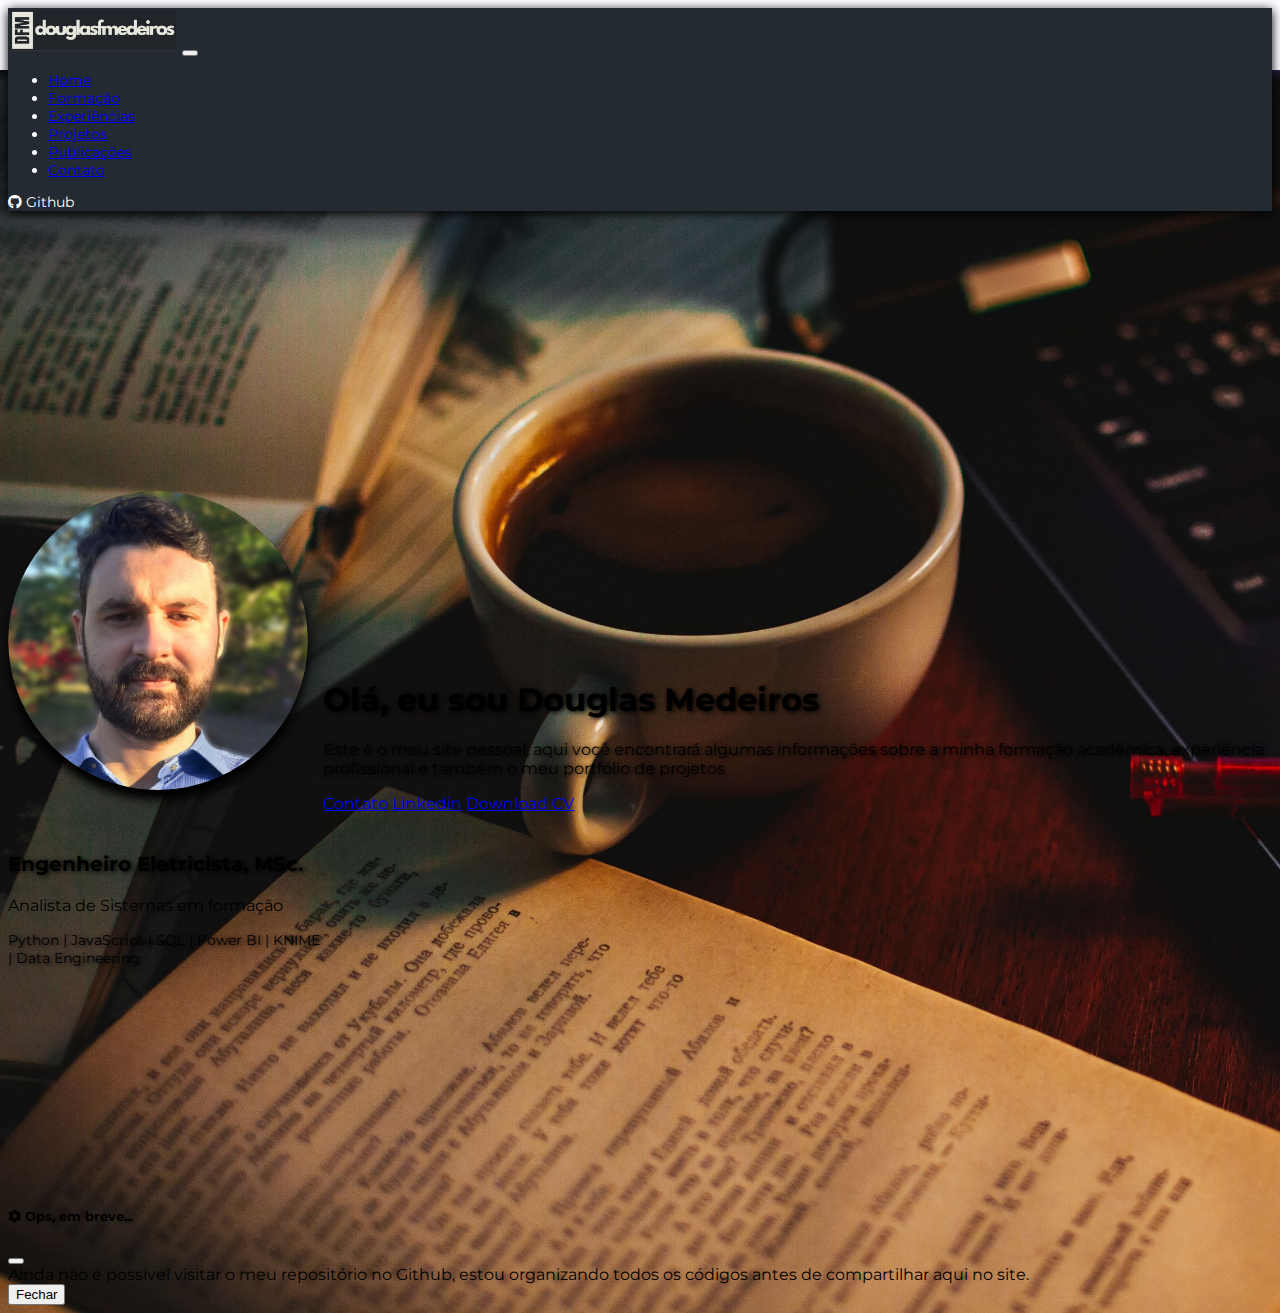
<file: index.html>
<!DOCTYPE html>
<html lang="en">

<head>
    <meta charset="UTF-8">
    <meta http-equiv="X-UA-Compatible" content="IE=edge">
    <meta name="viewport" content="width=device-width, initial-scale=1.0">
    <title>Douglas de Farias Medeiros</title>

    <link rel="shortcut icon" href="img/favicon.png">

    <!-- CSS -->
    <link href="https://cdn.jsdelivr.net/npm/bootstrap@5.2.2/dist/css/bootstrap.min.css" rel="stylesheet"
        integrity="sha384-Zenh87qX5JnK2Jl0vWa8Ck2rdkQ2Bzep5IDxbcnCeuOxjzrPF/et3URy9Bv1WTRi" crossorigin="anonymous">
    <link rel="stylesheet" href="css/style.css" />

    <!-- https://fontawesome.com/v5/search?o=r&m=free -->
    <script src="https://kit-pro.fontawesome.com/releases/v5.10.1/js/pro.min.js" data-auto-fetch-svg></script>
    <link rel="stylesheet" href="//use.fontawesome.com/releases/v5.0.7/css/all.css">

    <!-- JavaScript -->
    <script src="https://code.jquery.com/jquery-3.1.1.min.js"></script>
    <script src="https://cdn.jsdelivr.net/npm/bootstrap@5.2.2/dist/js/bootstrap.bundle.min.js"
        integrity="sha384-OERcA2EqjJCMA+/3y+gxIOqMEjwtxJY7qPCqsdltbNJuaOe923+mo//f6V8Qbsw3" crossorigin="anonymous">
    </script>
    <script src="https://cdn.jsdelivr.net/npm/@popperjs/core@2.11.6/dist/umd/popper.min.js"
        integrity="sha384-oBqDVmMz9ATKxIep9tiCxS/Z9fNfEXiDAYTujMAeBAsjFuCZSmKbSSUnQlmh/jp3" crossorigin="anonymous">
    </script>

    <script>
        $(document).ready(function () {
            $('body').css('display', 'none');
            $('body').fadeIn(500);
        });
    </script>

</head>

<body class="bg_home">

    <!-- Menu superior -->
    <header>
        <!-- Fixed navbar -->
        <nav class="navbar navbar-expand-md navbar-dark fixed-top bg-dark cabecalho py-3">
            <div class="container-md">
                <img src="img/logo.png" height="45">
                <button class="navbar-toggler" type="button" data-bs-toggle="collapse" data-bs-target="#navbarCollapse"
                    aria-controls="navbarCollapse" aria-expanded="false" aria-label="Toggle navigation">
                    <span class="navbar-toggler-icon"></span>
                </button>
                <div class="collapse navbar-collapse" id="navbarCollapse">
                    <ul class="navbar-nav ms-auto me-3">
                        <li class="nav-item">
                            <a class="nav-link active" aria-current="page" href="index.html">Home</a>
                        </li>
                        <li class="nav-item">
                            <a class="nav-link" aria-current="page" href="formacao.html">Formação</a>
                        </li>
                        <li class="nav-item">
                            <a class="nav-link" aria-current="page" href="experiencias.html">Experiências</a>
                        </li>
                        <li class="nav-item">
                            <a class="nav-link" aria-current="page" href="projetos.html">Projetos</a>
                        </li>
                        <li class="nav-item">
                            <a class="nav-link" aria-current="page" href="publicacoes.html">Publicações</a>
                        </li>
                        <li class="nav-item">
                            <a class="nav-link" aria-current="page" href="contato.html">Contato</a>
                        </li>
                    </ul>
                    <a class="btn btn_cabecalho btn-light" data-bs-toggle="modal" data-bs-target="#aviso">
                        <i class="fab fa-github"></i> Github
                    </a>
                </div>
            </div>
        </nav>
    </header>

    <div class="container">
        <div class="row vertical-center">

            <div class="col">
                <div class="px-4 py-5 my-5 text-center text-light">
                    <div class="home-img">
                        <img src="img/perfil.png" width="300" />
                    </div>
                    <br><br>
                    <div class="col-lg-10 mx-auto">
                        <p class="lead mb-4" style="font-weight: bold; font-size: 20px; text-shadow: 2px 1px 5px #000;">
                            Engenheiro Eletricista, MSc.
                        </p>
                        <p>Analista de Sistemas em formação</p>
                        <p style="font-size: 14px; text-shadow: 2px 1px 5px #000;">Python | JavaScript | SQL | Power BI | KNIME | Data Engineering</p>
                        <p class="btn_down_home"><i class="fas fa-chevron-down"></i></p>
                    </div>
                </div>
            </div>

            <div class="col">
                <div class="px-4 py-5 text-center text-light border-top border-3">
                    <h1 class="display-4 fw-bold" style="text-shadow: 2px 1px 5px #000;">Olá, eu sou Douglas Medeiros
                    </h1>
                    <div class="col-lg-10 mx-auto">
                        <p class="lead mb-4" style="text-shadow: 2px 1px 5px #000;">Este é o meu site pessoal, aqui você
                            encontrará algumas informações sobre a minha formação acadêmica, experiência profissional e
                            também o meu portfólio de projetos</p>
                        <div class="d-grid gap-2 d-sm-flex justify-content-sm-center">
                            <a href="contato.html"
                                class="btn btn-outline-secondary btn-lg px-4 gap-3 text-light">Contato</a>
                            <a href="https://www.linkedin.com/in/douglasfmedeiros/" target="_blank"
                                class="btn btn-outline-secondary btn-lg px-4 text-light">Linkedin</a>
                            <a href="cv_douglas_de_farias_medeiros.pdf" target="_blank"
                                class="btn btn-outline-secondary btn-lg px-4 text-light">Download CV</a>
                        </div>
                    </div>
                </div>
            </div>

        </div>
    </div>

    <!-- Modal aviso -->
    <div class="modal fade" id="aviso" tabindex="-1" aria-labelledby="avisoLabel" aria-hidden="true">
        <div class="modal-dialog modal-dialog-centered">
            <div class="modal-content">
                <div class="modal-header">
                    <h5 class="modal-title text-dark" id="avisoLabel"><i class="fa fa-cog"></i> Ops, em breve...</h5>
                    <button type="button" class="btn-close" data-bs-dismiss="modal" aria-label="Close"></button>
                </div>
                <div class="modal-body text-dark text-center">
                    Ainda não é possível visitar o meu repositório no Github, estou organizando todos os códigos antes de compartilhar aqui no site.
                </div>
                <div class="modal-footer">
                    <button type="button" class="btn btn-secondary" data-bs-dismiss="modal">Fechar</button>
                </div>
            </div>
        </div>
    </div>

</body>

</html>
</file>
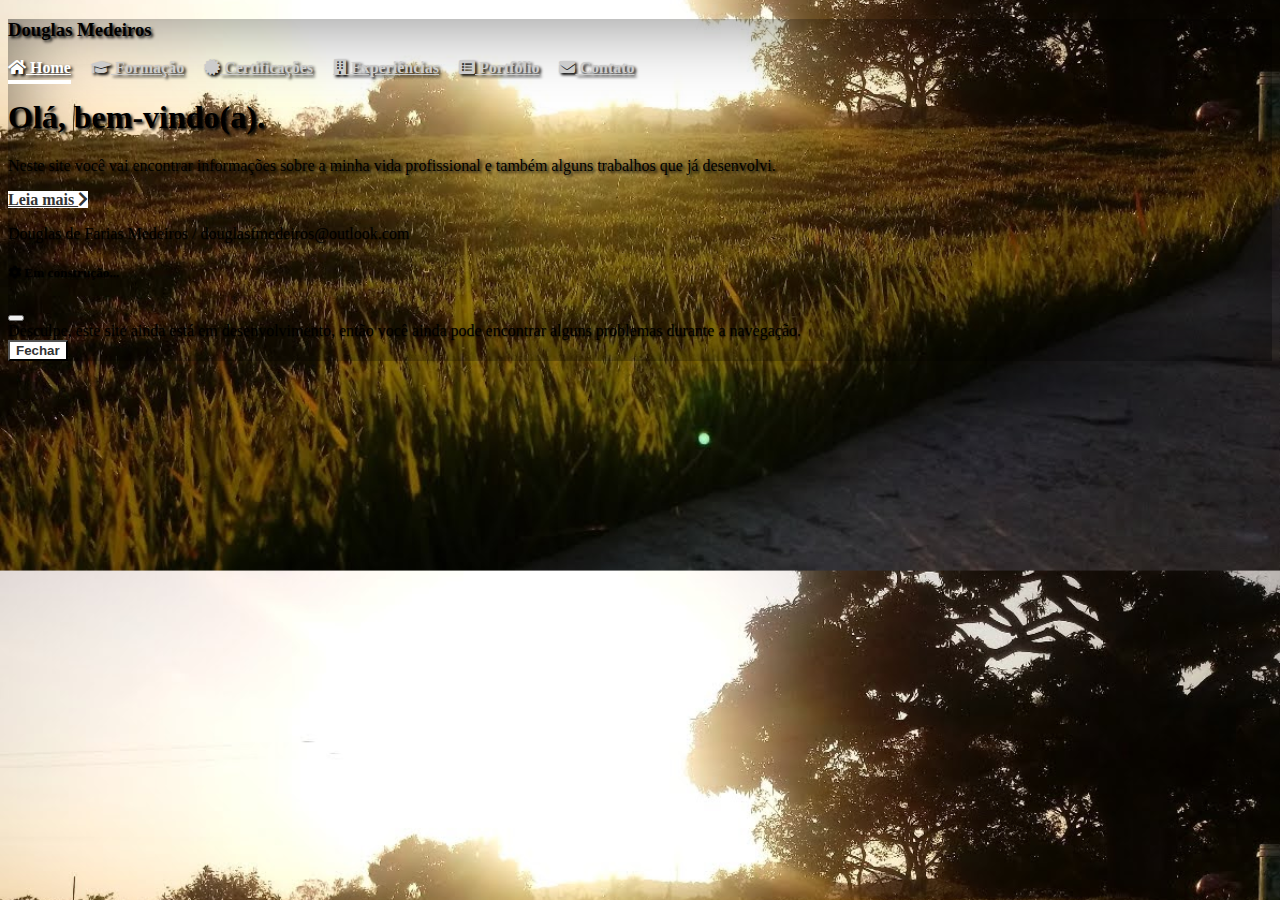
<file: old/index.html>
<!DOCTYPE html>
<html lang="en" class="h-100">
<head>
        <meta charset="UTF-8">
        <meta http-equiv="X-UA-Compatible" content="IE=edge">
		<meta name="viewport" content="width=device-width, initial-scale=1">
        <meta name="viewport" content="width=device-width, initial-scale=1.0">
        <title>Douglas de Farias Medeiros / Em construção...</title>
		
		<link rel="shortcut icon" href="img/favicon.png">
		
		<link href="https://cdn.jsdelivr.net/npm/bootstrap@5.1.3/dist/css/bootstrap.min.css" rel="stylesheet" integrity="sha384-1BmE4kWBq78iYhFldvKuhfTAU6auU8tT94WrHftjDbrCEXSU1oBoqyl2QvZ6jIW3" crossorigin="anonymous">
		
		<link rel="stylesheet" href="https://use.fontawesome.com/releases/v5.15.0/css/all.css">		
	
		<link rel="stylesheet" href="css/style.css">
		<link rel="stylesheet" href="css/cover.css">
		

</head>
<body class="d-flex h-100 text-center text-white bg-dark">
	
	<div class="cover-container d-flex w-100 h-100 p-3 mx-auto flex-column">
		<header class="mb-auto">
		  <div>
			<h3 class="float-md-start mb-0">Douglas Medeiros</h3>
			<nav class="nav nav-masthead justify-content-center float-md-end">
			  <a class="nav-link active" aria-current="page" href="#" data-bs-toggle="modal" data-bs-target="#sobremim"><i class="fa fa-home"></i> Home</a>
			  <a class="nav-link" href="#" data-bs-toggle="modal" data-bs-target="#sobremim"><i class="fa fa-graduation-cap"></i> Formação</a>
			  <a class="nav-link" href="#" data-bs-toggle="modal" data-bs-target="#sobremim"><i class="fa fa-certificate"></i> Certificações</a>
			  <a class="nav-link" href="#" data-bs-toggle="modal" data-bs-target="#sobremim"><i class="fa fa-building"></i> Experiências</a>
			  <a class="nav-link" href="#" data-bs-toggle="modal" data-bs-target="#sobremim"><i class="fa fa-list-alt"></i> Portfólio</a>
			  <a class="nav-link" href="#" data-bs-toggle="modal" data-bs-target="#sobremim"><i class="fa fa-envelope"></i> Contato</a>
			</nav>
		  </div>
		</header>	
	  
		<main class="px-3">
	
			<div id="home">
				<h1>Olá, bem-vindo(a).</h1>
				<p class="lead">Neste site você vai encontrar informações sobre a minha vida profissional e também alguns trabalhos que já desenvolvi.</p>
				<p class="lead">
					<a href="#" class="btn btn-lg btn-secondary" data-bs-toggle="modal" data-bs-target="#sobremim">Leia mais <i class="fa fa-chevron-right"></i></a>
				</p>
			</div>
		</main>
	  
		<footer class="mt-auto text-white-50">
		  <p>Douglas de Farias Medeiros / douglasfmedeiros@outlook.com</p>
		</footer>
		
	</div>	  

	<!-- Modal -->
	<div class="modal fade" id="sobremim" tabindex="-1" aria-labelledby="sobremimLabel" aria-hidden="true">
	<div class="modal-dialog modal-dialog-centered">
		<div class="modal-content">
		<div class="modal-header">
			<h5 class="modal-title text-dark" id="sobremimLabel"><i class="fa fa-cog"></i> Em construção...</h5>
			<button type="button" class="btn-close" data-bs-dismiss="modal" aria-label="Close"></button>
		</div>
		<div class="modal-body text-dark">
			Desculpe, este site ainda está em desenvolvimento, então você ainda pode encontrar alguns problemas durante a navegação.
		</div>
		<div class="modal-footer">
			<button type="button" class="btn btn-secondary" data-bs-dismiss="modal">Fechar</button>
		</div>
		</div>
	</div>
	</div>

	<script src="https://cdn.jsdelivr.net/npm/@popperjs/core@2.10.2/dist/umd/popper.min.js" integrity="sha384-7+zCNj/IqJ95wo16oMtfsKbZ9ccEh31eOz1HGyDuCQ6wgnyJNSYdrPa03rtR1zdB" crossorigin="anonymous"></script>
	<script src="https://cdn.jsdelivr.net/npm/bootstrap@5.1.3/dist/js/bootstrap.min.js" integrity="sha384-QJHtvGhmr9XOIpI6YVutG+2QOK9T+ZnN4kzFN1RtK3zEFEIsxhlmWl5/YESvpZ13" crossorigin="anonymous"></script>

</body>
</html>
</file>
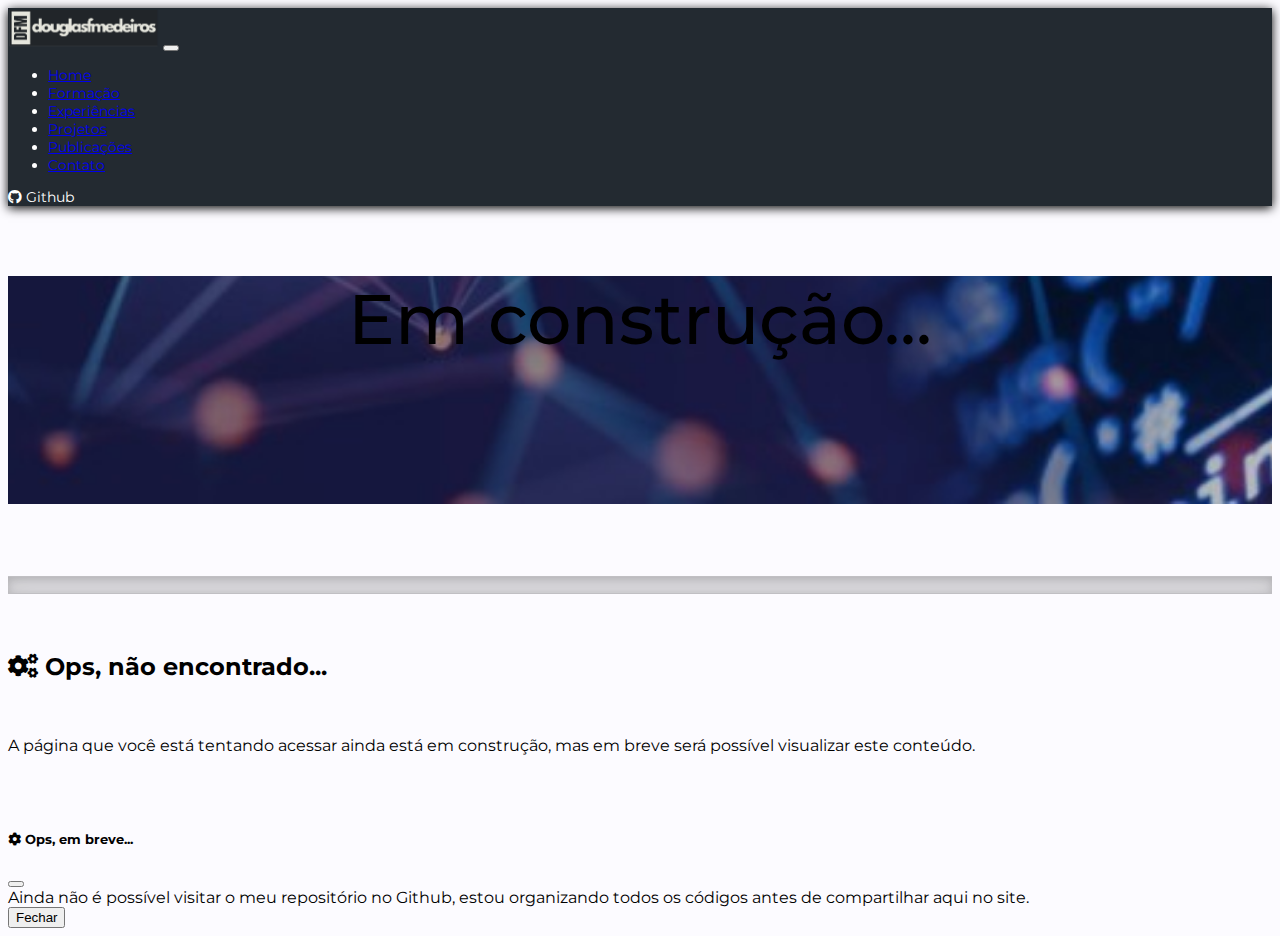
<file: construcao.html>
<!DOCTYPE html>
<html lang="en">

<head>
    <meta charset="UTF-8">
    <meta http-equiv="X-UA-Compatible" content="IE=edge">
    <meta name="viewport" content="width=device-width, initial-scale=1.0">
    <title>Douglas de Farias Medeiros</title>

    <link rel="shortcut icon" href="img/favicon.png">

    <!-- CSS -->
    <link href="https://cdn.jsdelivr.net/npm/bootstrap@5.2.2/dist/css/bootstrap.min.css" rel="stylesheet"
        integrity="sha384-Zenh87qX5JnK2Jl0vWa8Ck2rdkQ2Bzep5IDxbcnCeuOxjzrPF/et3URy9Bv1WTRi" crossorigin="anonymous">
    <link rel="stylesheet" href="css/style.css" />
    <link rel="stylesheet" href="css/timeline.css" />

    <!-- https://fontawesome.com/v5/search?o=r&m=free -->
    <link rel="stylesheet" href="//use.fontawesome.com/releases/v5.0.7/css/all.css">

    <!-- JavaScript -->
    <script src="https://code.jquery.com/jquery-3.1.1.min.js"></script>
    <script src="https://cdn.jsdelivr.net/npm/bootstrap@5.2.2/dist/js/bootstrap.bundle.min.js"
        integrity="sha384-OERcA2EqjJCMA+/3y+gxIOqMEjwtxJY7qPCqsdltbNJuaOe923+mo//f6V8Qbsw3" crossorigin="anonymous">
    </script>
    <script src="https://cdn.jsdelivr.net/npm/@popperjs/core@2.11.6/dist/umd/popper.min.js"
        integrity="sha384-oBqDVmMz9ATKxIep9tiCxS/Z9fNfEXiDAYTujMAeBAsjFuCZSmKbSSUnQlmh/jp3" crossorigin="anonymous">
    </script>

    <script>
        $(document).ready(function () {
            $('body').css('display', 'none');
            $('body').fadeIn(500);
        });
    </script>

</head>

<body>

    <!-- Menu superior -->
    <header>
        <!-- Fixed navbar -->
        <nav class="navbar navbar-expand-md navbar-dark fixed-top bg-dark cabecalho py-3">
            <div class="container-md">
                <img src="img/logo.png" height="40">
                <button class="navbar-toggler" type="button" data-bs-toggle="collapse" data-bs-target="#navbarCollapse"
                    aria-controls="navbarCollapse" aria-expanded="false" aria-label="Toggle navigation">
                    <span class="navbar-toggler-icon"></span>
                </button>
                <div class="collapse navbar-collapse" id="navbarCollapse">
                    <ul class="navbar-nav ms-auto me-3">
                        <li class="nav-item">
                            <a class="nav-link" aria-current="page" href="index.html">Home</a>
                        </li>
                        <li class="nav-item">
                            <a class="nav-link" aria-current="page" href="formacao.html">Formação</a>
                        </li>
                        <li class="nav-item">
                            <a class="nav-link" aria-current="page" href="experiencias.html">Experiências</a>
                        </li>
                        <li class="nav-item">
                            <a class="nav-link" aria-current="page" href="construcao.html">Projetos</a>
                        </li>
                        <li class="nav-item">
                            <a class="nav-link" aria-current="page" href="publicacoes.html">Publicações</a>
                        </li>
                        <li class="nav-item">
                            <a class="nav-link" aria-current="page" href="contato.html">Contato</a>
                        </li>
                    </ul>
                    <a class="btn btn_cabecalho btn-light" data-bs-toggle="modal" data-bs-target="#aviso">
                        <i class="fab fa-github"></i> Github
                    </a>
                </div>
            </div>
        </nav>
    </header>

    <main style="margin-top: 70px;">

        <div class="cabecalho_pagina">
            <div class="row" style=" padding: 0; margin: 0; height: 100%;">
                <span class="text-center text-light content_center">Em
                    construção...</span>
            </div>
        </div>

        <div class="b-example-divider"></div>

        <div class="container mt-4">

            <br><br>

            <div class="h-100 p-4 text-bg-dark rounded-3">
                <h2><i class="fas fa-cogs"></i> Ops, não encontrado...</h2>
                <br>
                <p>A página que você está tentando acessar ainda está em construção, mas em breve será possível
                    visualizar este conteúdo.
                </p>
            </div>

            <br><br>

        </div>
    </main>

    <!-- Modal aviso -->
    <div class="modal fade" id="aviso" tabindex="-1" aria-labelledby="avisoLabel" aria-hidden="true">
        <div class="modal-dialog modal-dialog-centered">
            <div class="modal-content">
                <div class="modal-header">
                    <h5 class="modal-title text-dark" id="avisoLabel"><i class="fa fa-cog"></i> Ops, em breve...</h5>
                    <button type="button" class="btn-close" data-bs-dismiss="modal" aria-label="Close"></button>
                </div>
                <div class="modal-body text-dark text-center">
                    Ainda não é possível visitar o meu repositório no Github, estou organizando todos os códigos antes de compartilhar aqui no site.
                </div>
                <div class="modal-footer">
                    <button type="button" class="btn btn-secondary" data-bs-dismiss="modal">Fechar</button>
                </div>
            </div>
        </div>
    </div>

</body>

</html>
</file>
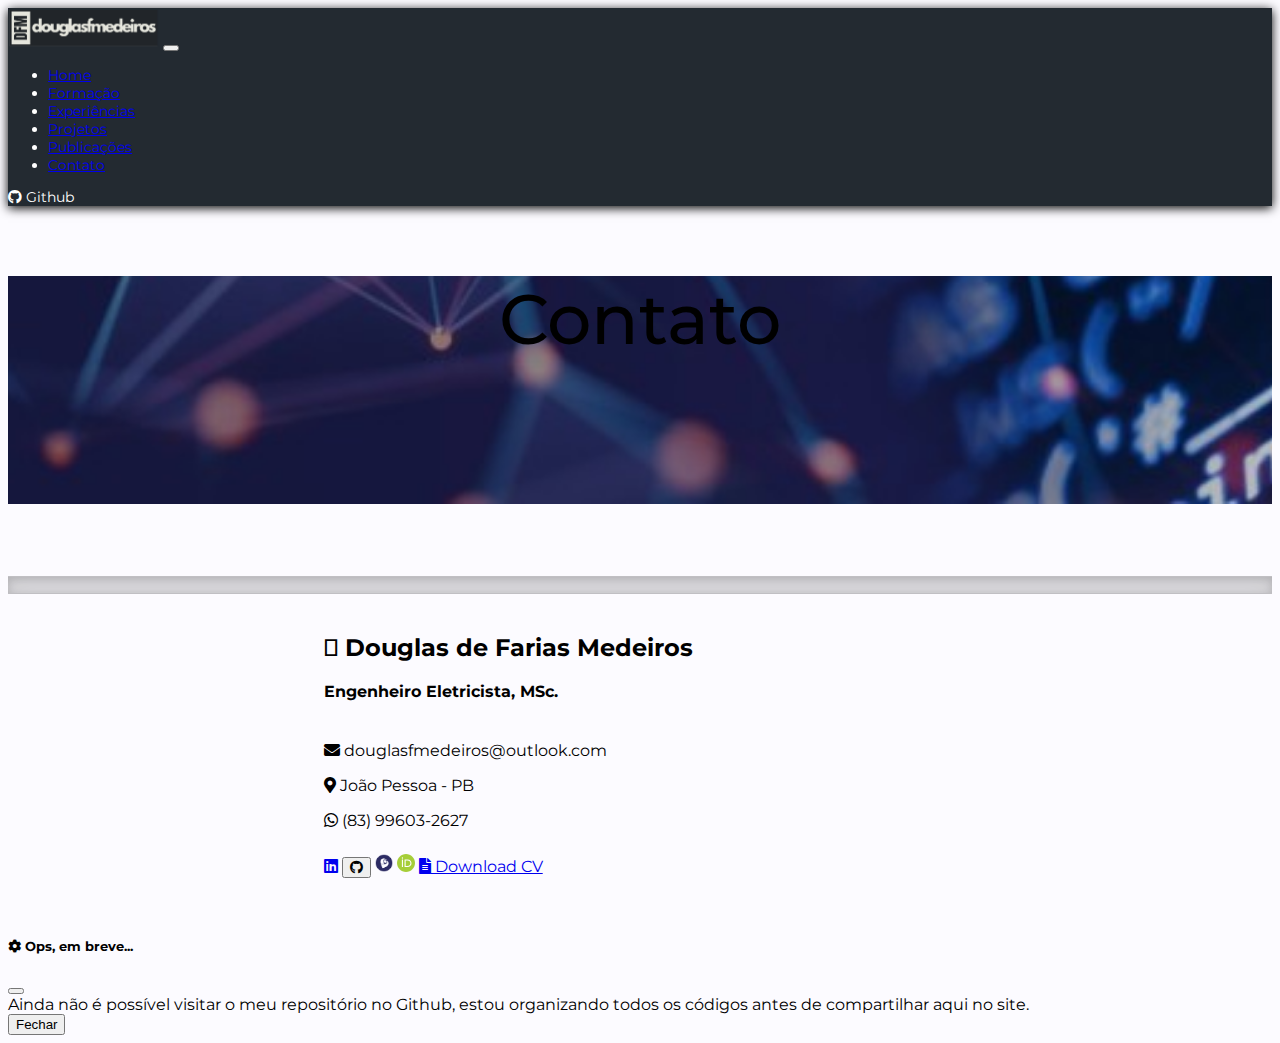
<file: contato.html>
<!DOCTYPE html>
<html lang="en">

<head>
    <meta charset="UTF-8">
    <meta http-equiv="X-UA-Compatible" content="IE=edge">
    <meta name="viewport" content="width=device-width, initial-scale=1.0">
    <title>Douglas de Farias Medeiros</title>

    <link rel="shortcut icon" href="img/favicon.png">

    <!-- CSS -->
    <link href="https://cdn.jsdelivr.net/npm/bootstrap@5.2.2/dist/css/bootstrap.min.css" rel="stylesheet"
        integrity="sha384-Zenh87qX5JnK2Jl0vWa8Ck2rdkQ2Bzep5IDxbcnCeuOxjzrPF/et3URy9Bv1WTRi" crossorigin="anonymous">
    <link rel="stylesheet" href="css/style.css" />
    <link rel="stylesheet" href="css/timeline.css" />

    <!-- https://fontawesome.com/v5/search?o=r&m=free -->
    <script src="https://kit-pro.fontawesome.com/releases/v5.10.1/js/pro.min.js" data-auto-fetch-svg></script>
    <link rel="stylesheet" href="//use.fontawesome.com/releases/v5.0.7/css/all.css">

    <!-- JavaScript -->
    <script src="https://code.jquery.com/jquery-3.1.1.min.js"></script>
    <script src="https://cdn.jsdelivr.net/npm/bootstrap@5.2.2/dist/js/bootstrap.bundle.min.js"
        integrity="sha384-OERcA2EqjJCMA+/3y+gxIOqMEjwtxJY7qPCqsdltbNJuaOe923+mo//f6V8Qbsw3" crossorigin="anonymous">
    </script>
    <script src="https://cdn.jsdelivr.net/npm/@popperjs/core@2.11.6/dist/umd/popper.min.js"
        integrity="sha384-oBqDVmMz9ATKxIep9tiCxS/Z9fNfEXiDAYTujMAeBAsjFuCZSmKbSSUnQlmh/jp3" crossorigin="anonymous">
    </script>

    <script>
        $(document).ready(function () {
            $('body').css('display', 'none');
            $('body').fadeIn(500);
        });
    </script>

</head>

<body>

    <!-- Menu superior -->
    <header>
        <!-- Fixed navbar -->
        <nav class="navbar navbar-expand-md navbar-dark fixed-top bg-dark cabecalho py-3">
            <div class="container-md">
                <img src="img/logo.png" height="40">
                <button class="navbar-toggler" type="button" data-bs-toggle="collapse" data-bs-target="#navbarCollapse"
                    aria-controls="navbarCollapse" aria-expanded="false" aria-label="Toggle navigation">
                    <span class="navbar-toggler-icon"></span>
                </button>
                <div class="collapse navbar-collapse" id="navbarCollapse">
                    <ul class="navbar-nav ms-auto me-3">
                        <li class="nav-item">
                            <a class="nav-link" aria-current="page" href="index.html">Home</a>
                        </li>
                        <li class="nav-item">
                            <a class="nav-link" aria-current="page" href="formacao.html">Formação</a>
                        </li>
                        <li class="nav-item">
                            <a class="nav-link" aria-current="page" href="experiencias.html">Experiências</a>
                        </li>
                        <li class="nav-item">
                            <a class="nav-link" aria-current="page" href="projetos.html">Projetos</a>
                        </li>
                        <li class="nav-item">
                            <a class="nav-link" aria-current="page" href="publicacoes.html">Publicações</a>
                        </li>
                        <li class="nav-item">
                            <a class="nav-link active" aria-current="page" href="contato.html">Contato</a>
                        </li>
                    </ul>
                    <a class="btn btn_cabecalho btn-light" data-bs-toggle="modal" data-bs-target="#aviso">
                        <i class="fab fa-github"></i> Github
                    </a>
                </div>
            </div>
        </nav>
    </header>

    <main style="margin-top: 70px;">

        <div class="cabecalho_pagina">
            <div class="row" style=" padding: 0; margin: 0; height: 100%;">
                <span class="text-center text-light content_center">Contato</span>
            </div>
        </div>

        <div class="b-example-divider"></div>

        <div class="container mt-4">

            <br>      

            <div class="content_center">

                <div class="h-100 p-4 bg-light border rounded-3 border-dark" style="min-width: 50%;">
                    <h2 class="titulo_contato"><i class="fad fa-id-card"></i> Douglas de Farias Medeiros</h2>
                    <p style="margin-bottom:5px; font-weight: bold;">Engenheiro Eletricista, MSc.</p> 

                    <br>
                                       
                    <p style="margin-bottom:5px;"><i class="fas fa-envelope"></i> douglasfmedeiros@outlook.com</p>
                    <p style="margin-bottom:5px;"><i class="fas fa-map-marker-alt"></i> João Pessoa - PB</p>
                    <p style="margin-bottom:5px;"><i class="fab fa-whatsapp"></i> (83) 99603-2627</p>

                    <br>

                    <a href="https://www.linkedin.com/in/douglasfmedeiros/" target="_blank"
                        class="btn btn-outline-secondary"><i class="fab fa-linkedin"></i></a>
                    <button class="btn btn-outline-secondary" type="button" data-bs-toggle="modal" data-bs-target="#aviso"><i class="fab fa-github"></i></button>
                    <a href="http://lattes.cnpq.br/6853624493343497" target="_blank"
                        class="btn btn-outline-secondary"><img src="img/logo_lattes.png" height="18px;"/></a>
                    <a href="https://orcid.org/0000-0002-4424-3288" target="_blank"
                    class="btn btn-outline-secondary"><img src="img/logo_orcid.svg" height="18px;"/></a>
                    <a href="cv_douglas_de_farias_medeiros.pdf" target="_blank"
                    class="btn btn-outline-secondary"><i class="fas fa-file-alt"></i> Download CV</a>

                </div>

            </div>

            <br><br>

        </div>
    </main>

    <!-- Modal aviso -->
    <div class="modal fade" id="aviso" tabindex="-1" aria-labelledby="avisoLabel" aria-hidden="true">
        <div class="modal-dialog modal-dialog-centered">
            <div class="modal-content">
                <div class="modal-header">
                    <h5 class="modal-title text-dark" id="avisoLabel"><i class="fa fa-cog"></i> Ops, em breve...</h5>
                    <button type="button" class="btn-close" data-bs-dismiss="modal" aria-label="Close"></button>
                </div>
                <div class="modal-body text-dark text-center">
                    Ainda não é possível visitar o meu repositório no Github, estou organizando todos os códigos antes de compartilhar aqui no site.
                </div>
                <div class="modal-footer">
                    <button type="button" class="btn btn-secondary" data-bs-dismiss="modal">Fechar</button>
                </div>
            </div>
        </div>
    </div>

</body>

</html>
</file>
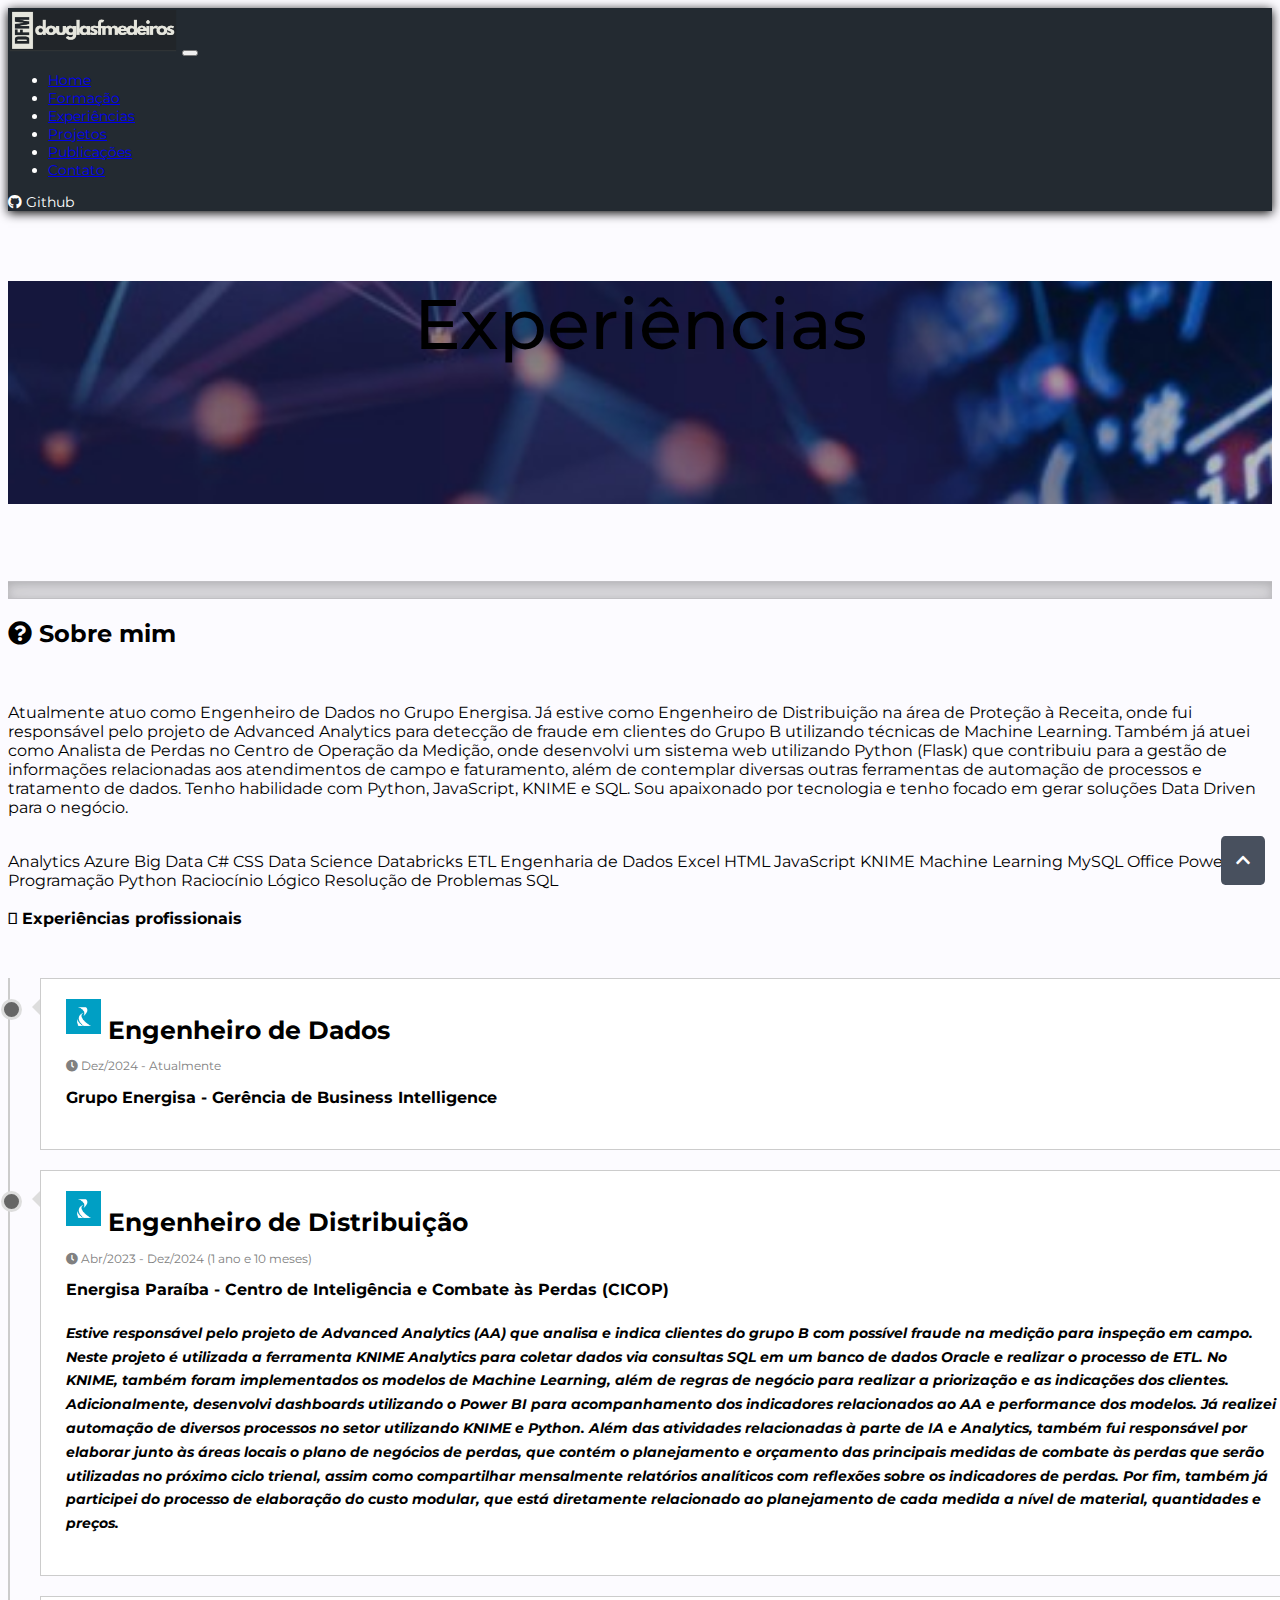
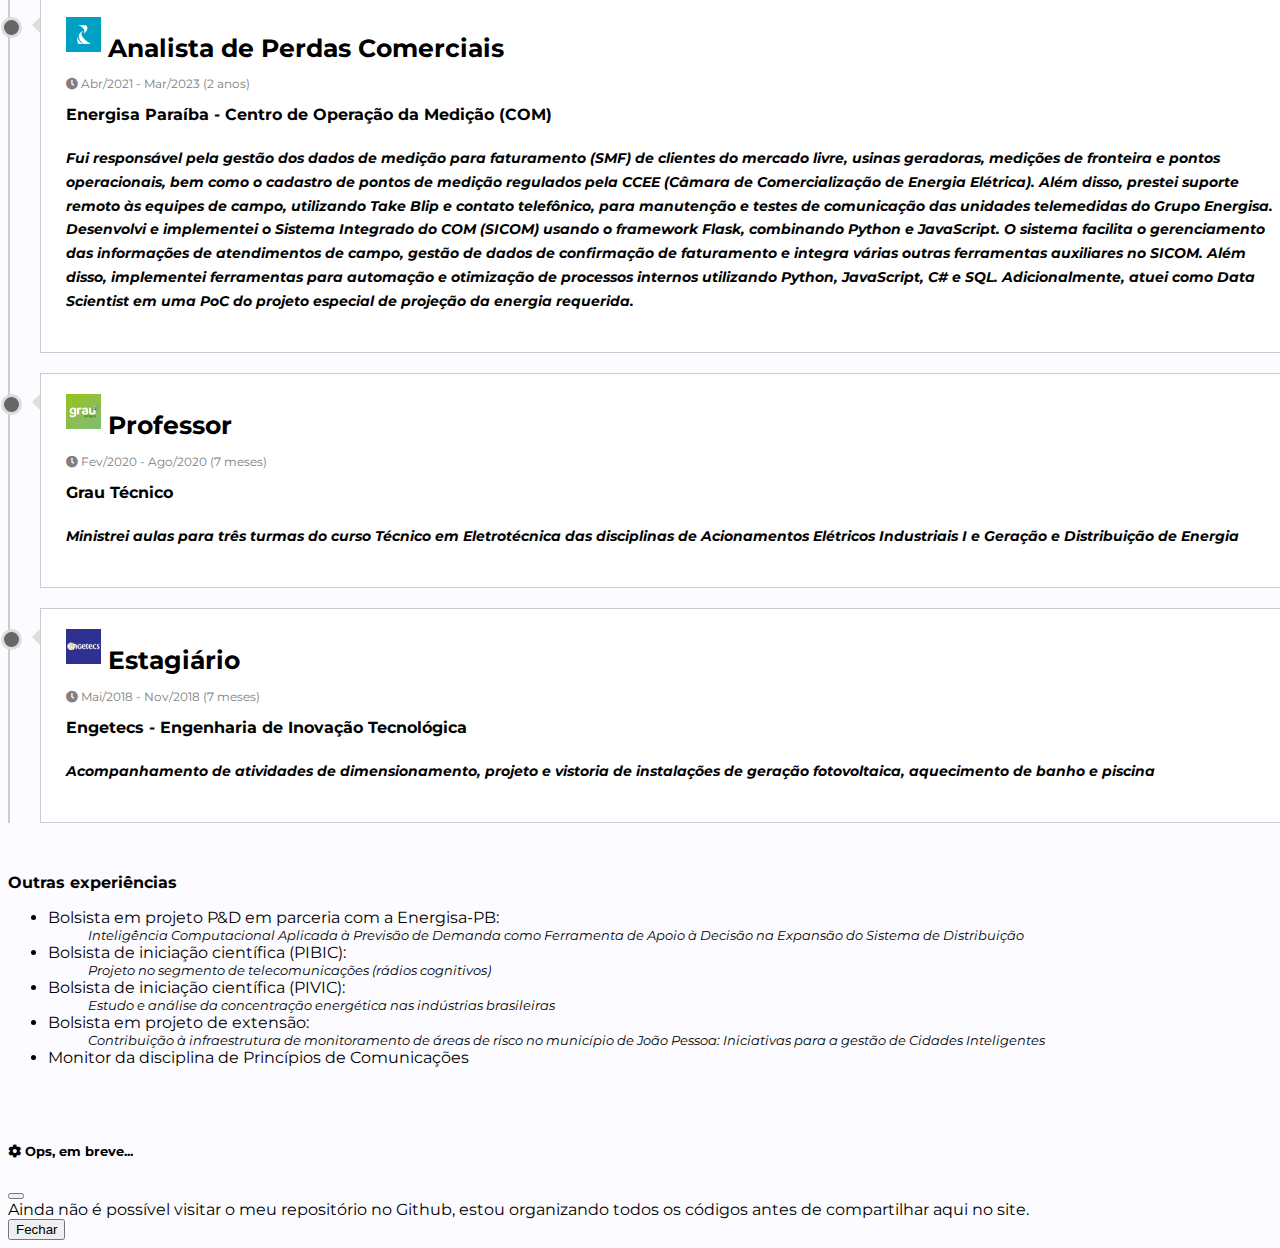
<file: experiencias.html>
<!DOCTYPE html>
<html lang="en">

<head>
    <meta charset="UTF-8">
    <meta http-equiv="X-UA-Compatible" content="IE=edge">
    <meta name="viewport" content="width=device-width, initial-scale=1.0">
    <title>Douglas de Farias Medeiros</title>

    <link rel="shortcut icon" href="img/favicon.png">

    <!-- CSS -->
    <link href="https://cdn.jsdelivr.net/npm/bootstrap@5.2.2/dist/css/bootstrap.min.css" rel="stylesheet"
        integrity="sha384-Zenh87qX5JnK2Jl0vWa8Ck2rdkQ2Bzep5IDxbcnCeuOxjzrPF/et3URy9Bv1WTRi" crossorigin="anonymous">
    <link rel="stylesheet" href="css/style.css" />
    <link rel="stylesheet" href="css/timeline.css" />

    <!-- https://fontawesome.com/v5/search?o=r&m=free -->
    <script src="https://kit-pro.fontawesome.com/releases/v5.10.1/js/pro.min.js" data-auto-fetch-svg></script>
    <link rel="stylesheet" href="//use.fontawesome.com/releases/v5.0.7/css/all.css">

    <!-- JavaScript -->
    <script src="https://code.jquery.com/jquery-3.1.1.min.js"></script>
    <script src="https://cdn.jsdelivr.net/npm/bootstrap@5.2.2/dist/js/bootstrap.bundle.min.js"
        integrity="sha384-OERcA2EqjJCMA+/3y+gxIOqMEjwtxJY7qPCqsdltbNJuaOe923+mo//f6V8Qbsw3" crossorigin="anonymous">
    </script>
    <script src="https://cdn.jsdelivr.net/npm/@popperjs/core@2.11.6/dist/umd/popper.min.js"
        integrity="sha384-oBqDVmMz9ATKxIep9tiCxS/Z9fNfEXiDAYTujMAeBAsjFuCZSmKbSSUnQlmh/jp3" crossorigin="anonymous">
    </script>

    <script>
        $(document).ready(function () {
            $('body').css('display', 'none');
            $('body').fadeIn(500);
        });
    </script>

</head>

<body>

    <!-- Menu superior -->
    <header>
        <!-- Fixed navbar -->
        <nav class="navbar navbar-expand-md navbar-dark fixed-top bg-dark cabecalho py-3">
            <div class="container-md">
                <img src="img/logo.png" height="45">
                <button class="navbar-toggler" type="button" data-bs-toggle="collapse" data-bs-target="#navbarCollapse"
                    aria-controls="navbarCollapse" aria-expanded="false" aria-label="Toggle navigation">
                    <span class="navbar-toggler-icon"></span>
                </button>
                <div class="collapse navbar-collapse" id="navbarCollapse">
                    <ul class="navbar-nav ms-auto me-3">
                        <li class="nav-item">
                            <a class="nav-link" aria-current="page" href="index.html">Home</a>
                        </li>
                        <li class="nav-item">
                            <a class="nav-link" aria-current="page" href="formacao.html">Formação</a>
                        </li>
                        <li class="nav-item">
                            <a class="nav-link active" aria-current="page" href="experiencias.html">Experiências</a>
                        </li>
                        <li class="nav-item">
                            <a class="nav-link" aria-current="page" href="projetos.html">Projetos</a>
                        </li>
                        <li class="nav-item">
                            <a class="nav-link" aria-current="page" href="publicacoes.html">Publicações</a>
                        </li>
                        <li class="nav-item">
                            <a class="nav-link" aria-current="page" href="contato.html">Contato</a>
                        </li>
                    </ul>
                    <a class="btn btn_cabecalho btn-light" data-bs-toggle="modal" data-bs-target="#aviso">
                        <i class="fab fa-github"></i> Github
                    </a>
                </div>
            </div>
        </nav>
    </header>

    <main style="margin-top: 70px;">

        <div class="cabecalho_pagina">
            <div class="row" style=" padding: 0; margin: 0; height: 100%;">
                <span class="text-center text-light content_center">Experiências</span>
            </div>
        </div>

        <div class="b-example-divider"></div>

        <div class="container mt-4">

            <div class="h-100 p-4 text-bg-dark rounded-3">
                <h2><i class="fas fa-question-circle"></i> Sobre mim</h2>
                <br>
                <p>Atualmente atuo como Engenheiro de Dados no Grupo Energisa. Já estive como Engenheiro de Distribuição na área de Proteção à Receita, onde fui responsável pelo projeto de Advanced Analytics para detecção de fraude em clientes do Grupo B utilizando técnicas de Machine Learning. Também já atuei como Analista de Perdas no Centro de Operação da Medição, onde desenvolvi um sistema web utilizando Python (Flask) que contribuiu para a gestão de informações relacionadas aos atendimentos de campo e faturamento, além de contemplar diversas outras ferramentas de automação de processos e tratamento de dados. Tenho habilidade com Python, JavaScript, KNIME e SQL. Sou apaixonado por tecnologia e tenho focado em gerar soluções Data Driven para o negócio.</p>
            </div>

            <br>

            <label class="btn btn-outline-dark mb-1">Analytics</label>
            <label class="btn btn-outline-dark mb-1">Azure</label>
            <label class="btn btn-outline-dark mb-1">Big Data</label>
            <label class="btn btn-outline-dark mb-1">C#</label>
            <label class="btn btn-outline-dark mb-1">CSS</label>
            <label class="btn btn-outline-dark mb-1">Data Science</label>
            <label class="btn btn-outline-dark mb-1">Databricks</label>
            <label class="btn btn-outline-dark mb-1">ETL</label>
            <label class="btn btn-outline-dark mb-1">Engenharia de Dados</label>
            <label class="btn btn-outline-dark mb-1">Excel</label>
            <label class="btn btn-outline-dark mb-1">HTML</label>
            <label class="btn btn-outline-dark mb-1">JavaScript</label>
            <label class="btn btn-outline-dark mb-1">KNIME</label>
            <label class="btn btn-outline-dark mb-1">Machine Learning</label>
            <label class="btn btn-outline-dark mb-1">MySQL</label>
            <label class="btn btn-outline-dark mb-1">Office</label>
            <label class="btn btn-outline-dark mb-1">Power BI</label>
            <label class="btn btn-outline-dark mb-1">Programação</label>
            <label class="btn btn-outline-dark mb-1">Python</label>
            <label class="btn btn-outline-dark mb-1">Raciocínio Lógico</label>
            <label class="btn btn-outline-dark mb-1">Resolução de Problemas</label>
            <label class="btn btn-outline-dark mb-1">SQL</label>

            <br><br>

            <div class="h4 pb-2 mb-4 border-bottom border-secondary" style="font-weight: bold;">
                <i class="fad fa-building"></i> Experiências profissionais
            </div>

            <section class="timeline-area">

                <div>
                    <h2><img src="img/logo_energisa.png" style="width: 35px; margin-bottom: 5px;" /> Engenheiro de Dados</h2>
                    <span style="font-size: 12px; color: gray; margin: 0;"><i class="fas fa-clock"></i> Dez/2024 -
                        Atualmente</span>
                    <h3>Grupo Energisa - Gerência de Business Intelligence</h3>
                    <h4>
                        
                    </h4>
                </div>

                <div>
                    <h2><img src="img/logo_energisa.png" style="width: 35px; margin-bottom: 5px;" /> Engenheiro de Distribuição</h2>
                    <span style="font-size: 12px; color: gray; margin: 0;"><i class="fas fa-clock"></i> Abr/2023 -
                        Dez/2024 (1 ano e 10 meses)</span>
                    <h3>Energisa Paraíba - Centro de Inteligência e Combate às Perdas (CICOP)</h3>
                    <h4>
                        Estive responsável pelo projeto de Advanced Analytics (AA) que analisa e indica clientes do grupo B com possível fraude na medição para inspeção em campo. Neste projeto é utilizada a ferramenta KNIME Analytics para coletar dados via consultas SQL em um banco de dados Oracle e realizar o processo de ETL. No KNIME, também foram implementados os modelos de Machine Learning, além de regras de negócio para realizar a priorização e as indicações dos clientes. Adicionalmente, desenvolvi dashboards utilizando o Power BI para acompanhamento dos indicadores relacionados ao AA e performance dos modelos. Já realizei automação de diversos processos no setor utilizando KNIME e Python. Além das atividades relacionadas à parte de IA e Analytics, também fui responsável por elaborar junto às áreas locais o plano de negócios de perdas, que contém o planejamento e orçamento das principais medidas de combate às perdas que serão utilizadas no próximo ciclo trienal, assim como compartilhar mensalmente relatórios analíticos com reflexões sobre os indicadores de perdas. Por fim, também já participei do processo de elaboração do custo modular, que está diretamente relacionado ao planejamento de cada medida a nível de material, quantidades e preços.
                    </h4>
                </div>

                <div>
                    <h2><img src="img/logo_energisa.png" style="width: 35px; margin-bottom: 5px;" /> Analista de Perdas
                        Comerciais</h2>
                    <span style="font-size: 12px; color: gray; margin: 0;"><i class="fas fa-clock"></i> Abr/2021 -
                        Mar/2023 (2 anos)</span>
                    <h3>Energisa Paraíba - Centro de Operação da Medição (COM)</h3>
                    <h4>
                        Fui responsável pela gestão dos dados de medição para faturamento (SMF) de clientes do mercado livre, usinas geradoras, medições de fronteira e pontos operacionais, bem como o cadastro de pontos de medição regulados pela CCEE (Câmara de Comercialização de Energia Elétrica). Além disso, prestei suporte remoto às equipes de campo, utilizando Take Blip e contato telefônico, para manutenção e testes de comunicação das unidades telemedidas do Grupo Energisa. Desenvolvi e implementei o Sistema Integrado do COM (SICOM) usando o framework Flask, combinando Python e JavaScript. O sistema facilita o gerenciamento das informações de atendimentos de campo, gestão de dados de confirmação de faturamento e integra várias outras ferramentas auxiliares no SICOM. Além disso, implementei ferramentas para automação e otimização de processos internos utilizando Python, JavaScript, C# e SQL. Adicionalmente, atuei como Data Scientist em uma PoC do projeto especial de projeção da energia requerida.
                    </h4>
                </div>

                <div>
                    <h2><img src="img/logo_grau_tecnico.jpg" style="width: 35px; margin-bottom: 5px;" /> Professor</h2>
                    <span style="font-size: 12px; color: gray; margin: 0;"><i class="fas fa-clock"></i> Fev/2020 -
                        Ago/2020 (7 meses)</span>
                    <h3>Grau Técnico</h3>
                    <h4>Ministrei aulas para três turmas do curso Técnico em Eletrotécnica das disciplinas de
                        Acionamentos Elétricos Industriais I e Geração e Distribuição de Energia</h4>
                </div>

                <div>
                    <h2><img src="img/logo_engetecs.jpg" style="width: 35px; margin-bottom: 5px;" /> Estagiário</h2>
                    <span style="font-size: 12px; color: gray; margin: 0;"><i class="fas fa-clock"></i> Mai/2018 -
                        Nov/2018 (7 meses)</span>
                    <h3>Engetecs - Engenharia de Inovação Tecnológica</h3>
                    <h4>Acompanhamento de atividades de dimensionamento, projeto e vistoria de instalações de geração
                        fotovoltaica, aquecimento de banho e piscina</h4>
                </div>

            </section>

            <div class="h4 pb-2 mb-4 border-bottom border-secondary" style="font-weight: bold;">
                Outras experiências
            </div>

            <ul>
                <li>Bolsista em projeto P&D em parceria com a Energisa-PB:
                    <ul><li style="list-style: none; font-style: italic; font-size: 13px;">Inteligência Computacional Aplicada à Previsão de Demanda como Ferramenta de Apoio à Decisão na Expansão do Sistema de Distribuição</li></ul>
                </li>
                <li>Bolsista de iniciação científica (PIBIC):
                    <ul><li style="list-style: none; font-style: italic; font-size: 13px;">Projeto no segmento de telecomunicações (rádios cognitivos)</li></ul>
                </li>
                <li>Bolsista de iniciação científica (PIVIC):
                    <ul><li style="list-style: none; font-style: italic; font-size: 13px;">Estudo e análise da concentração energética nas indústrias brasileiras</li></ul>
                </li>
                <li>Bolsista em projeto de extensão:
                    <ul><li style="list-style: none; font-style: italic; font-size: 13px;">Contribuição à infraestrutura de monitoramento de áreas de risco no município de João Pessoa: Iniciativas para a gestão de Cidades Inteligentes</li></ul>
                </li>
                <li>Monitor da disciplina de Princípios de Comunicações</li>
            </ul>

            <br><br>

        </div>
    </main>

    <a class="btn_topo" href="#"><i class="fas fa-chevron-up"></i></a>

    <!-- Modal aviso -->
    <div class="modal fade" id="aviso" tabindex="-1" aria-labelledby="avisoLabel" aria-hidden="true">
        <div class="modal-dialog modal-dialog-centered">
            <div class="modal-content">
                <div class="modal-header">
                    <h5 class="modal-title text-dark" id="avisoLabel"><i class="fa fa-cog"></i> Ops, em breve...</h5>
                    <button type="button" class="btn-close" data-bs-dismiss="modal" aria-label="Close"></button>
                </div>
                <div class="modal-body text-dark text-center">
                    Ainda não é possível visitar o meu repositório no Github, estou organizando todos os códigos antes de compartilhar aqui no site.
                </div>
                <div class="modal-footer">
                    <button type="button" class="btn btn-secondary" data-bs-dismiss="modal">Fechar</button>
                </div>
            </div>
        </div>
    </div>

</body>

</html>
</file>
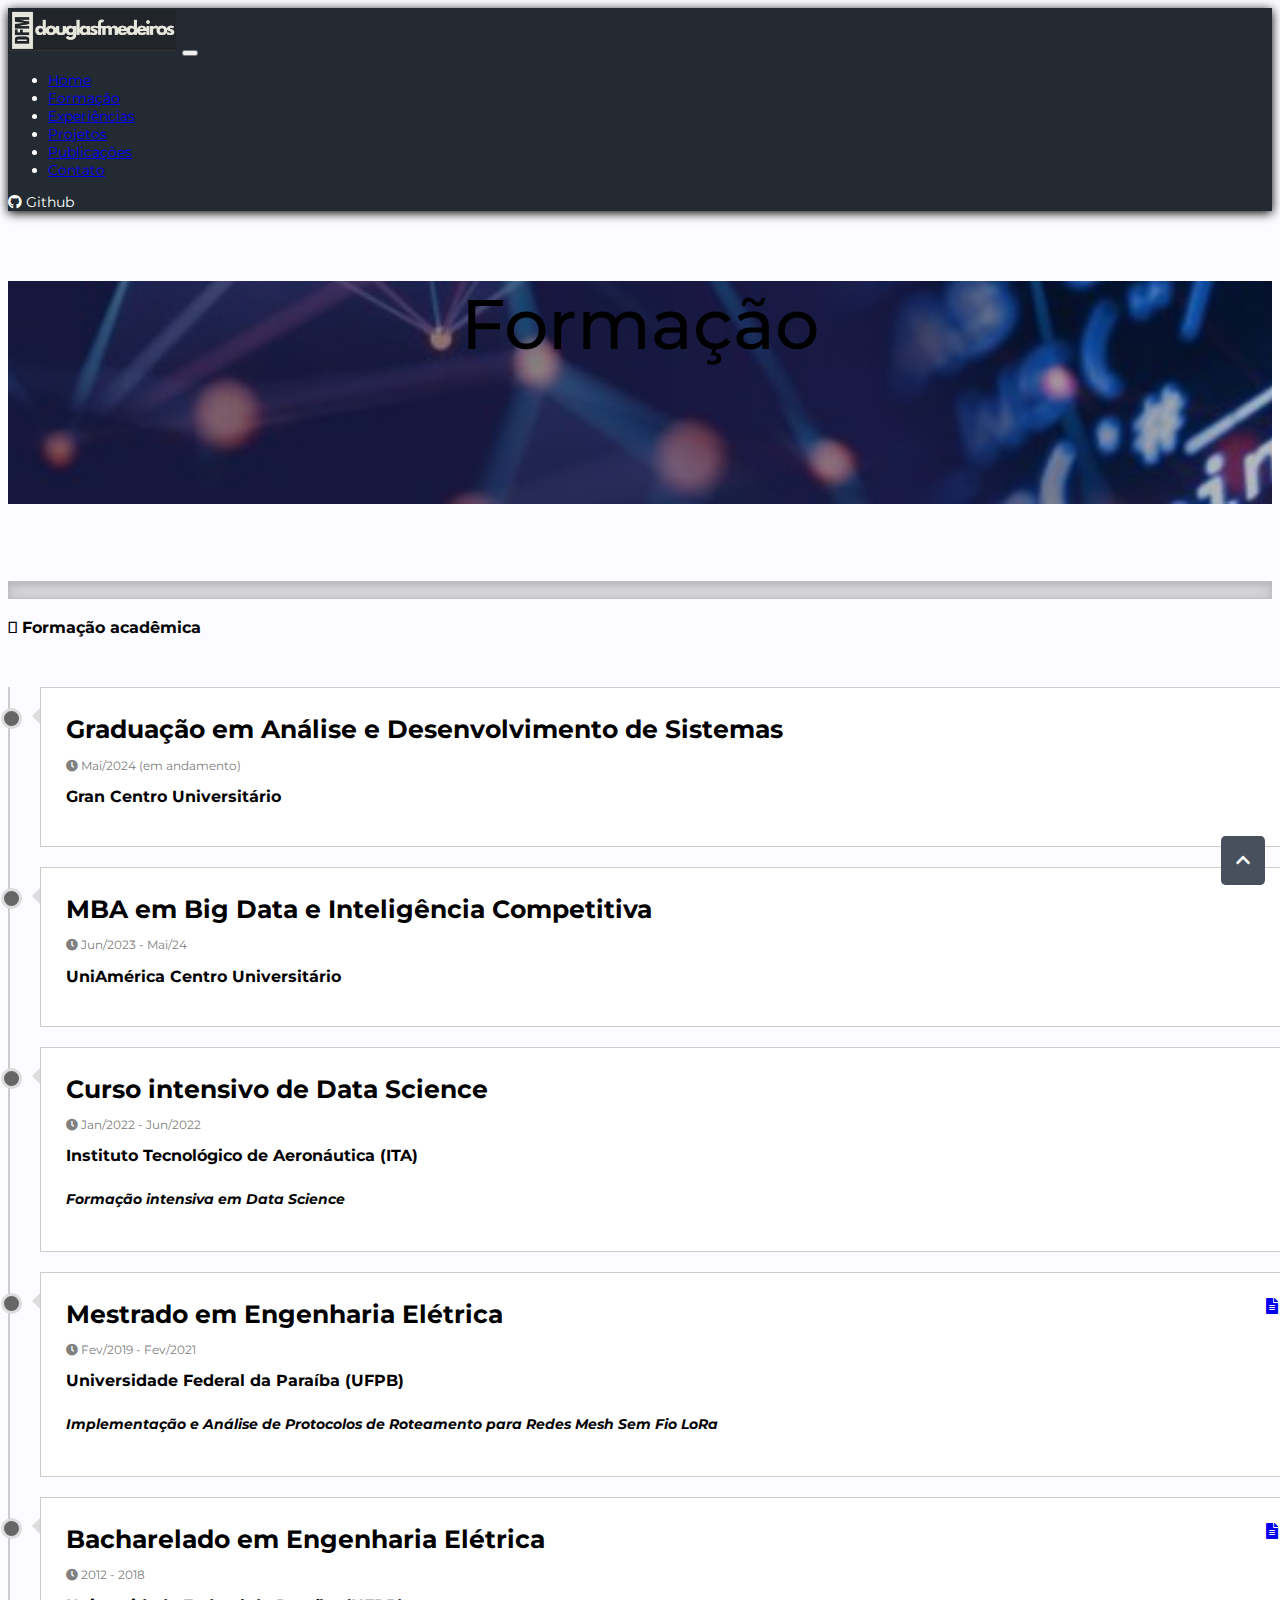
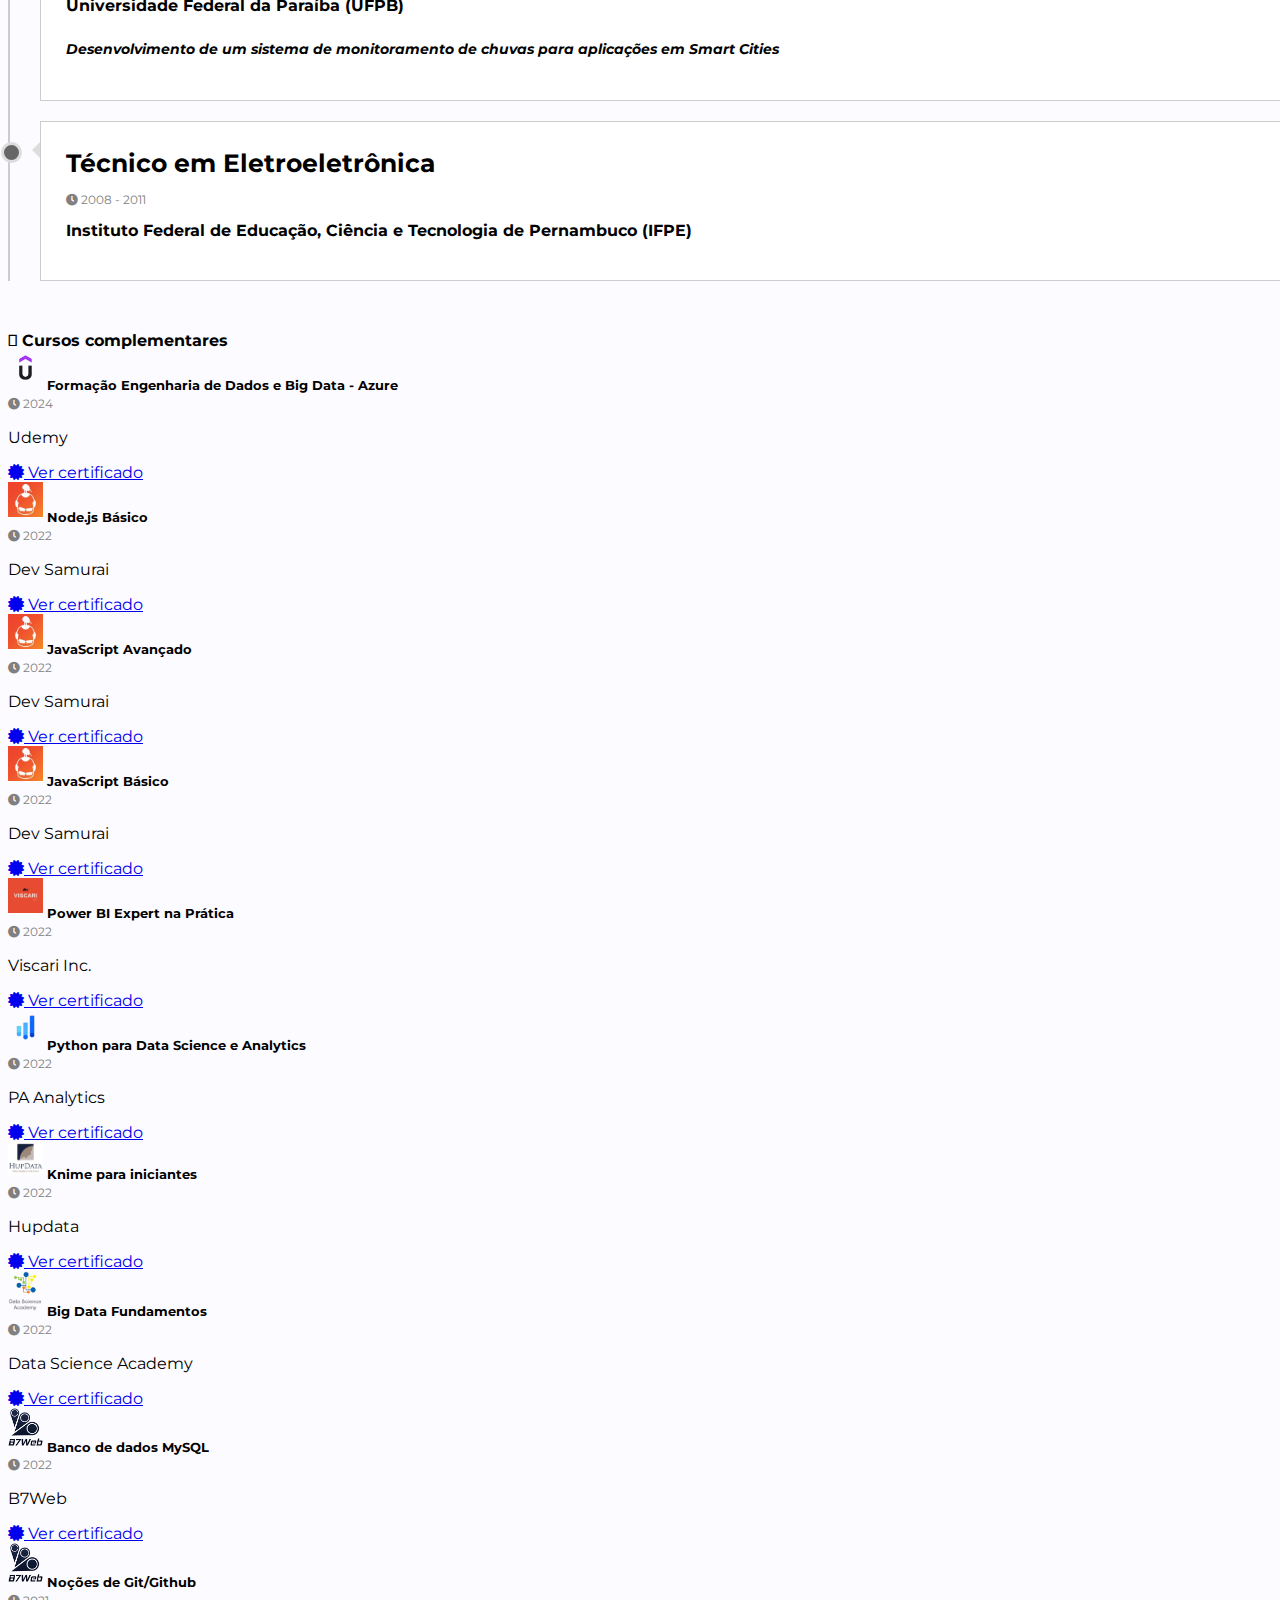
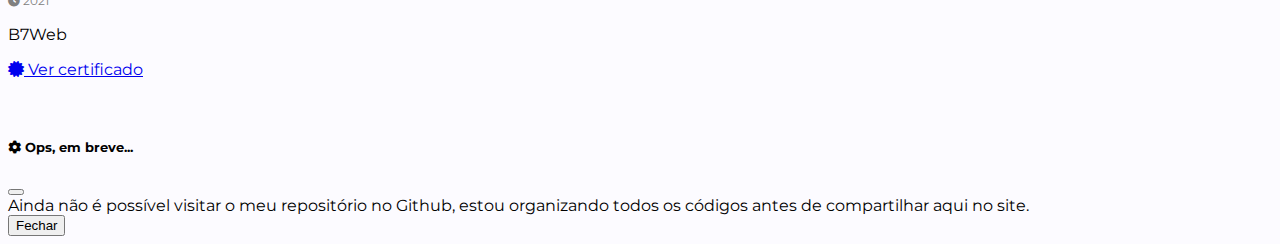
<file: formacao.html>
<!DOCTYPE html>
<html lang="en">

<head>
    <meta charset="UTF-8">
    <meta http-equiv="X-UA-Compatible" content="IE=edge">
    <meta name="viewport" content="width=device-width, initial-scale=1.0">
    <title>Douglas de Farias Medeiros</title>

    <link rel="shortcut icon" href="img/favicon.png">

    <!-- CSS -->
    <link href="https://cdn.jsdelivr.net/npm/bootstrap@5.2.2/dist/css/bootstrap.min.css" rel="stylesheet"
        integrity="sha384-Zenh87qX5JnK2Jl0vWa8Ck2rdkQ2Bzep5IDxbcnCeuOxjzrPF/et3URy9Bv1WTRi" crossorigin="anonymous">
    <link rel="stylesheet" href="css/style.css" />
    <link rel="stylesheet" href="css/timeline.css" />

    <!-- https://fontawesome.com/v5/search?o=r&m=free -->
    <script src="https://kit-pro.fontawesome.com/releases/v5.10.1/js/pro.min.js" data-auto-fetch-svg></script>
    <link rel="stylesheet" href="//use.fontawesome.com/releases/v5.0.7/css/all.css">

    <!-- JavaScript -->
    <script src="https://code.jquery.com/jquery-3.1.1.min.js"></script>
    <script src="https://cdn.jsdelivr.net/npm/bootstrap@5.2.2/dist/js/bootstrap.bundle.min.js"
        integrity="sha384-OERcA2EqjJCMA+/3y+gxIOqMEjwtxJY7qPCqsdltbNJuaOe923+mo//f6V8Qbsw3" crossorigin="anonymous">
    </script>
    <script src="https://cdn.jsdelivr.net/npm/@popperjs/core@2.11.6/dist/umd/popper.min.js"
        integrity="sha384-oBqDVmMz9ATKxIep9tiCxS/Z9fNfEXiDAYTujMAeBAsjFuCZSmKbSSUnQlmh/jp3" crossorigin="anonymous">
    </script>

    <script>
        $(document).ready(function () {
            $('body').css('display', 'none');
            $('body').fadeIn(500);
        });
    </script>

</head>

<body>

    <!-- Menu superior -->
    <header>
        <!-- Fixed navbar -->
        <nav class="navbar navbar-expand-md navbar-dark fixed-top bg-dark cabecalho py-3">
            <div class="container-md">
                <img src="img/logo.png" height="45">
                <button class="navbar-toggler" type="button" data-bs-toggle="collapse" data-bs-target="#navbarCollapse"
                    aria-controls="navbarCollapse" aria-expanded="false" aria-label="Toggle navigation">
                    <span class="navbar-toggler-icon"></span>
                </button>
                <div class="collapse navbar-collapse" id="navbarCollapse">
                    <ul class="navbar-nav ms-auto me-3">
                        <li class="nav-item">
                            <a class="nav-link" aria-current="page" href="index.html">Home</a>
                        </li>
                        <li class="nav-item">
                            <a class="nav-link active" aria-current="page" href="formacao.html">Formação</a>
                        </li>
                        <li class="nav-item">
                            <a class="nav-link" aria-current="page" href="experiencias.html">Experiências</a>
                        </li>
                        <li class="nav-item">
                            <a class="nav-link" aria-current="page" href="projetos.html">Projetos</a>
                        </li>
                        <li class="nav-item">
                            <a class="nav-link" aria-current="page" href="publicacoes.html">Publicações</a>
                        </li>
                        <li class="nav-item">
                            <a class="nav-link" aria-current="page" href="contato.html">Contato</a>
                        </li>
                    </ul>
                    <a class="btn btn_cabecalho btn-light" data-bs-toggle="modal" data-bs-target="#aviso">
                        <i class="fab fa-github"></i> Github
                    </a>
                </div>
            </div>
        </nav>
    </header>

    <main style="margin-top: 70px;">

        <div class="cabecalho_pagina">
            <div class="row" style=" padding: 0; margin: 0; height: 100%;">
                <span class="text-center text-light content_center">Formação</span>
            </div>
        </div>

        <div class="b-example-divider"></div>

        <div class="container mt-4">

            <br>

            <div class="h4 pb-2 mb-4 border-bottom border-secondary" style="font-weight: bold;">
                <i class="fad fa-university"></i> Formação acadêmica
            </div>

            <section class="timeline-area">

                <div>
                    <h2>Graduação em Análise e Desenvolvimento de Sistemas</h2>
                    <span style="font-size: 12px; color: gray; margin: 0;"><i class="fas fa-clock"></i> Mai/2024 (em andamento)</span>
                    <h3>Gran Centro Universitário</h3>
                </div>

                <div>
                    <h2>MBA em Big Data e Inteligência Competitiva</h2>
                    <span style="font-size: 12px; color: gray; margin: 0;"><i class="fas fa-clock"></i> Jun/2023 - Mai/24</span>
                    <h3>UniAmérica Centro Universitário</h3>
                </div>

                <div>
                    <h2>Curso intensivo de Data Science</h2>
                    <span style="font-size: 12px; color: gray; margin: 0;"><i class="fas fa-clock"></i> Jan/2022 -
                        Jun/2022</span>
                    <h3>Instituto Tecnológico de Aeronáutica (ITA)</h3>
                    <h4>Formação intensiva em Data Science</h4>
                </div>

                <div>
                    <a href="https://repositorio.ufpb.br/jspui/handle/123456789/21021" target="_blank"
                        class="btn btn-sm text-bg-gray btn-outline-secondary" style="display: block; float:right;"><i
                            class="fas fa-file-alt"></i></a>
                    <h2>Mestrado em Engenharia Elétrica</h2>
                    <span style="font-size: 12px; color: gray; margin: 0;"><i class="fas fa-clock"></i> Fev/2019 -
                        Fev/2021</span>
                    <h3>Universidade Federal da Paraíba (UFPB)</h3>
                    <h4>Implementação e Análise de Protocolos de Roteamento para Redes Mesh Sem Fio LoRa</h4>
                </div>

                <div>
                    <a href="https://drive.google.com/file/d/1aiuPkxuI-eq04TLsDAi1799dJrN97EGZ/view?usp=share_link"
                        target="_blank" class="btn btn-sm text-bg-gray btn-outline-secondary"
                        style="display: block; float:right;"><i class="fas fa-file-alt"></i></a>
                    <h2>Bacharelado em Engenharia Elétrica</h2>
                    <span style="font-size: 12px; color: gray; margin: 0;"><i class="fas fa-clock"></i> 2012 -
                        2018</span>
                    <h3>Universidade Federal da Paraíba (UFPB)</h3>
                    <h4>Desenvolvimento de um sistema de monitoramento de chuvas para aplicações em Smart Cities</h4>
                </div>

                <div>
                    <h2>Técnico em Eletroeletrônica</h2>
                    <span style="font-size: 12px; color: gray; margin: 0;"><i class="fas fa-clock"></i> 2008 -
                        2011</span>
                    <h3>Instituto Federal de Educação, Ciência e Tecnologia de Pernambuco (IFPE)</h3>
                </div>

            </section>

            <div class="h4 pb-2 mb-4 border-bottom border-secondary" style="font-weight: bold;">
                <i class="fad fa-book"></i> Cursos complementares
            </div>

            <div class="row">

                <div class="col-sm-6 mt-4">
                    <div class="card">
                        <div class="card-body">
                            <h5 class="card-title"><img src="img/logo_udemy.png"
                                    style="width: 35px; margin-bottom: 5px;" /> Formação Engenharia de Dados e Big Data - Azure</h5>
                            <span style="font-size: 12px; color: gray; margin: 0;"><i class="fas fa-clock"></i>
                                2024</span>
                            <p class="card-text">Udemy</p>
                            <a href="https://ude.my/UC-c990015d-f7cf-4820-b69e-3600ea7b7f69"
                                target="_blank" class="btn btn-secondary"><i class="fas fa-certificate"></i> Ver
                                certificado</a>
                        </div>
                    </div>
                </div>

                <div class="col-sm-6 mt-4">
                    <div class="card">
                        <div class="card-body">
                            <h5 class="card-title"><img src="img/logo_devsamurai.png"
                                    style="width: 35px; margin-bottom: 5px;" /> Node.js Básico</h5>
                            <span style="font-size: 12px; color: gray; margin: 0;"><i class="fas fa-clock"></i>
                                2022</span>
                            <p class="card-text">Dev Samurai</p>
                            <a href="https://class.devsamurai.com.br/certificates/b78b15e8-7201-452e-aa2c-fc0020cd45bc"
                                target="_blank" class="btn btn-secondary"><i class="fas fa-certificate"></i> Ver
                                certificado</a>
                        </div>
                    </div>
                </div>

                <div class="col-sm-6 mt-4">
                    <div class="card">
                        <div class="card-body">
                            <h5 class="card-title"><img src="img/logo_devsamurai.png"
                                    style="width: 35px; margin-bottom: 5px;" /> JavaScript Avançado</h5>
                            <span style="font-size: 12px; color: gray; margin: 0;"><i class="fas fa-clock"></i>
                                2022</span>
                            <p class="card-text">Dev Samurai</p>
                            <a href="https://class.devsamurai.com.br/certificates/5c0e80a1-cbb6-425e-9e4f-4ee76ec220d1"
                                target="_blank" class="btn btn-secondary"><i class="fas fa-certificate"></i> Ver
                                certificado</a>
                        </div>
                    </div>
                </div>

                <div class="col-sm-6 mt-4">
                    <div class="card">
                        <div class="card-body">
                            <h5 class="card-title"><img src="img/logo_devsamurai.png"
                                    style="width: 35px; margin-bottom: 5px;" /> JavaScript Básico</h5>
                            <span style="font-size: 12px; color: gray; margin: 0;"><i class="fas fa-clock"></i>
                                2022</span>
                            <p class="card-text">Dev Samurai</p>
                            <a href="https://class.devsamurai.com.br/certificates/38dfce28-bc81-4f31-aaef-7a9ff961fce1"
                                target="_blank" class="btn btn-secondary"><i class="fas fa-certificate"></i> Ver
                                certificado</a>
                        </div>
                    </div>
                </div>
			
				<div class="col-sm-6 mt-4">
                    <div class="card">
                        <div class="card-body">
                            <h5 class="card-title"><img src="img/logo_viscari.png"
                                    style="width: 35px; margin-bottom: 5px;" /> Power BI Expert na Prática</h5>
                            <span style="font-size: 12px; color: gray; margin: 0;"><i class="fas fa-clock"></i>
                                2022</span>
                            <p class="card-text">Viscari Inc.</p>
                            <a href="https://drive.google.com/file/d/11QpK9XUdK2gztID4jWNZnd98Vcrw96pb/view?usp=share_link"
                                target="_blank" class="btn btn-secondary"><i class="fas fa-certificate"></i> Ver
                                certificado</a>
                        </div>
                    </div>
                </div>

                <div class="col-sm-6 mt-4">
                    <div class="card">
                        <div class="card-body">
                            <h5 class="card-title"><img src="img/logo_paanalytics.webp"
                                    style="width: 35px; margin-bottom: 5px;" /> Python para Data Science e Analytics
                            </h5>
                            <span style="font-size: 12px; color: gray; margin: 0;"><i class="fas fa-clock"></i>
                                2022</span>
                            <p class="card-text">PA Analytics</p>
                            <a href="https://drive.google.com/file/d/104qDbCW8a7SkbvPZ1Nh5vvvHZfl2dYM8/view?usp=sharing"
                                target="_blank" class="btn btn-secondary"><i class="fas fa-certificate"></i> Ver
                                certificado</a>
                        </div>
                    </div>
                </div>                
			
				<div class="col-sm-6 mt-4">
                    <div class="card">
                        <div class="card-body">
                            <h5 class="card-title"><img src="img/logo_hupdata.png"
                                    style="width: 35px; margin-bottom: 5px;" /> Knime para iniciantes</h5>
                            <span style="font-size: 12px; color: gray; margin: 0;"><i class="fas fa-clock"></i>
                                2022</span>
                            <p class="card-text">Hupdata</p>
                            <a href="https://drive.google.com/file/d/11AzAcXMFyfmxQG60jokkBA68Ao0Uivu1/view?usp=sharing"
                                target="_blank" class="btn btn-secondary"><i class="fas fa-certificate"></i> Ver
                                certificado</a>
                        </div>
                    </div>
                </div>

                <div class="col-sm-6 mt-4">
                    <div class="card">
                        <div class="card-body">
                            <h5 class="card-title"><img src="img/logo_dsa.png"
                                    style="width: 35px; margin-bottom: 5px;" /> Big Data Fundamentos</h5>
                            <span style="font-size: 12px; color: gray; margin: 0;"><i class="fas fa-clock"></i>
                                2022</span>
                            <p class="card-text">Data Science Academy</p>
                            <a href="https://mycourse.app/7RSeJ3yk2XFZmDef6" target="_blank"
                                class="btn btn-secondary"><i class="fas fa-certificate"></i> Ver certificado</a>
                        </div>
                    </div>
                </div>                
			
				<div class="col-sm-6 mt-4">
                    <div class="card">
                        <div class="card-body">
                            <h5 class="card-title"><img src="img/logo_b7web.png"
                                    style="width: 35px; margin-bottom: 5px;" /> Banco de dados MySQL</h5>
                            <span style="font-size: 12px; color: gray; margin: 0;"><i class="fas fa-clock"></i>
                                2022</span>
                            <p class="card-text">B7Web</p>
                            <a href="https://alunos.b7web.com.br/media/certificates/certificado_8960207.jpg"
                                target="_blank" class="btn btn-secondary"><i class="fas fa-certificate"></i> Ver
                                certificado</a>
                        </div>
                    </div>
                </div>

                <div class="col-sm-6 mt-4">
                    <div class="card">
                        <div class="card-body">
                            <h5 class="card-title"><img src="img/logo_b7web.png"
                                    style="width: 35px; margin-bottom: 5px;" /> Noções de Git/Github</h5>
                            <span style="font-size: 12px; color: gray; margin: 0;"><i class="fas fa-clock"></i>
                                2021</span>
                            <p class="card-text">B7Web</p>
                            <a href="https://alunos.b7web.com.br/media/certificates/certificado_1400217.jpg"
                                target="_blank" class="btn btn-secondary"><i class="fas fa-certificate"></i> Ver
                                certificado</a>
                        </div>
                    </div>
                </div>

            </div>

            <br><br>

        </div>
    </main>

    <a class="btn_topo" href="#"><i class="fas fa-chevron-up"></i></a>

    <!-- Modal aviso -->
    <div class="modal fade" id="aviso" tabindex="-1" aria-labelledby="avisoLabel" aria-hidden="true">
        <div class="modal-dialog modal-dialog-centered">
            <div class="modal-content">
                <div class="modal-header">
                    <h5 class="modal-title text-dark" id="avisoLabel"><i class="fa fa-cog"></i> Ops, em breve...</h5>
                    <button type="button" class="btn-close" data-bs-dismiss="modal" aria-label="Close"></button>
                </div>
                <div class="modal-body text-dark text-center">
                    Ainda não é possível visitar o meu repositório no Github, estou organizando todos os códigos antes
                    de compartilhar aqui no site.
                </div>
                <div class="modal-footer">
                    <button type="button" class="btn btn-secondary" data-bs-dismiss="modal">Fechar</button>
                </div>
            </div>
        </div>
    </div>

</body>

</html>
</file>
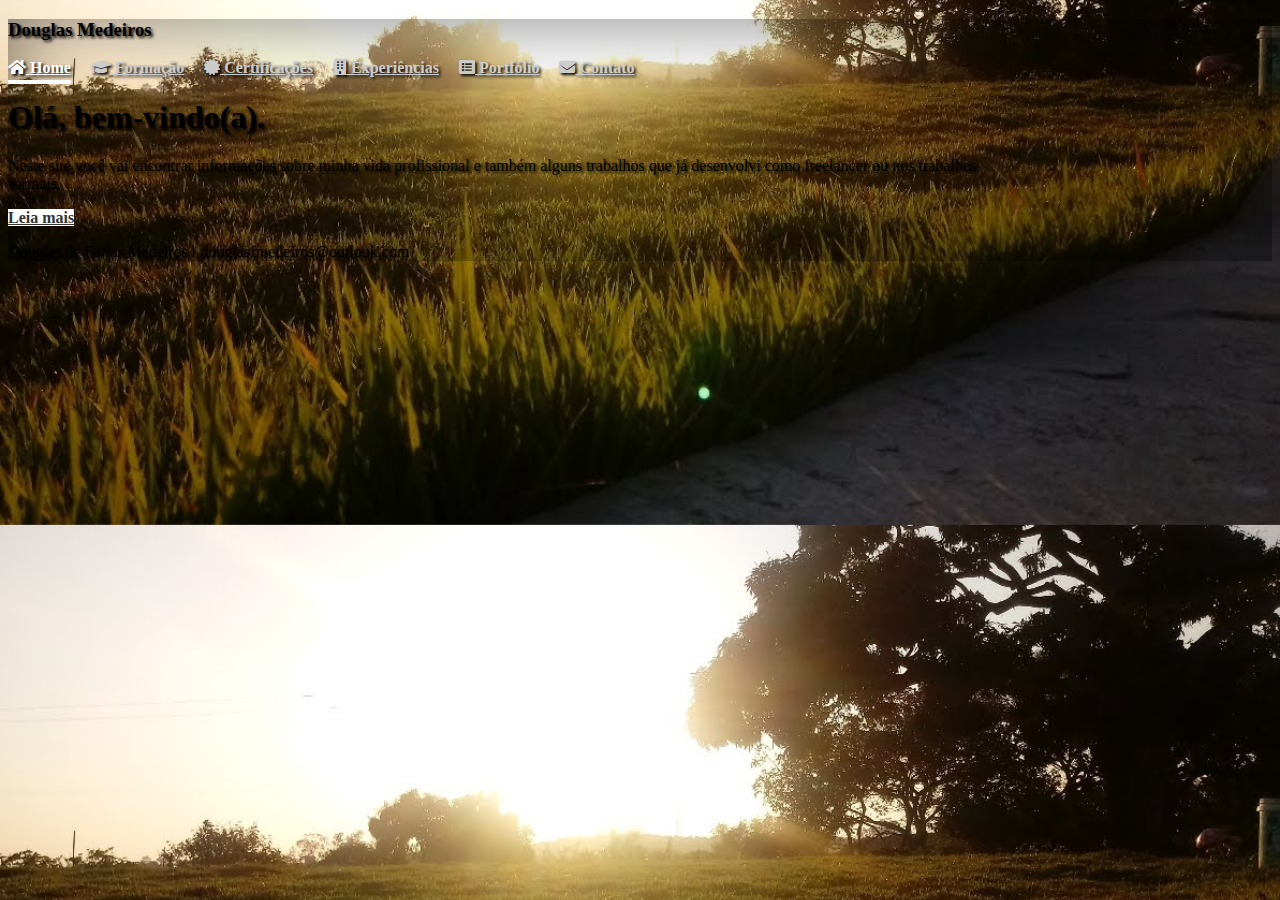
<file: index - Copia.html>
<!DOCTYPE html>
<html lang="en" class="h-100">
<head>
        <meta charset="UTF-8">
        <meta http-equiv="X-UA-Compatible" content="IE=edge">
		<meta name="viewport" content="width=device-width, initial-scale=1">
        <meta name="viewport" content="width=device-width, initial-scale=1.0">
        <title>Douglas de Farias Medeiros / Em construção...</title>
		
		<link rel="shortcut icon" href="favicon.png">
		
		<link href="https://cdn.jsdelivr.net/npm/bootstrap@5.1.3/dist/css/bootstrap.min.css" rel="stylesheet" integrity="sha384-1BmE4kWBq78iYhFldvKuhfTAU6auU8tT94WrHftjDbrCEXSU1oBoqyl2QvZ6jIW3" crossorigin="anonymous">
		
		<link rel="stylesheet" href="https://use.fontawesome.com/releases/v5.15.0/css/all.css">		
	
		<link rel="stylesheet" href="style.css">
		<link rel="stylesheet" href="cover.css">
		

</head>
<body class="d-flex h-100 text-center">
	
	<div class="cover-container d-flex w-100 h-100 p-3 mx-auto flex-column">
		<header class="mb-auto">
		  <div>
			<h3 class="float-md-start mb-0">Douglas Medeiros</h3>
			<nav class="nav nav-masthead justify-content-center float-md-end">
			  <a class="nav-link active" aria-current="page" href="#"><i class="fa fa-home"></i> Home</a>
			  <a class="nav-link" href="#"><i class="fa fa-graduation-cap"></i> Formação</a>
			  <a class="nav-link" href="#"><i class="fa fa-certificate"></i> Certificações</a>
			  <a class="nav-link" href="#"><i class="fa fa-building"></i> Experiências</a>
			  <a class="nav-link" href="#"><i class="fa fa-list-alt"></i> Portfólio</a>
			  <a class="nav-link" href="#"><i class="fa fa-envelope"></i> Contato</a>
			</nav>
		  </div>
		</header>
	  
		<main class="px-3">
	
			<div id="home">
				<h1>Olá, bem-vindo(a).</h1>
				<p class="lead">Neste site você vai encontrar informações sobre minha vida profissional e também alguns trabalhos que já desenvolvi como freelancer ou nos trabalhos formais.</p>
				<p class="lead">
					<a href="#" class="btn btn-lg btn-secondary fw-bold border-white bg-white">Leia mais</a>
				</p>
			</div>
		</main>
	  
		<footer class="mt-auto text-white-50">
		  <p>Douglas de Farias Medeiros / douglasfmedeiros@outlook.com</p>
		</footer>
		
	</div>	  

	<script src="https://cdn.jsdelivr.net/npm/@popperjs/core@2.10.2/dist/umd/popper.min.js" integrity="sha384-7+zCNj/IqJ95wo16oMtfsKbZ9ccEh31eOz1HGyDuCQ6wgnyJNSYdrPa03rtR1zdB" crossorigin="anonymous"></script>
	<script src="https://cdn.jsdelivr.net/npm/bootstrap@5.1.3/dist/js/bootstrap.min.js" integrity="sha384-QJHtvGhmr9XOIpI6YVutG+2QOK9T+ZnN4kzFN1RtK3zEFEIsxhlmWl5/YESvpZ13" crossorigin="anonymous"></script>

</body>
</html>
</file>
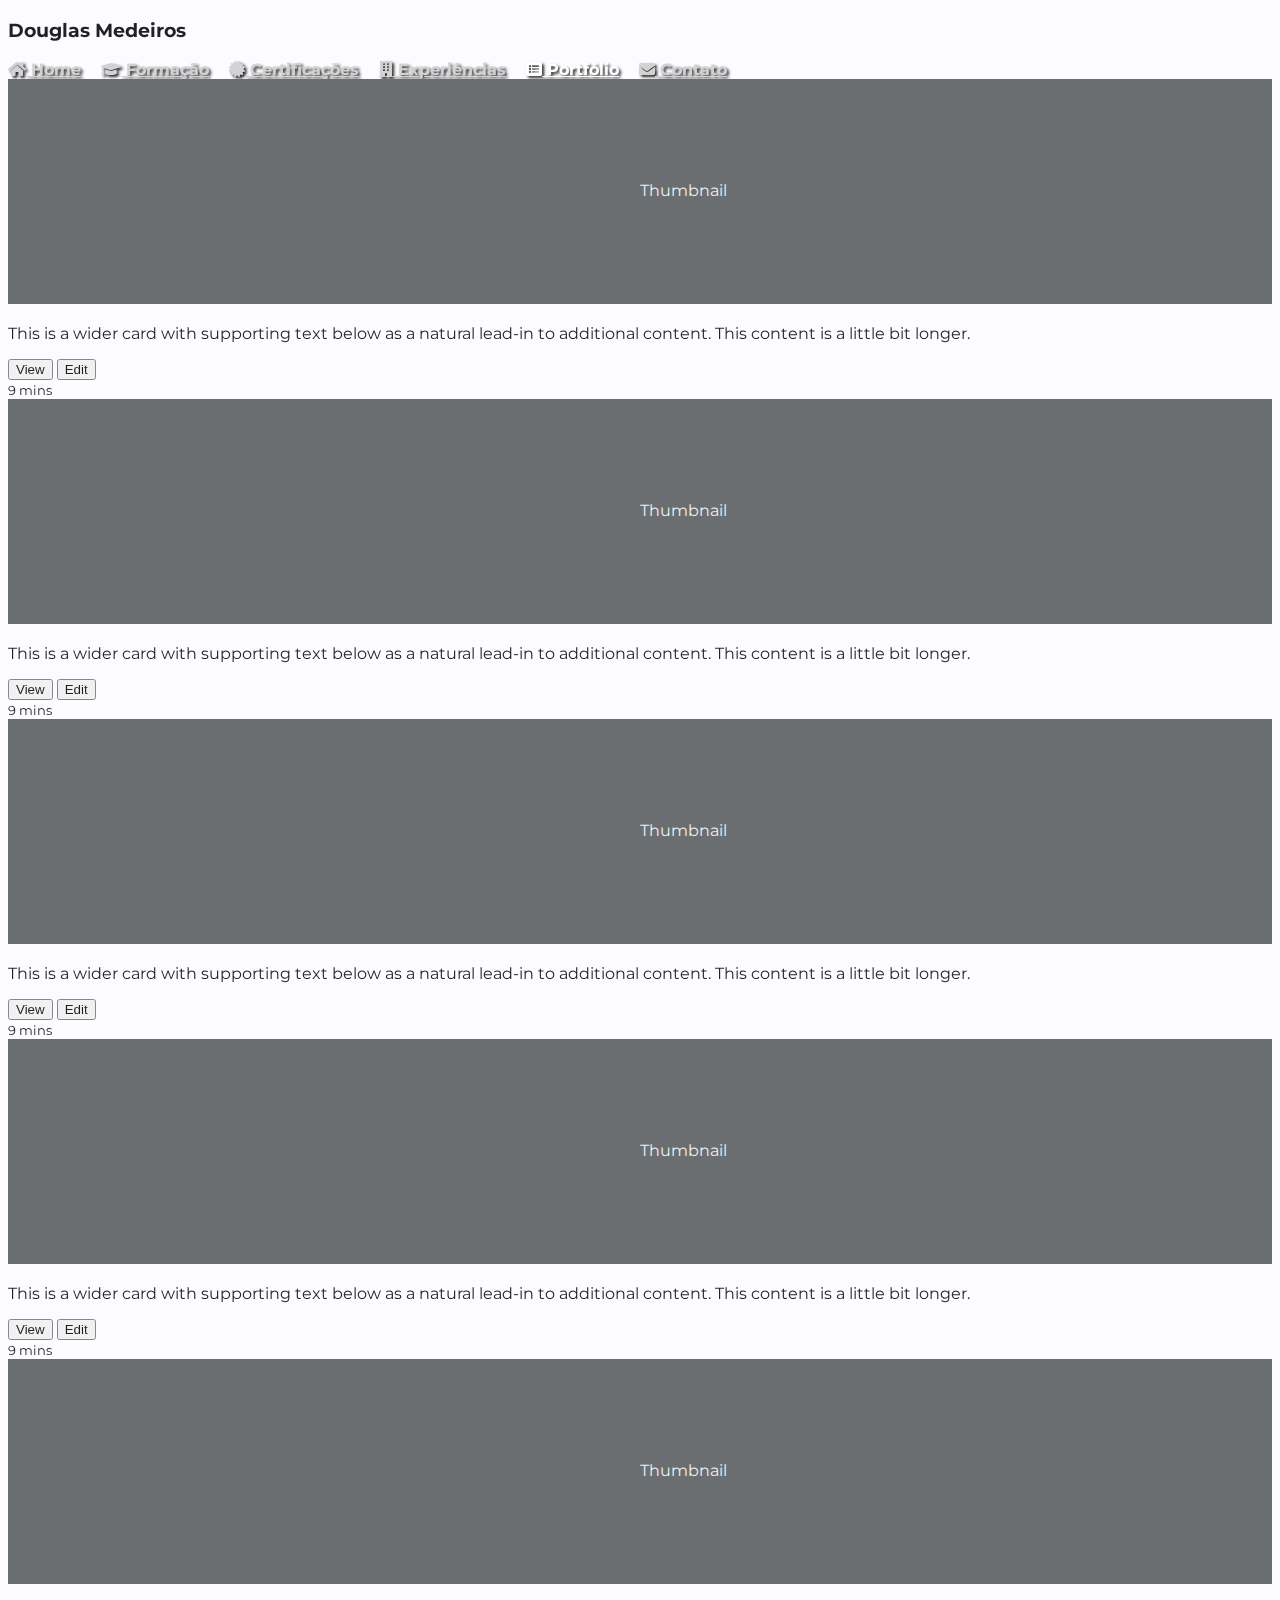
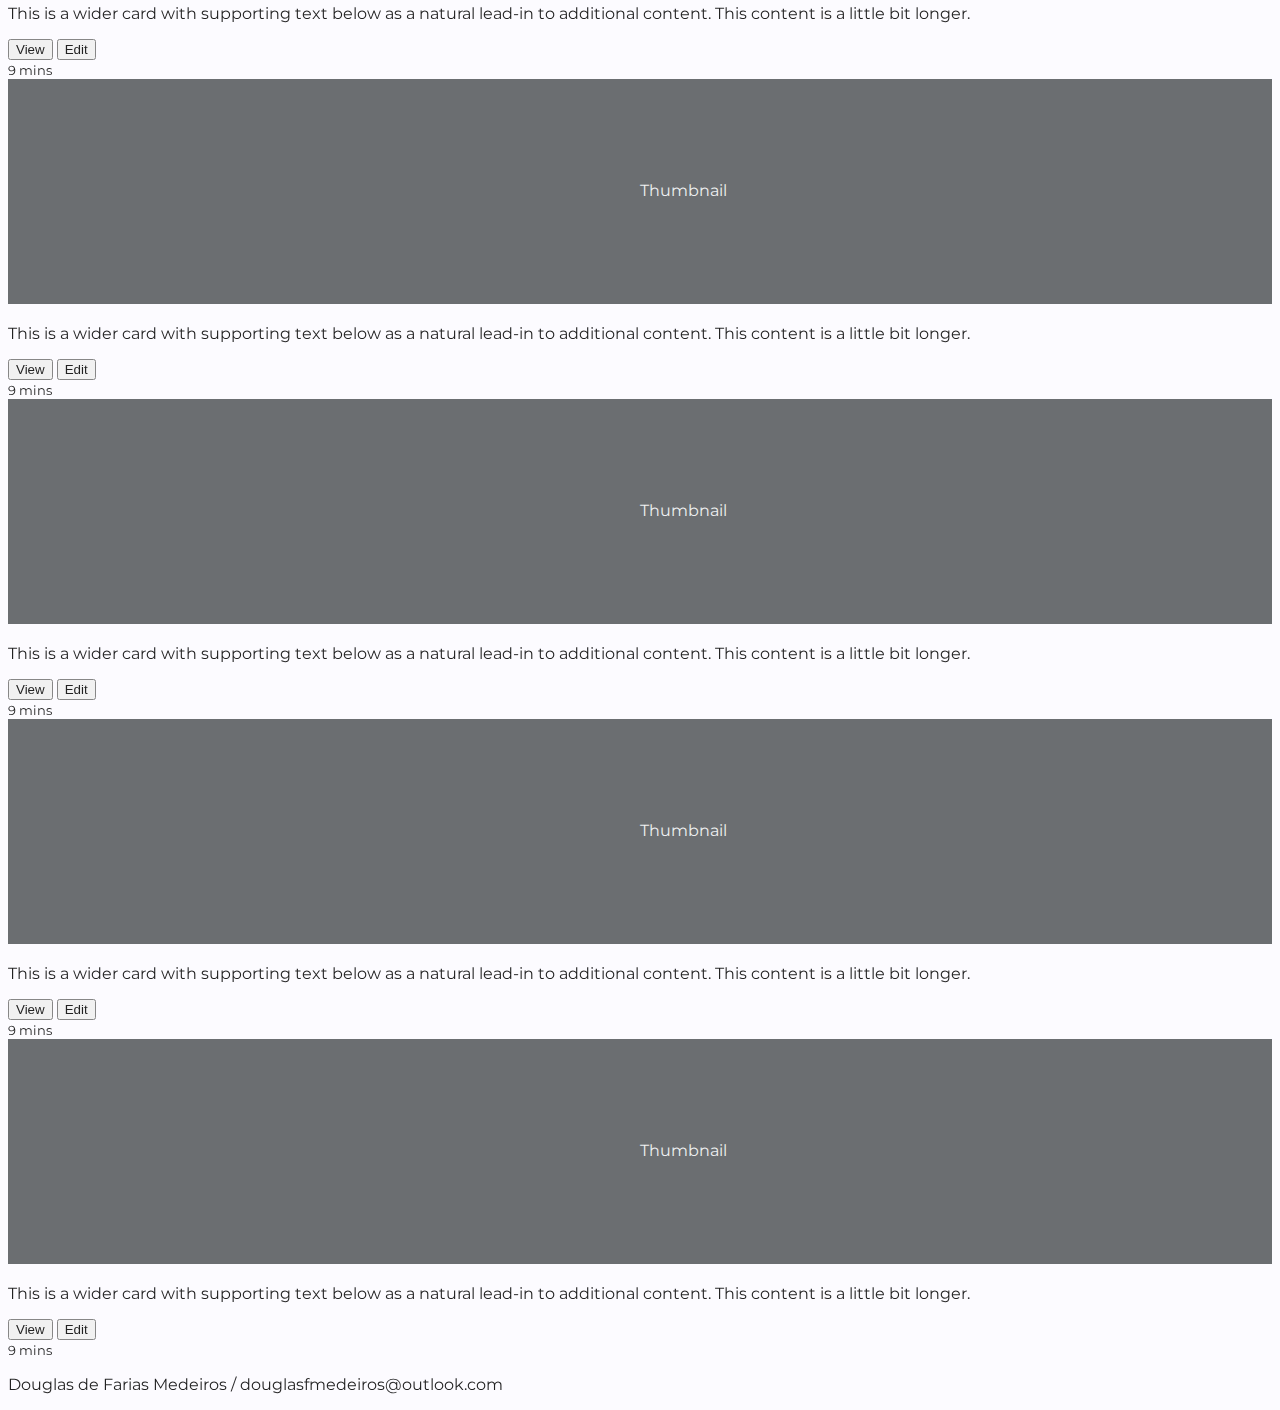
<file: portfolio.html>
<!DOCTYPE html>
<html lang="en" class="h-100">
<head>
        <meta charset="UTF-8">
        <meta http-equiv="X-UA-Compatible" content="IE=edge">
		<meta name="viewport" content="width=device-width, initial-scale=1">
        <meta name="viewport" content="width=device-width, initial-scale=1.0">
        <title>Douglas de Farias Medeiros / Em construção...</title>
		
		<link rel="shortcut icon" href="img/favicon.png">
		
		<link href="https://cdn.jsdelivr.net/npm/bootstrap@5.1.3/dist/css/bootstrap.min.css" rel="stylesheet" integrity="sha384-1BmE4kWBq78iYhFldvKuhfTAU6auU8tT94WrHftjDbrCEXSU1oBoqyl2QvZ6jIW3" crossorigin="anonymous">
		
		<link rel="stylesheet" href="https://use.fontawesome.com/releases/v5.15.0/css/all.css">		
	
		<link rel="stylesheet" href="css/style.css">
		<link rel="stylesheet" href="css/menu.css">
		

</head>
<body class="d-flex h-100 text-center text-white bg-dark" style="background-image: none;">
	
	<div class="cover-container d-flex w-100 h-100 p-3 mx-auto flex-column">
		<header class="mb-auto">
		  <div>
			<h3 class="float-md-start mb-0">Douglas Medeiros</h3>
			<nav class="nav nav-masthead justify-content-center float-md-end">
			  <a class="nav-link" href="index.html"><i class="fa fa-home"></i> Home</a>
			  <a class="nav-link" href="#"><i class="fa fa-graduation-cap"></i> Formação</a>
			  <a class="nav-link" href="#"><i class="fa fa-certificate"></i> Certificações</a>
			  <a class="nav-link" href="#"><i class="fa fa-building"></i> Experiências</a>
			  <a class="nav-link active" href="portfolio.html"><i class="fa fa-list-alt"></i> Portfólio</a>
			  <a class="nav-link" href="#"><i class="fa fa-envelope"></i> Contato</a>
			</nav>
		  </div>
		</header>
	  
		<main class="px-3">
	
			<div class="album py-5 bg-dark text-dark">
				<div class="container">
			
				  <div class="row row-cols-1 row-cols-sm-2 row-cols-md-3 g-3">
					<div class="col">
					  <div class="card shadow-sm">
						<svg class="bd-placeholder-img card-img-top" width="100%" height="225" xmlns="http://www.w3.org/2000/svg" role="img" aria-label="Placeholder: Thumbnail" preserveAspectRatio="xMidYMid slice" focusable="false"><title>Placeholder</title><rect width="100%" height="100%" fill="#55595c"/><text x="50%" y="50%" fill="#eceeef" dy=".3em">Thumbnail</text></svg>
			
						<div class="card-body">
						  <p class="card-text">This is a wider card with supporting text below as a natural lead-in to additional content. This content is a little bit longer.</p>
						  <div class="d-flex justify-content-between align-items-center">
							<div class="btn-group">
							  <button type="button" class="btn btn-sm btn-outline-secondary">View</button>
							  <button type="button" class="btn btn-sm btn-outline-secondary">Edit</button>
							</div>
							<small class="text-muted">9 mins</small>
						  </div>
						</div>
					  </div>
					</div>
					<div class="col">
					  <div class="card shadow-sm">
						<svg class="bd-placeholder-img card-img-top" width="100%" height="225" xmlns="http://www.w3.org/2000/svg" role="img" aria-label="Placeholder: Thumbnail" preserveAspectRatio="xMidYMid slice" focusable="false"><title>Placeholder</title><rect width="100%" height="100%" fill="#55595c"/><text x="50%" y="50%" fill="#eceeef" dy=".3em">Thumbnail</text></svg>
			
						<div class="card-body">
						  <p class="card-text">This is a wider card with supporting text below as a natural lead-in to additional content. This content is a little bit longer.</p>
						  <div class="d-flex justify-content-between align-items-center">
							<div class="btn-group">
							  <button type="button" class="btn btn-sm btn-outline-secondary">View</button>
							  <button type="button" class="btn btn-sm btn-outline-secondary">Edit</button>
							</div>
							<small class="text-muted">9 mins</small>
						  </div>
						</div>
					  </div>
					</div>
					<div class="col">
					  <div class="card shadow-sm">
						<svg class="bd-placeholder-img card-img-top" width="100%" height="225" xmlns="http://www.w3.org/2000/svg" role="img" aria-label="Placeholder: Thumbnail" preserveAspectRatio="xMidYMid slice" focusable="false"><title>Placeholder</title><rect width="100%" height="100%" fill="#55595c"/><text x="50%" y="50%" fill="#eceeef" dy=".3em">Thumbnail</text></svg>
			
						<div class="card-body">
						  <p class="card-text">This is a wider card with supporting text below as a natural lead-in to additional content. This content is a little bit longer.</p>
						  <div class="d-flex justify-content-between align-items-center">
							<div class="btn-group">
							  <button type="button" class="btn btn-sm btn-outline-secondary">View</button>
							  <button type="button" class="btn btn-sm btn-outline-secondary">Edit</button>
							</div>
							<small class="text-muted">9 mins</small>
						  </div>
						</div>
					  </div>
					</div>
			
					<div class="col">
					  <div class="card shadow-sm">
						<svg class="bd-placeholder-img card-img-top" width="100%" height="225" xmlns="http://www.w3.org/2000/svg" role="img" aria-label="Placeholder: Thumbnail" preserveAspectRatio="xMidYMid slice" focusable="false"><title>Placeholder</title><rect width="100%" height="100%" fill="#55595c"/><text x="50%" y="50%" fill="#eceeef" dy=".3em">Thumbnail</text></svg>
			
						<div class="card-body">
						  <p class="card-text">This is a wider card with supporting text below as a natural lead-in to additional content. This content is a little bit longer.</p>
						  <div class="d-flex justify-content-between align-items-center">
							<div class="btn-group">
							  <button type="button" class="btn btn-sm btn-outline-secondary">View</button>
							  <button type="button" class="btn btn-sm btn-outline-secondary">Edit</button>
							</div>
							<small class="text-muted">9 mins</small>
						  </div>
						</div>
					  </div>
					</div>
					<div class="col">
					  <div class="card shadow-sm">
						<svg class="bd-placeholder-img card-img-top" width="100%" height="225" xmlns="http://www.w3.org/2000/svg" role="img" aria-label="Placeholder: Thumbnail" preserveAspectRatio="xMidYMid slice" focusable="false"><title>Placeholder</title><rect width="100%" height="100%" fill="#55595c"/><text x="50%" y="50%" fill="#eceeef" dy=".3em">Thumbnail</text></svg>
			
						<div class="card-body">
						  <p class="card-text">This is a wider card with supporting text below as a natural lead-in to additional content. This content is a little bit longer.</p>
						  <div class="d-flex justify-content-between align-items-center">
							<div class="btn-group">
							  <button type="button" class="btn btn-sm btn-outline-secondary">View</button>
							  <button type="button" class="btn btn-sm btn-outline-secondary">Edit</button>
							</div>
							<small class="text-muted">9 mins</small>
						  </div>
						</div>
					  </div>
					</div>
					<div class="col">
					  <div class="card shadow-sm">
						<svg class="bd-placeholder-img card-img-top" width="100%" height="225" xmlns="http://www.w3.org/2000/svg" role="img" aria-label="Placeholder: Thumbnail" preserveAspectRatio="xMidYMid slice" focusable="false"><title>Placeholder</title><rect width="100%" height="100%" fill="#55595c"/><text x="50%" y="50%" fill="#eceeef" dy=".3em">Thumbnail</text></svg>
			
						<div class="card-body">
						  <p class="card-text">This is a wider card with supporting text below as a natural lead-in to additional content. This content is a little bit longer.</p>
						  <div class="d-flex justify-content-between align-items-center">
							<div class="btn-group">
							  <button type="button" class="btn btn-sm btn-outline-secondary">View</button>
							  <button type="button" class="btn btn-sm btn-outline-secondary">Edit</button>
							</div>
							<small class="text-muted">9 mins</small>
						  </div>
						</div>
					  </div>
					</div>
			
					<div class="col">
					  <div class="card shadow-sm">
						<svg class="bd-placeholder-img card-img-top" width="100%" height="225" xmlns="http://www.w3.org/2000/svg" role="img" aria-label="Placeholder: Thumbnail" preserveAspectRatio="xMidYMid slice" focusable="false"><title>Placeholder</title><rect width="100%" height="100%" fill="#55595c"/><text x="50%" y="50%" fill="#eceeef" dy=".3em">Thumbnail</text></svg>
			
						<div class="card-body">
						  <p class="card-text">This is a wider card with supporting text below as a natural lead-in to additional content. This content is a little bit longer.</p>
						  <div class="d-flex justify-content-between align-items-center">
							<div class="btn-group">
							  <button type="button" class="btn btn-sm btn-outline-secondary">View</button>
							  <button type="button" class="btn btn-sm btn-outline-secondary">Edit</button>
							</div>
							<small class="text-muted">9 mins</small>
						  </div>
						</div>
					  </div>
					</div>
					<div class="col">
					  <div class="card shadow-sm">
						<svg class="bd-placeholder-img card-img-top" width="100%" height="225" xmlns="http://www.w3.org/2000/svg" role="img" aria-label="Placeholder: Thumbnail" preserveAspectRatio="xMidYMid slice" focusable="false"><title>Placeholder</title><rect width="100%" height="100%" fill="#55595c"/><text x="50%" y="50%" fill="#eceeef" dy=".3em">Thumbnail</text></svg>
			
						<div class="card-body">
						  <p class="card-text">This is a wider card with supporting text below as a natural lead-in to additional content. This content is a little bit longer.</p>
						  <div class="d-flex justify-content-between align-items-center">
							<div class="btn-group">
							  <button type="button" class="btn btn-sm btn-outline-secondary">View</button>
							  <button type="button" class="btn btn-sm btn-outline-secondary">Edit</button>
							</div>
							<small class="text-muted">9 mins</small>
						  </div>
						</div>
					  </div>
					</div>
					<div class="col">
					  <div class="card shadow-sm">
						<svg class="bd-placeholder-img card-img-top" width="100%" height="225" xmlns="http://www.w3.org/2000/svg" role="img" aria-label="Placeholder: Thumbnail" preserveAspectRatio="xMidYMid slice" focusable="false"><title>Placeholder</title><rect width="100%" height="100%" fill="#55595c"/><text x="50%" y="50%" fill="#eceeef" dy=".3em">Thumbnail</text></svg>
			
						<div class="card-body">
						  <p class="card-text">This is a wider card with supporting text below as a natural lead-in to additional content. This content is a little bit longer.</p>
						  <div class="d-flex justify-content-between align-items-center">
							<div class="btn-group">
							  <button type="button" class="btn btn-sm btn-outline-secondary">View</button>
							  <button type="button" class="btn btn-sm btn-outline-secondary">Edit</button>
							</div>
							<small class="text-muted">9 mins</small>
						  </div>
						</div>
					  </div>
					</div>
				  </div>
				</div>
			  </div>

		</main>
	  
		<footer class="mt-auto text-white-50">
		  <p>Douglas de Farias Medeiros / douglasfmedeiros@outlook.com</p>
		</footer>
		
	</div>	  

	<script src="https://cdn.jsdelivr.net/npm/@popperjs/core@2.10.2/dist/umd/popper.min.js" integrity="sha384-7+zCNj/IqJ95wo16oMtfsKbZ9ccEh31eOz1HGyDuCQ6wgnyJNSYdrPa03rtR1zdB" crossorigin="anonymous"></script>
	<script src="https://cdn.jsdelivr.net/npm/bootstrap@5.1.3/dist/js/bootstrap.min.js" integrity="sha384-QJHtvGhmr9XOIpI6YVutG+2QOK9T+ZnN4kzFN1RtK3zEFEIsxhlmWl5/YESvpZ13" crossorigin="anonymous"></script>
	<script src="https://code.jquery.com/jquery-3.6.0.min.js" integrity="sha256-/xUj+3OJU5yExlq6GSYGSHk7tPXikynS7ogEvDej/m4=" crossorigin="anonymous"></script>

	<script>
		
		window.onload = navegacao('portfolio');

		function navegacao(pagina){

			fade_in_body();

			if(pagina == 'home' || pagina == ''){
				document.body.classList.add('body_inicial');
				document.body.classList.add('text-center');	
			} else {
				document.body.classList.add('body_paginas');
			}
		}	

		function fade_in_body(){
			$('body').css('display', 'none');
			$('body').fadeIn(1000);	
		}

		function fade_out_body(){
			$('body').css('display', 'block');
			$('body').fadeOut(1000);	
		}
		
	</script>

</body>
</html>
</file>
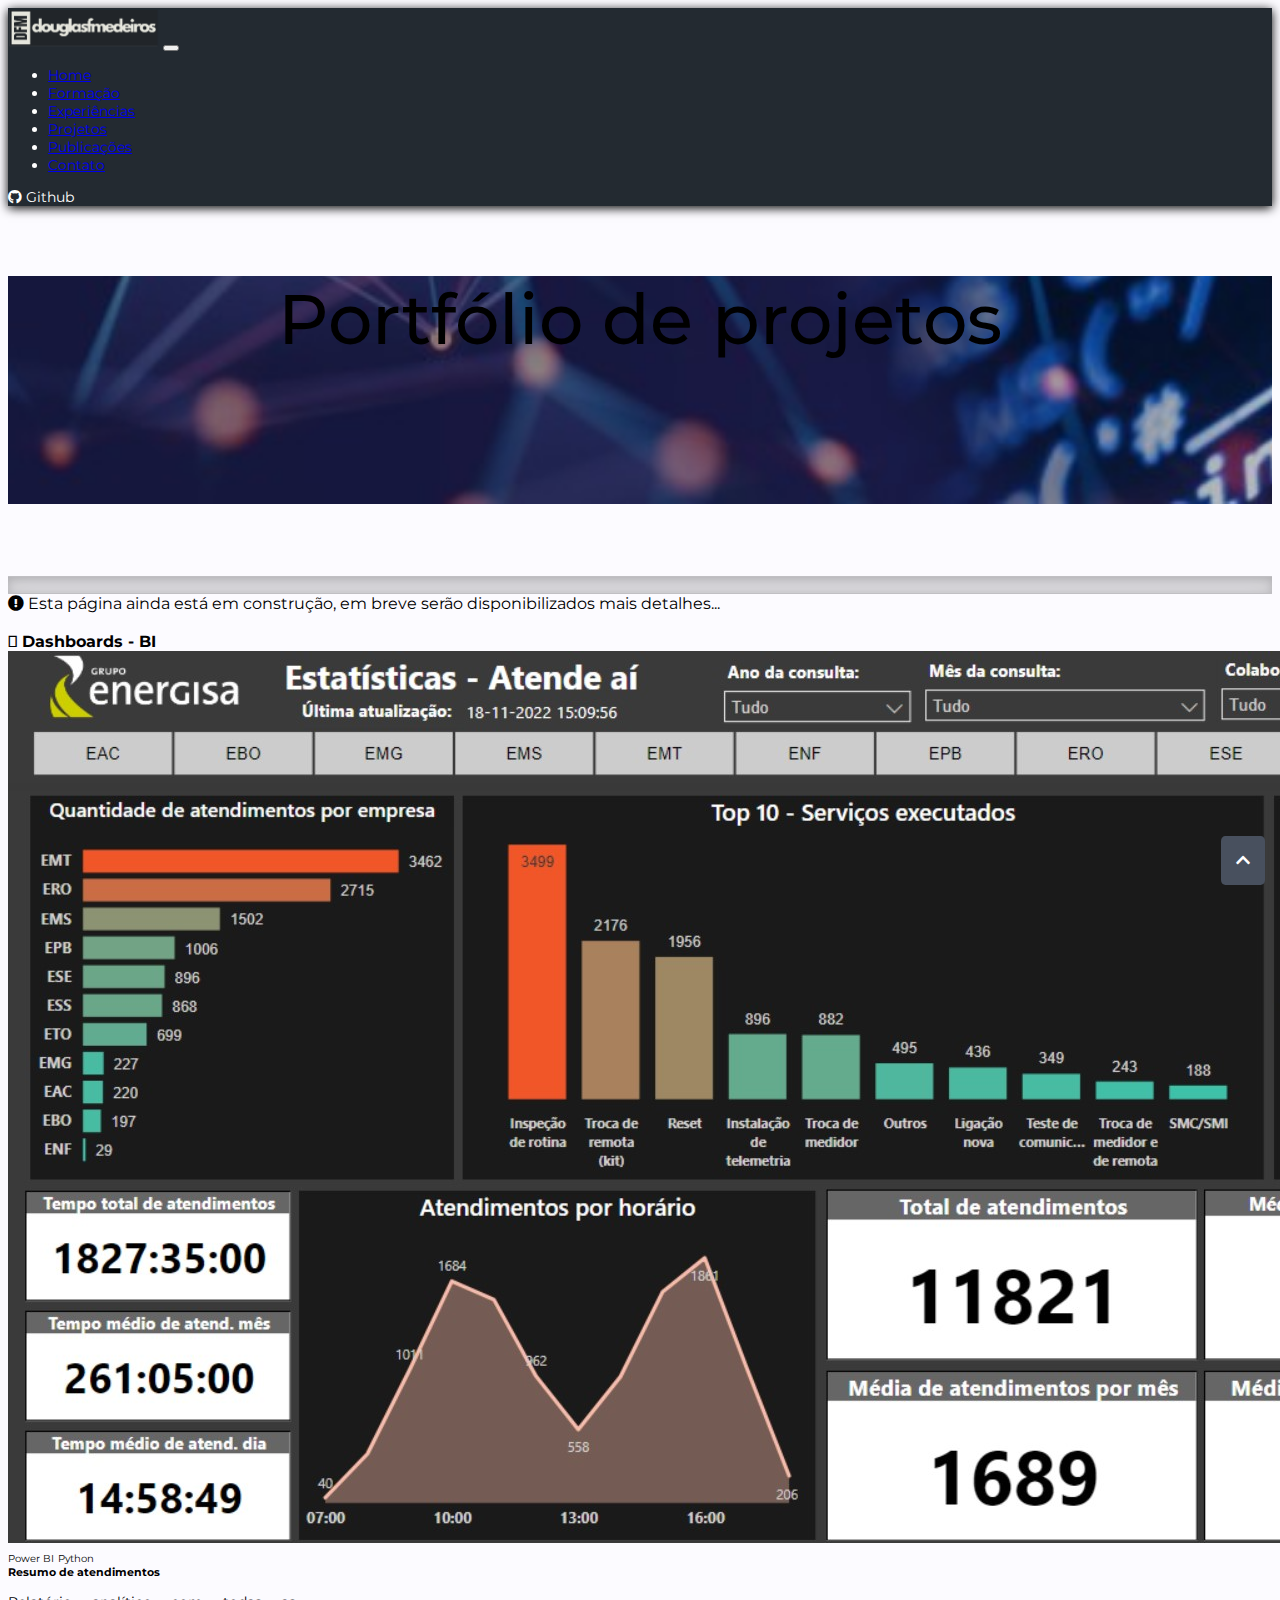
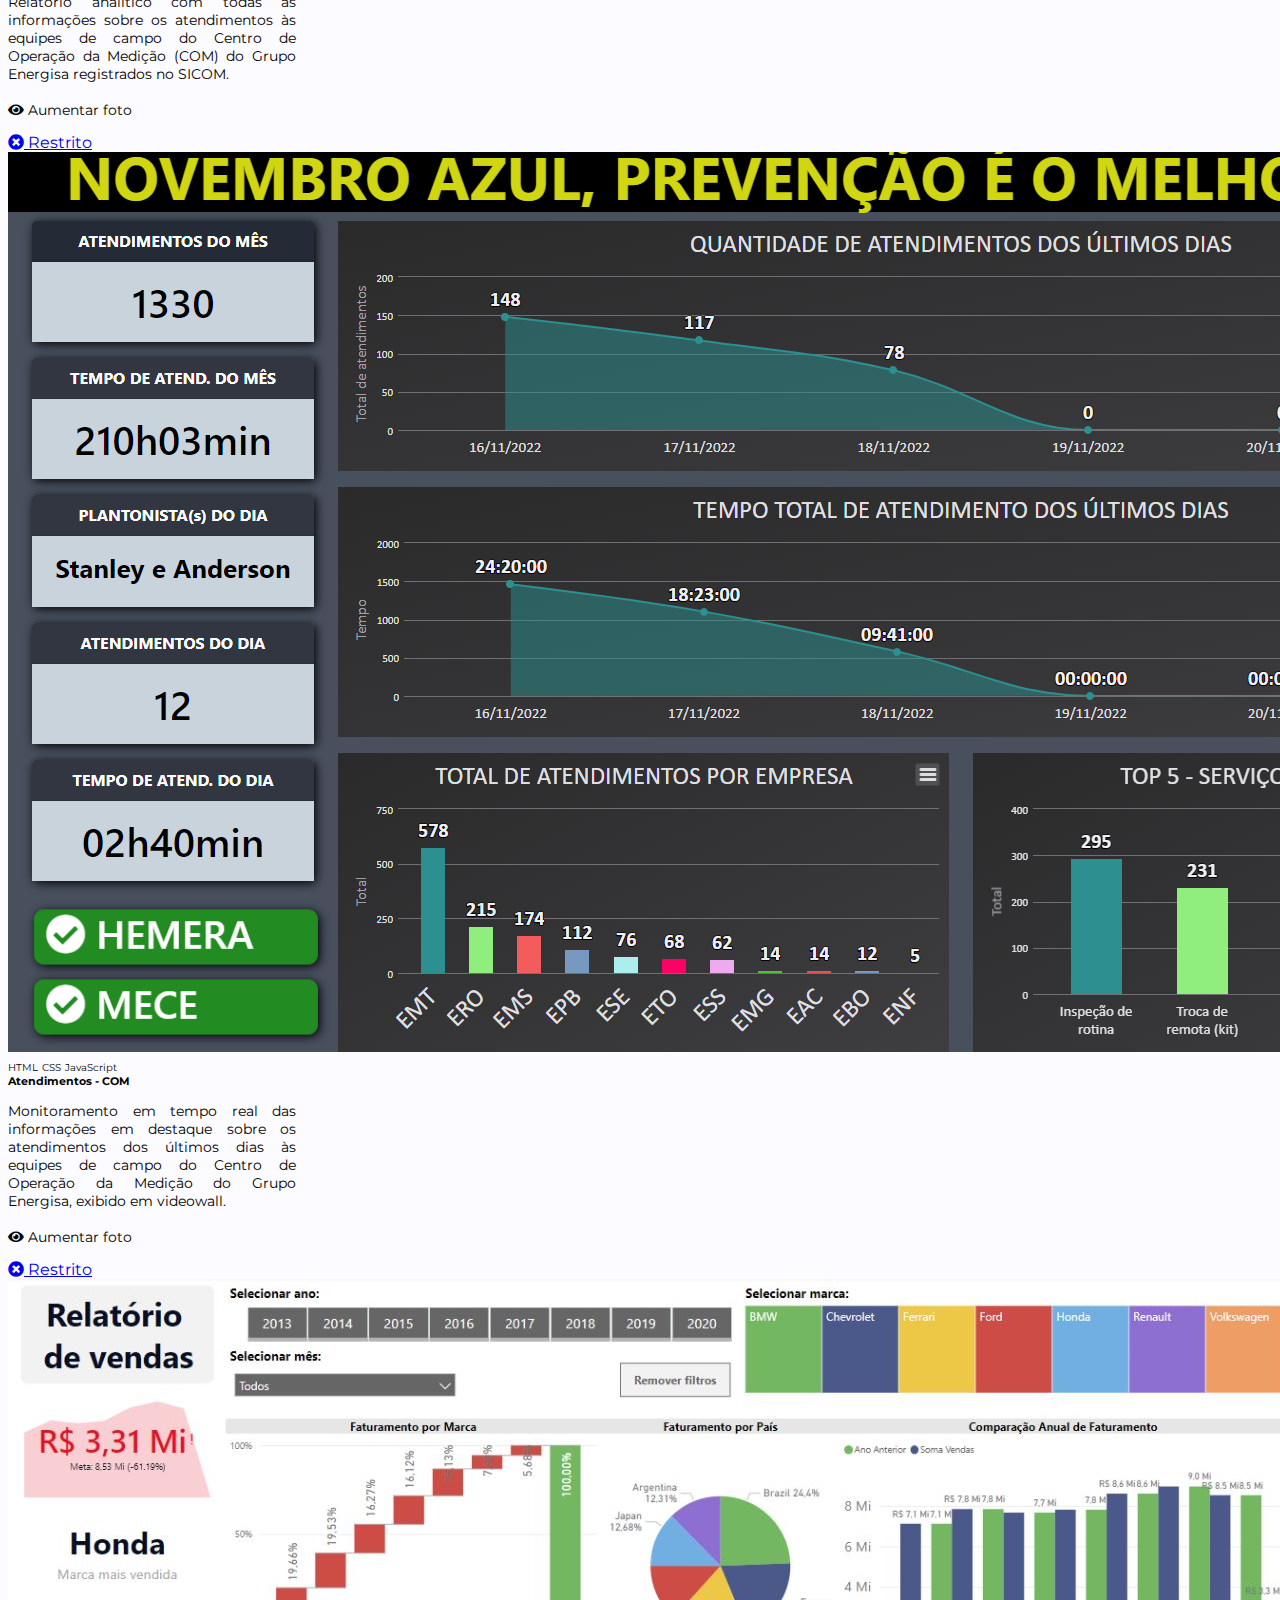
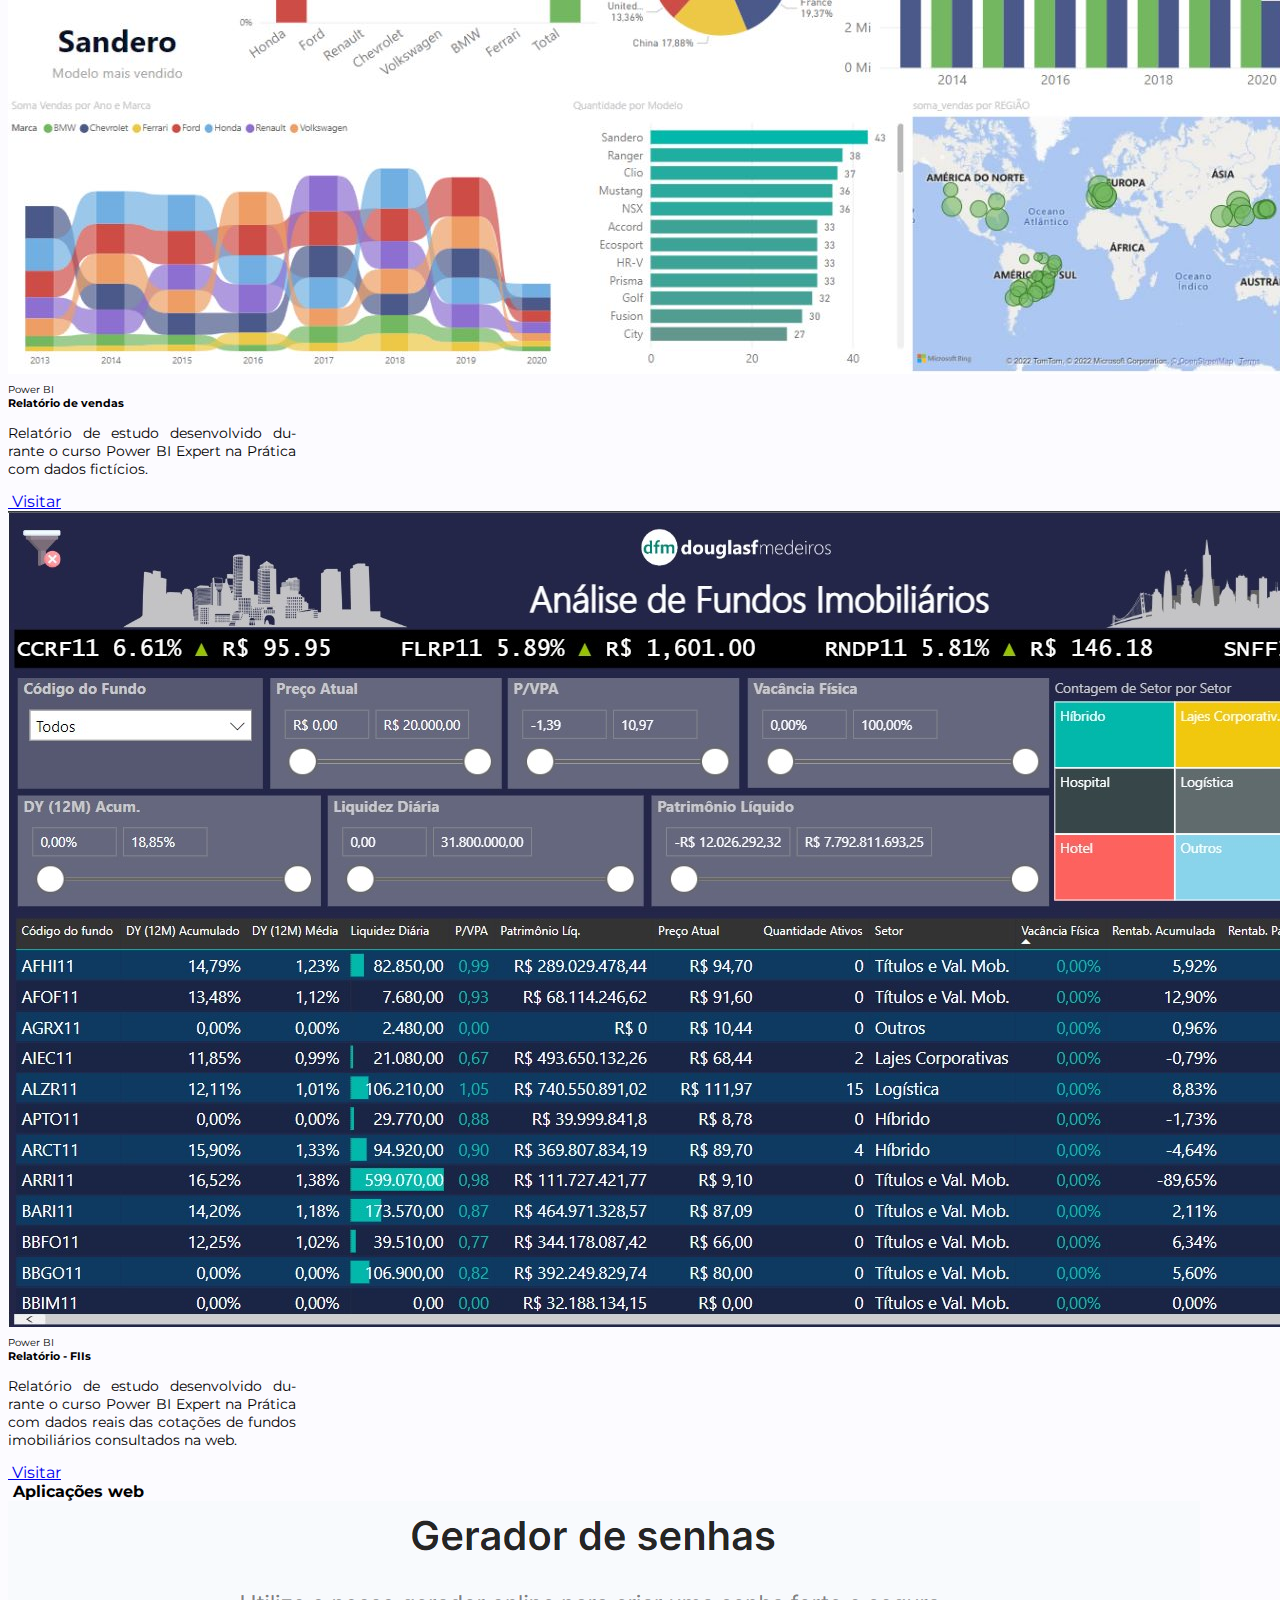
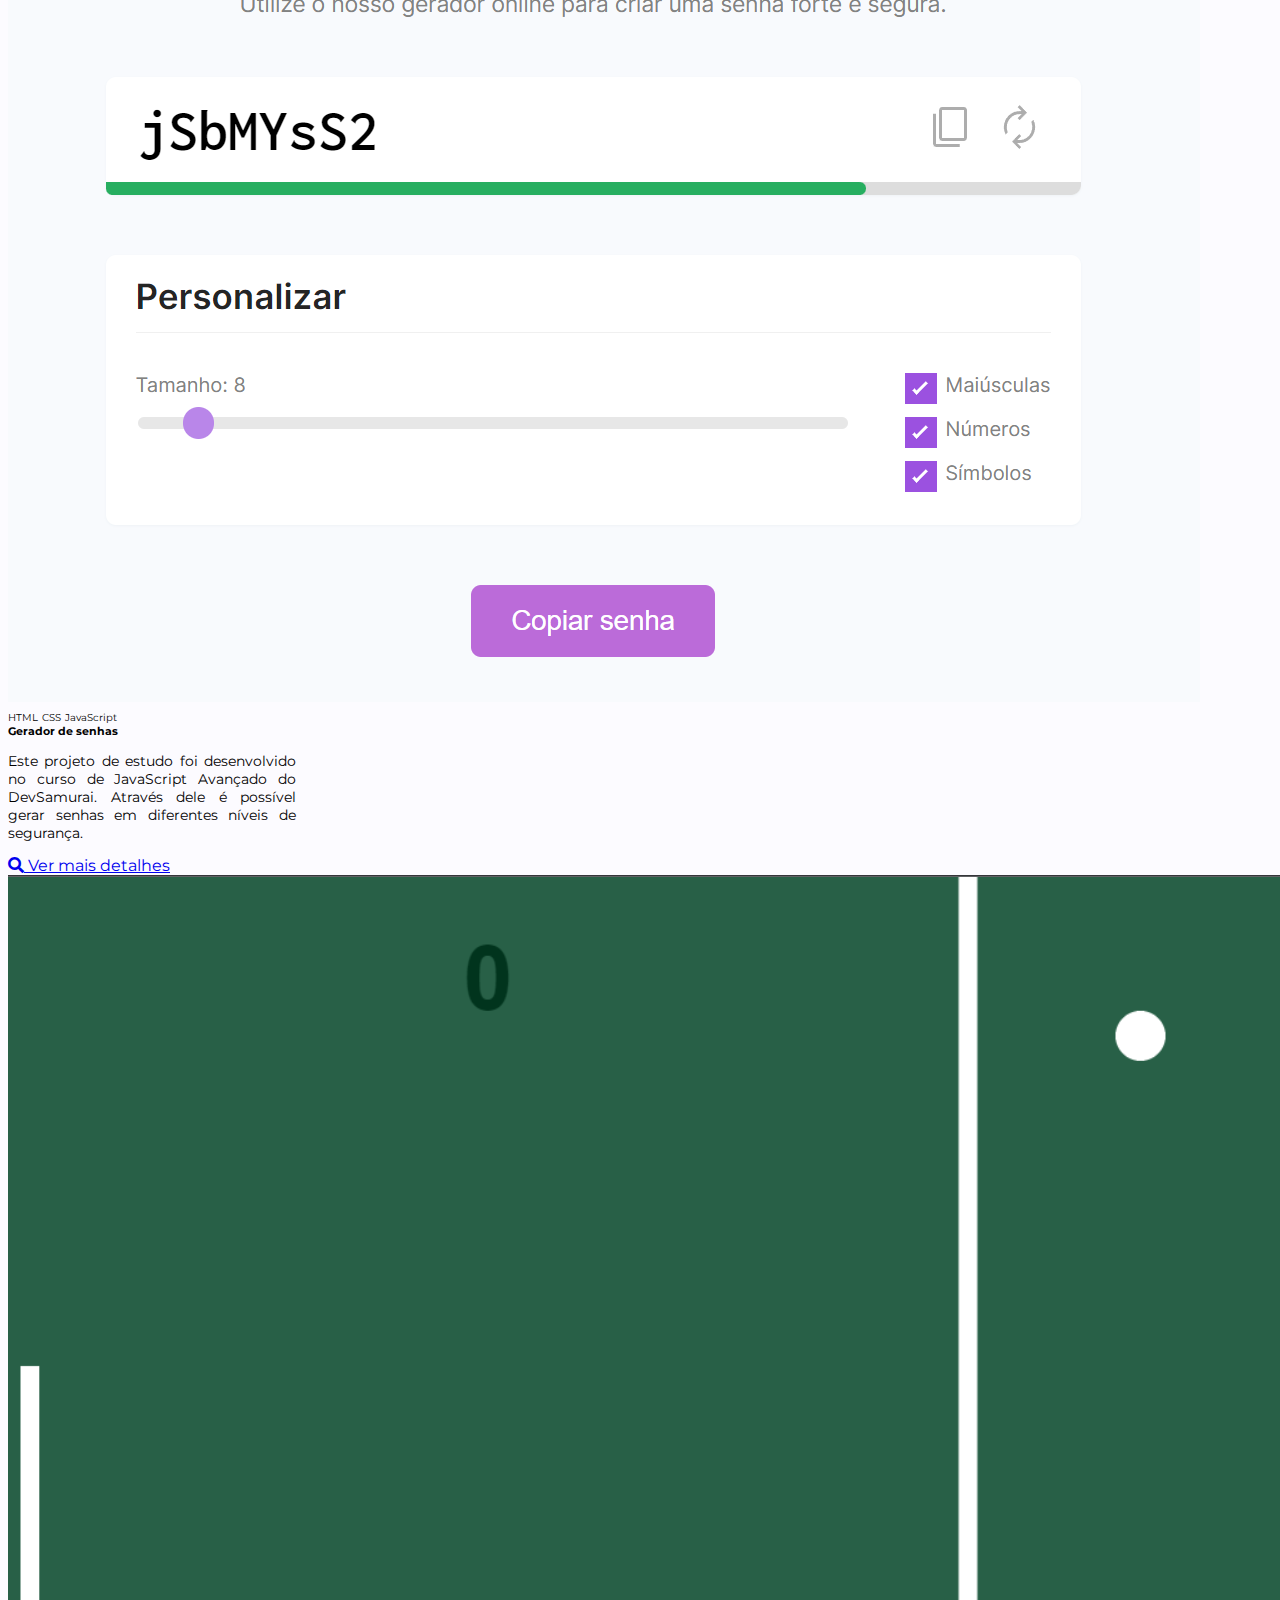
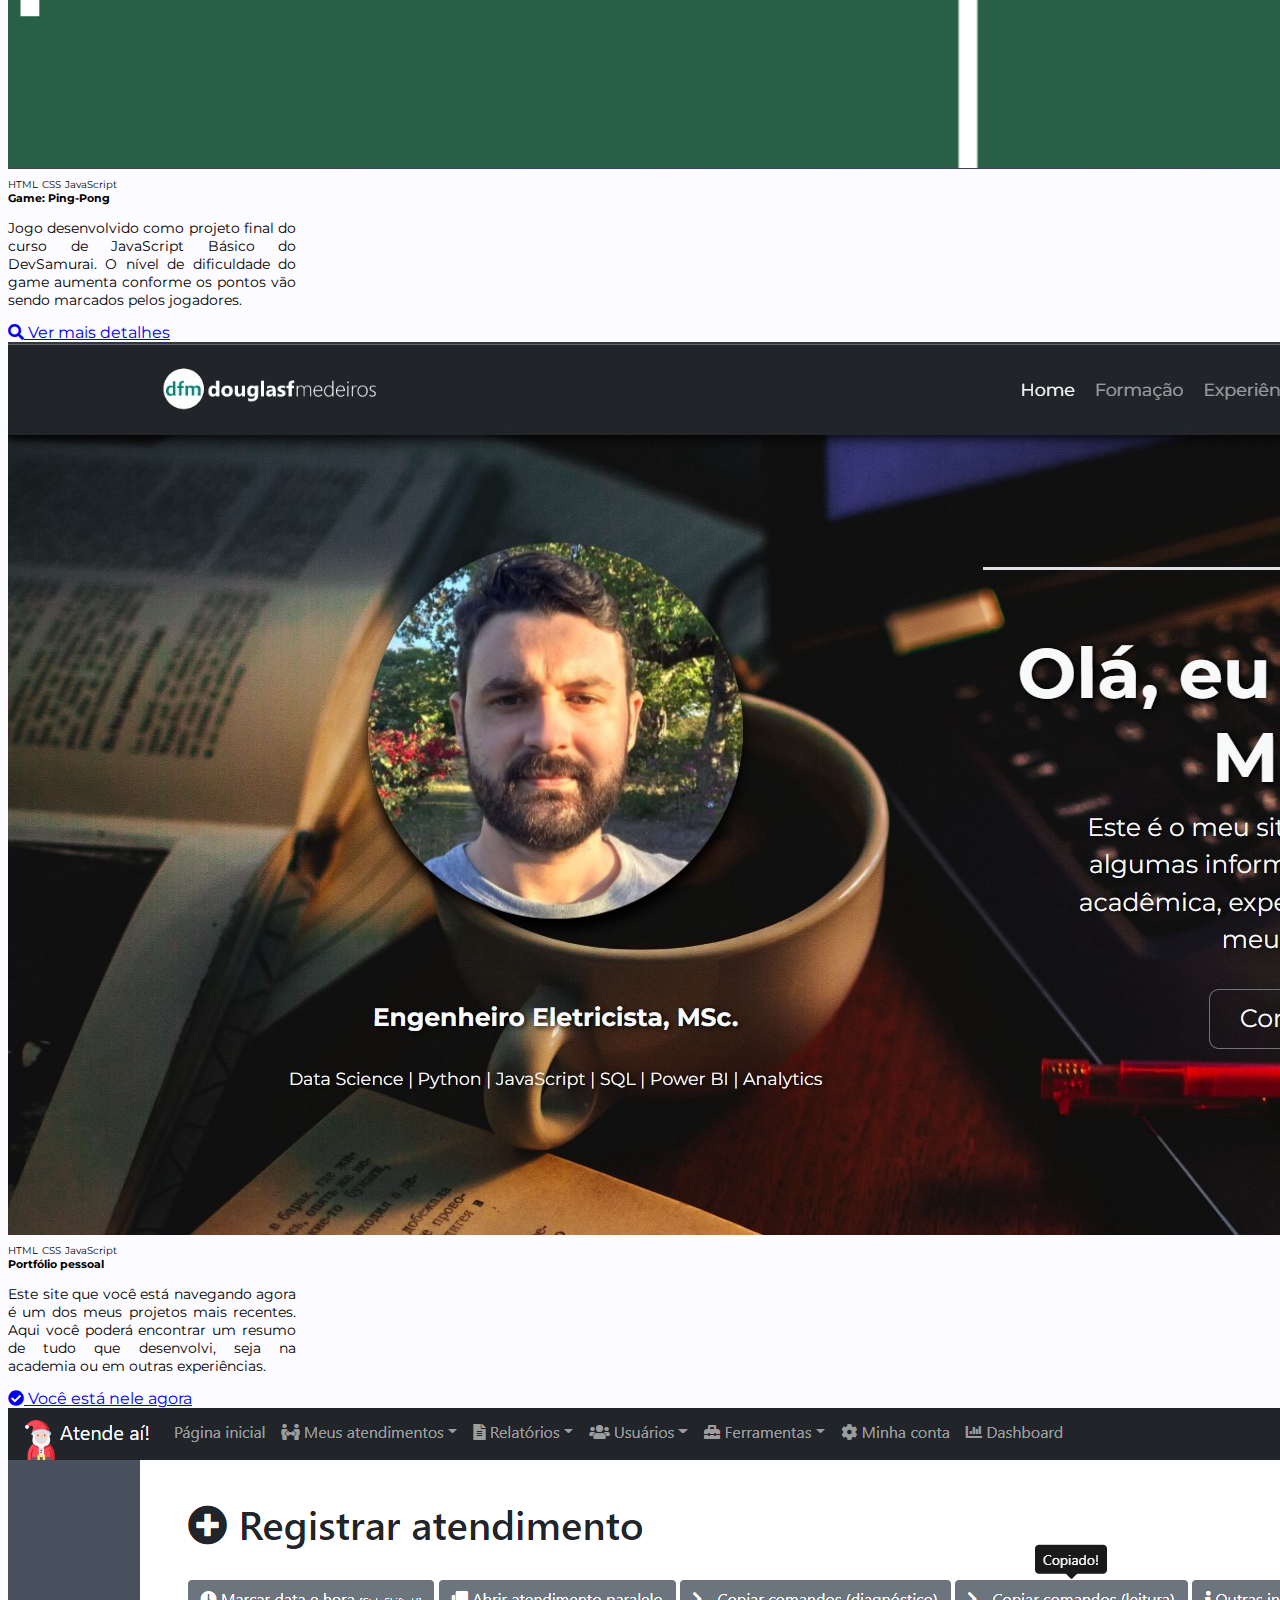
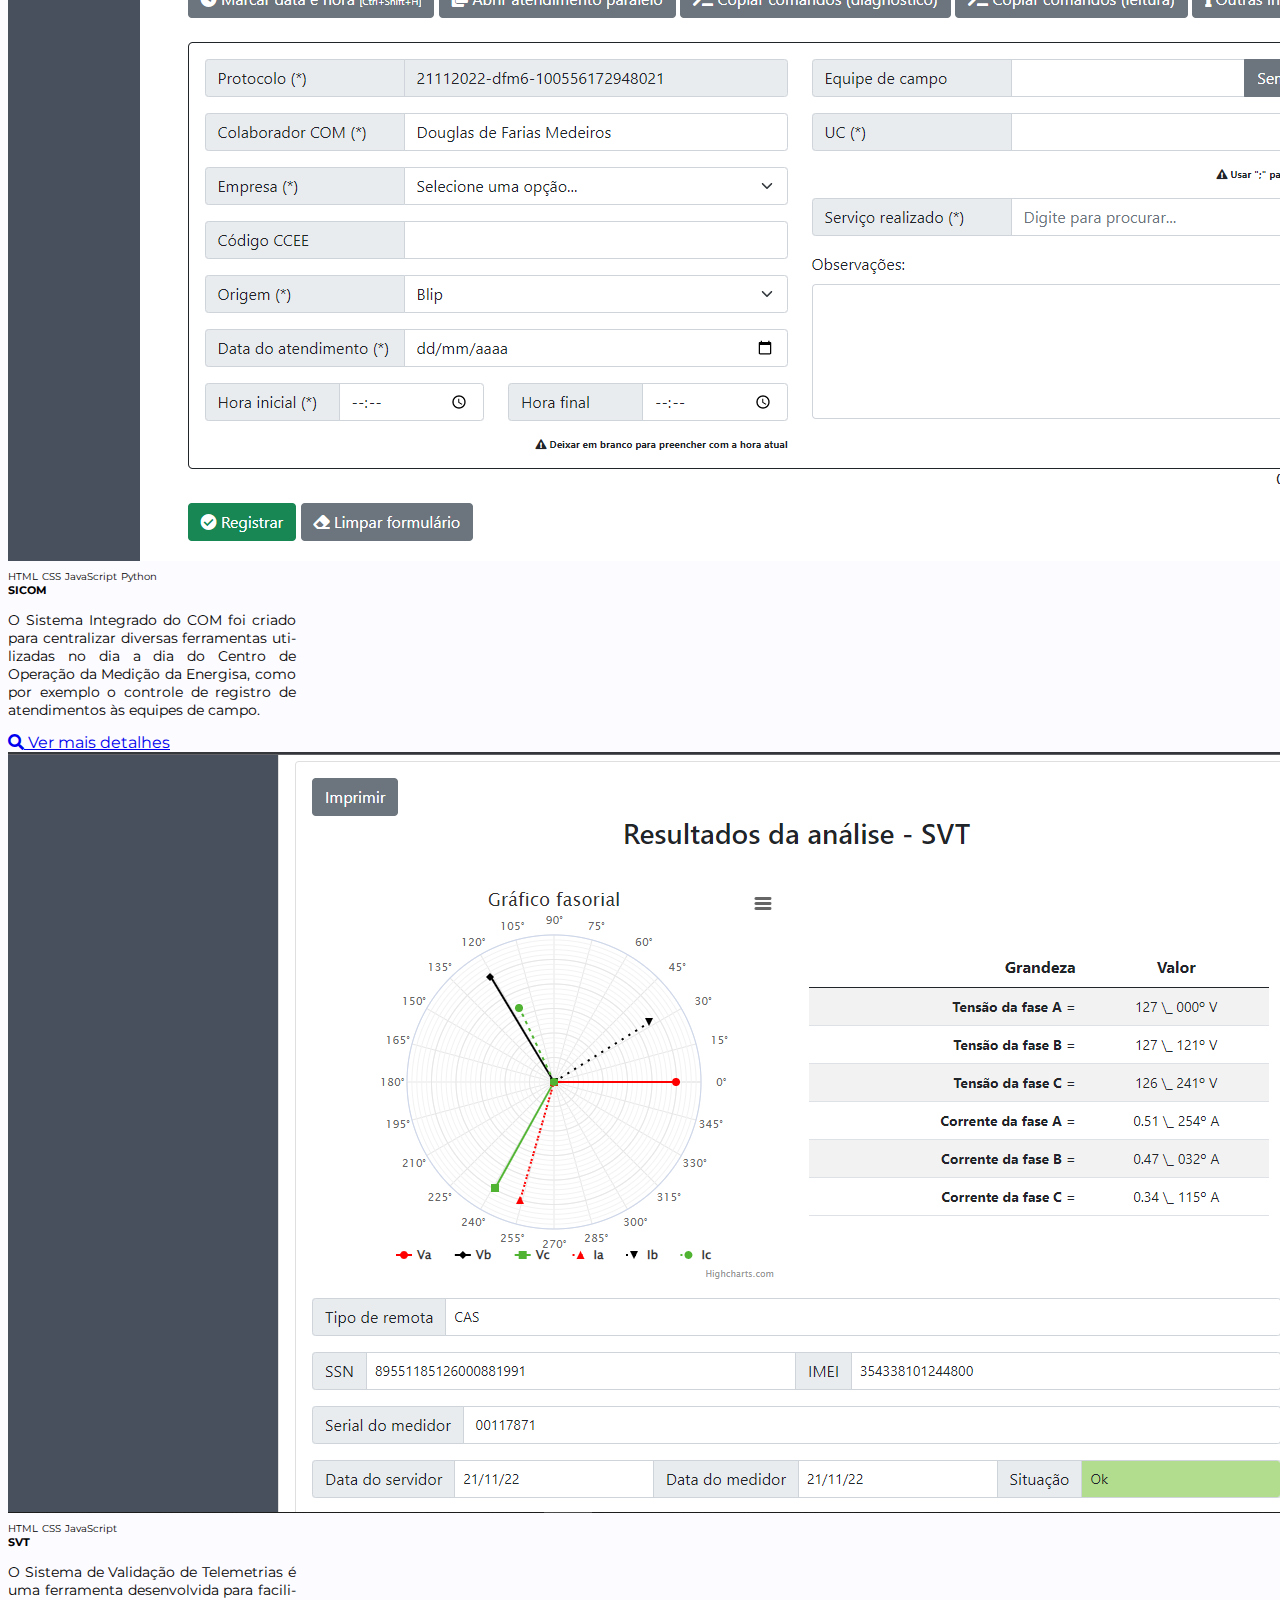
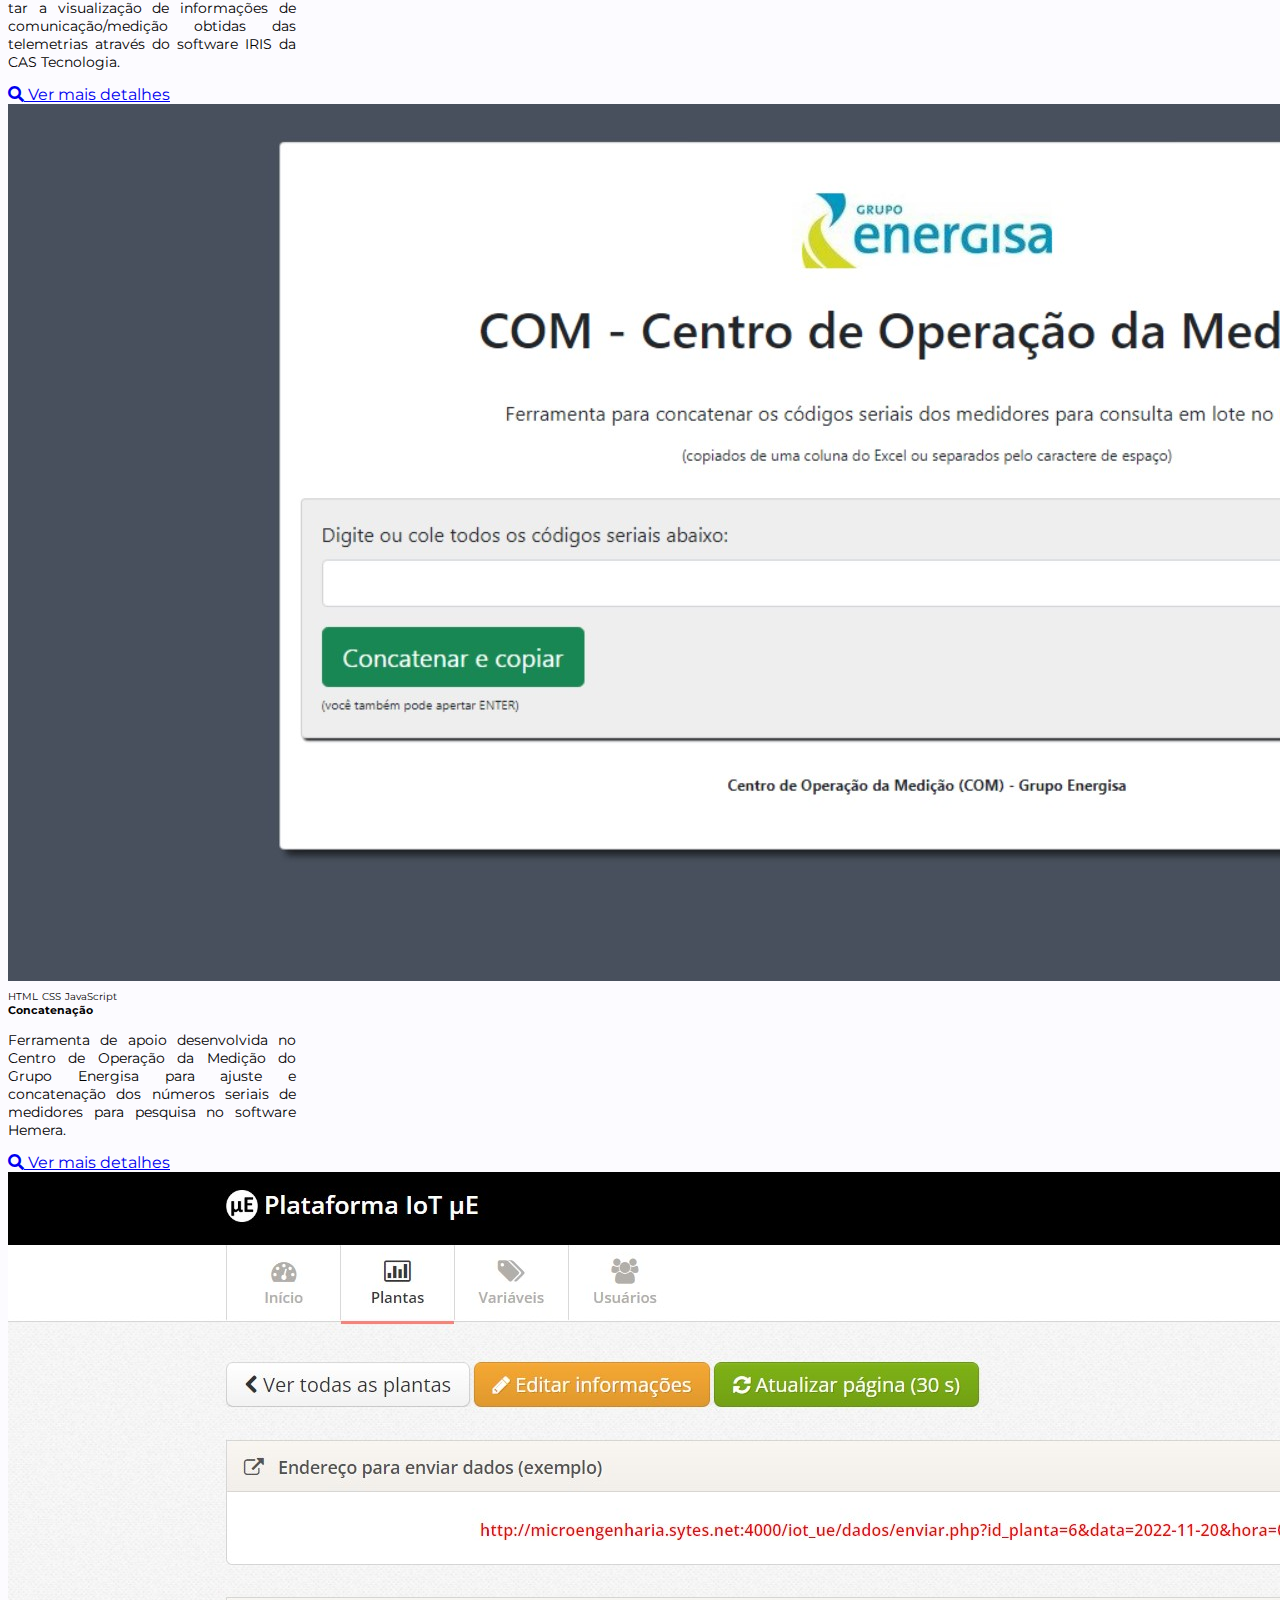
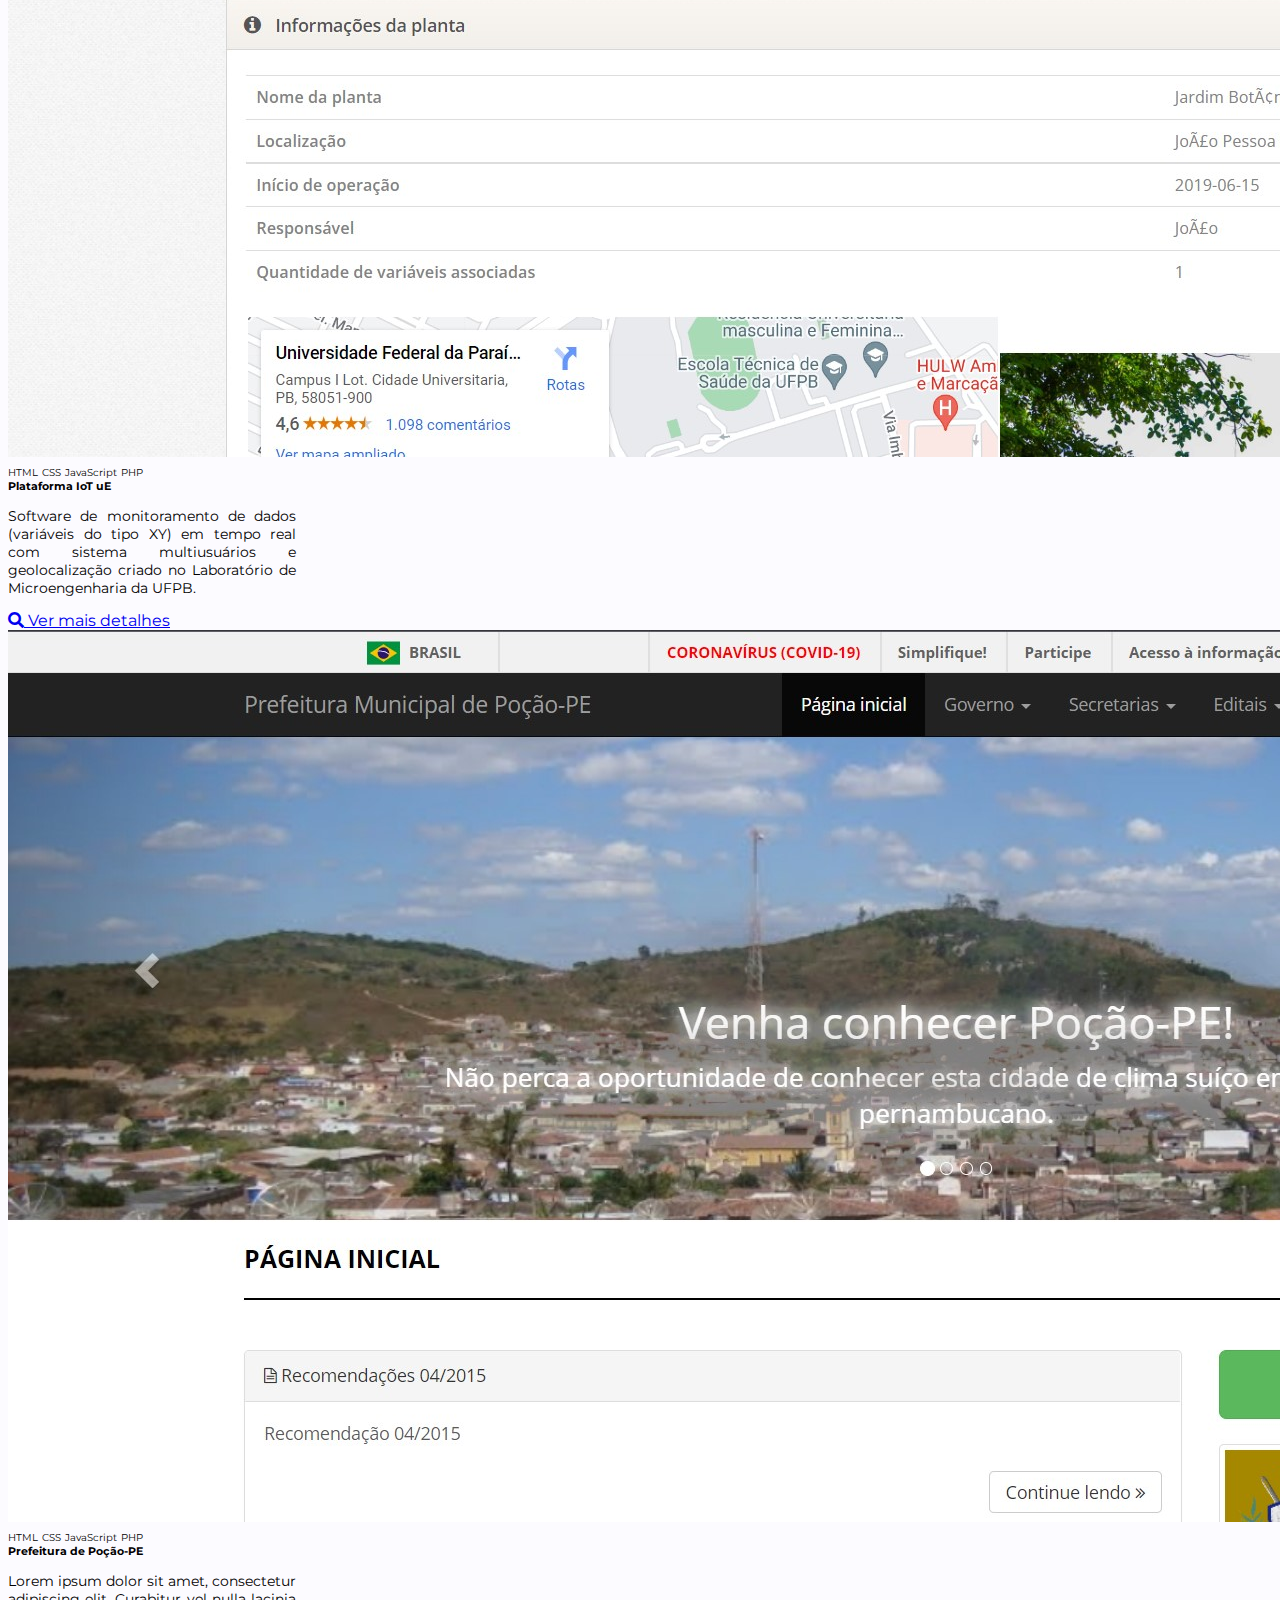
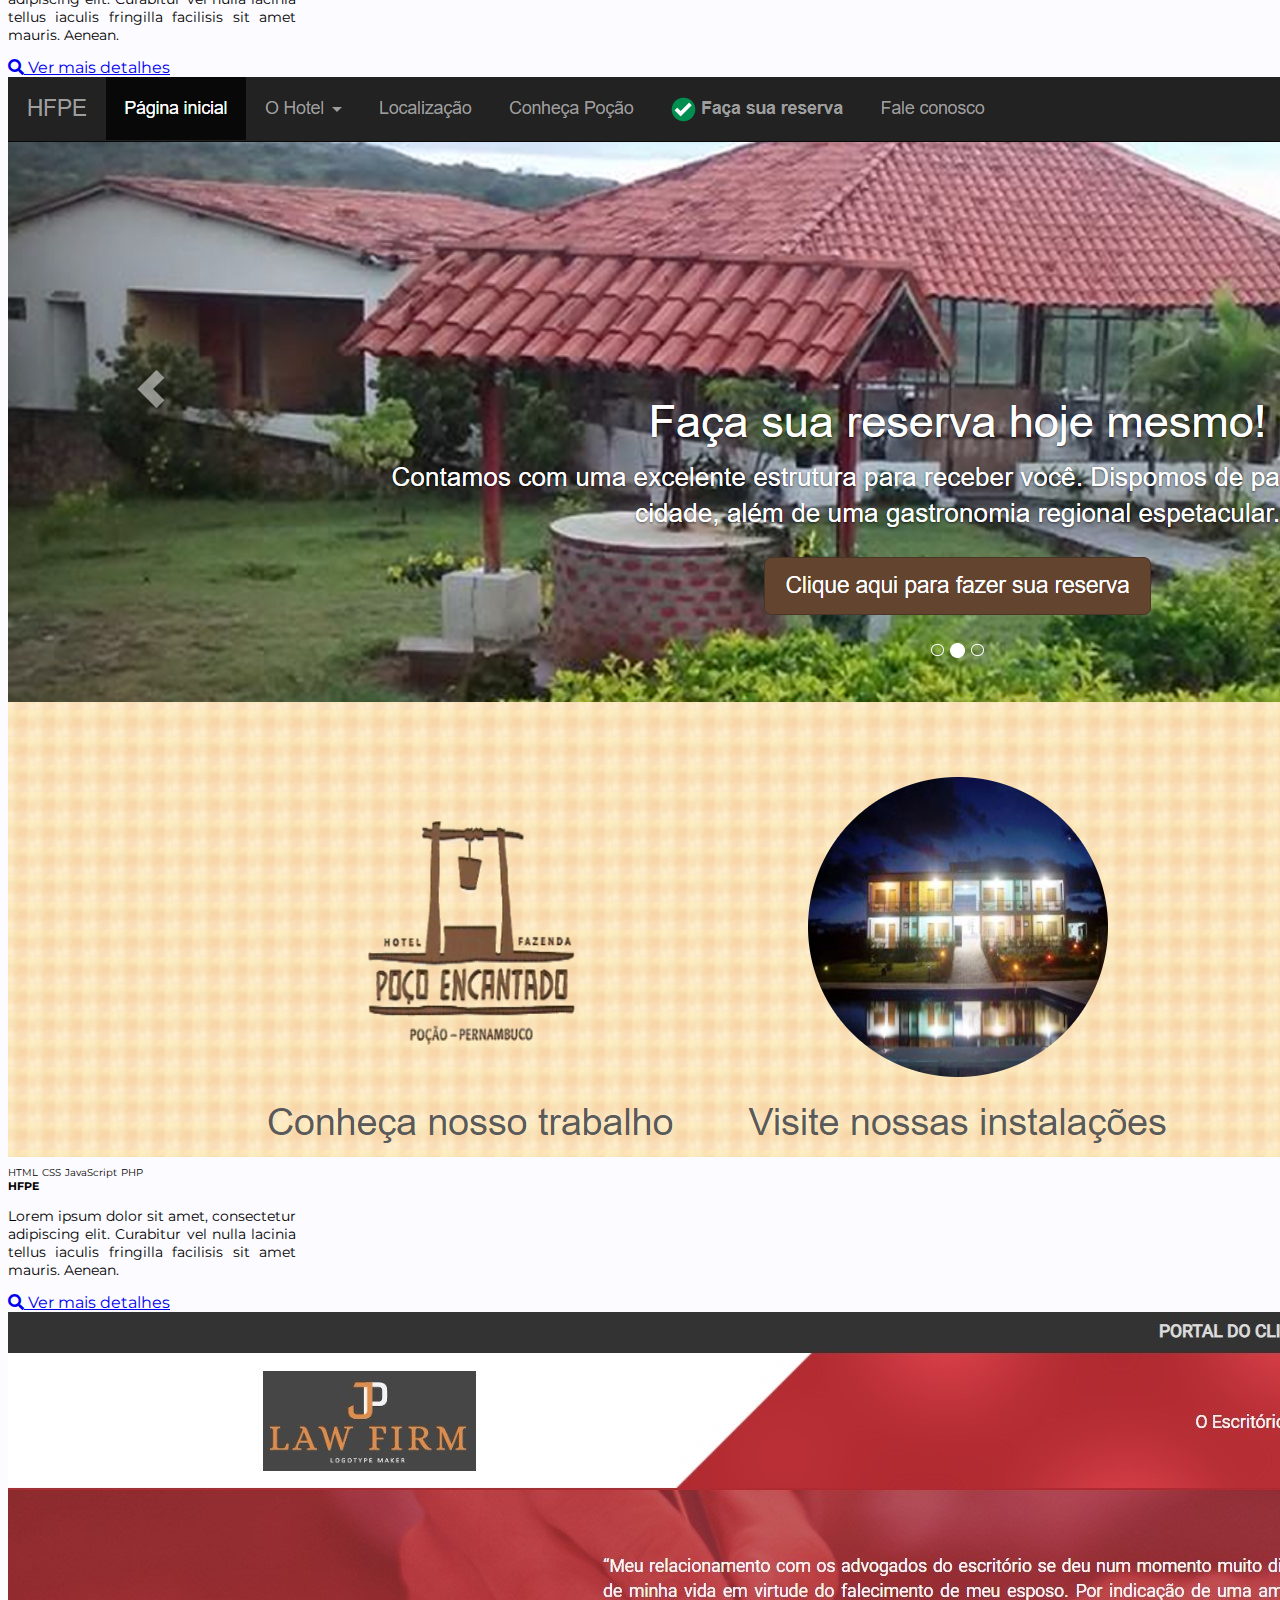
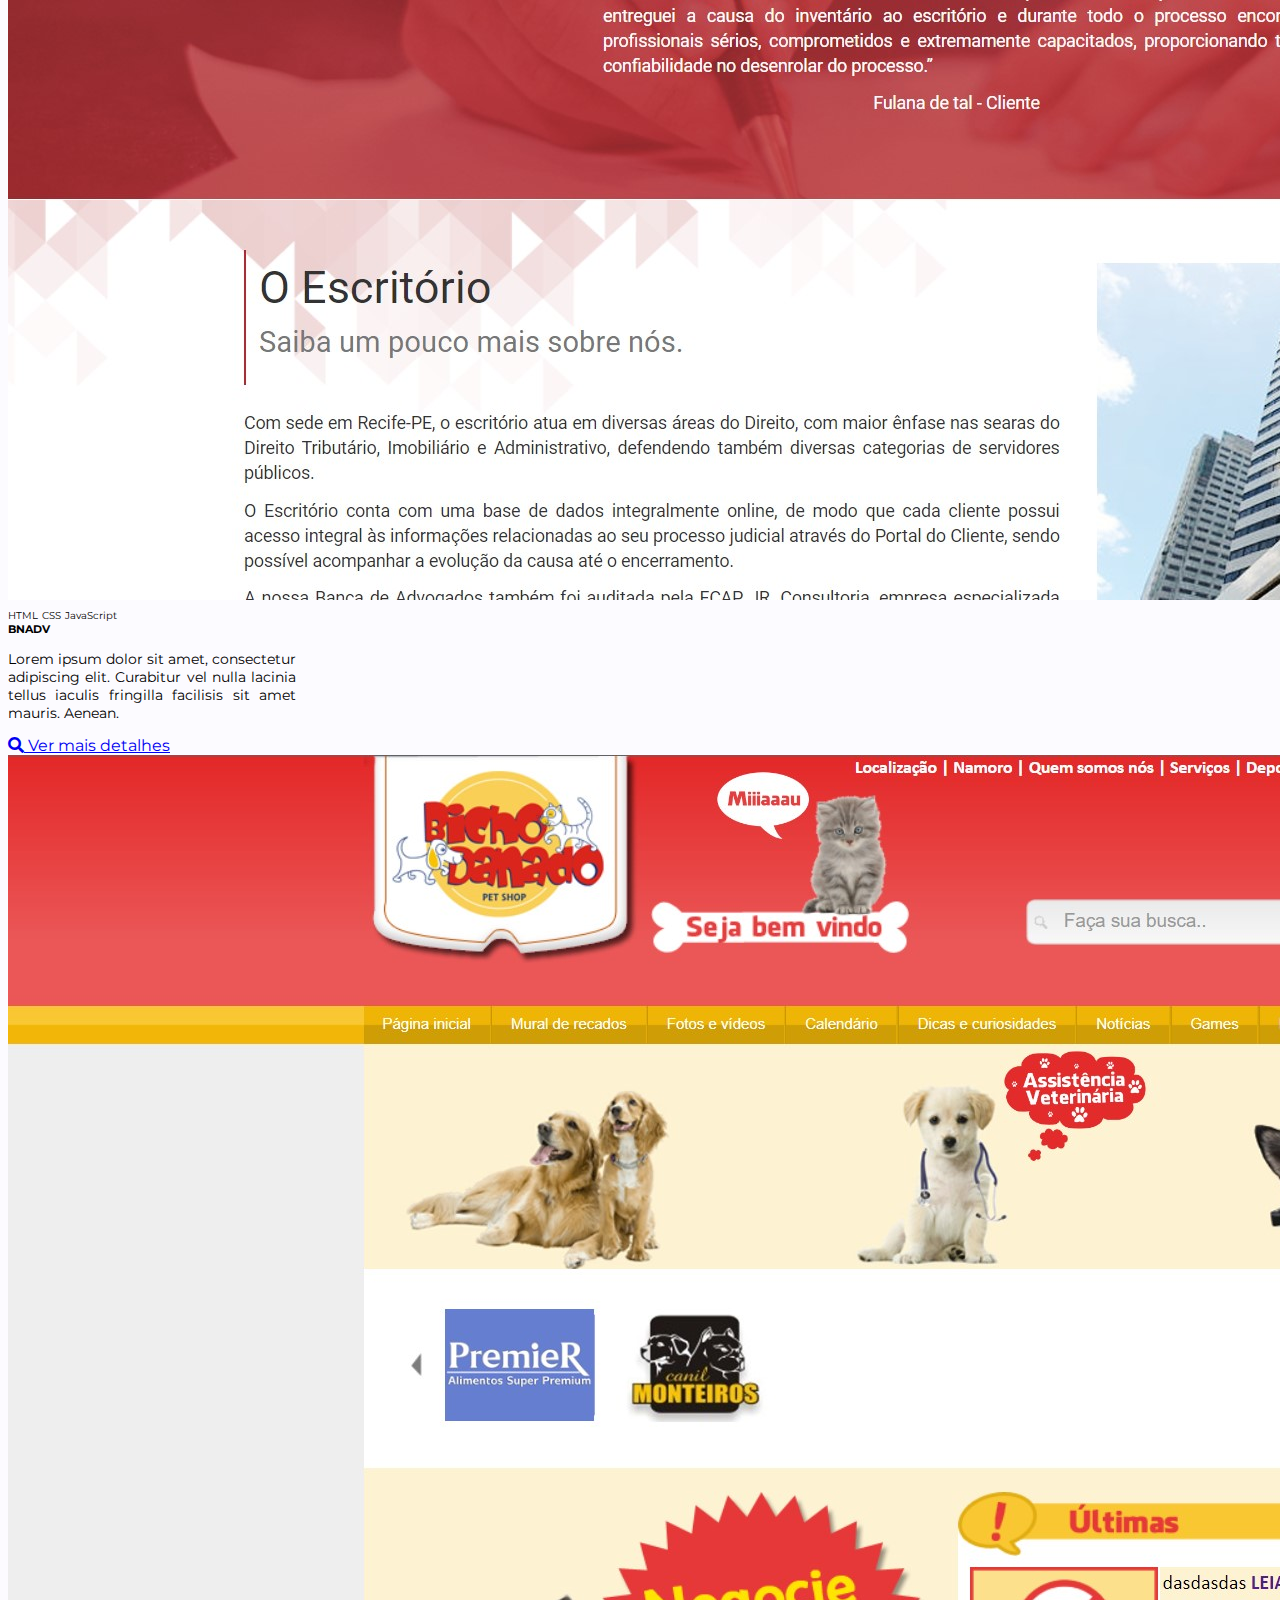
<file: projetos.html>
<!DOCTYPE html>
<html lang="en">

<head>
    <meta charset="UTF-8">
    <meta http-equiv="X-UA-Compatible" content="IE=edge">
    <meta name="viewport" content="width=device-width, initial-scale=1.0">
    <title>Douglas de Farias Medeiros</title>

    <link rel="shortcut icon" href="img/favicon.png">

    <!-- CSS -->
    <link href="https://cdn.jsdelivr.net/npm/bootstrap@5.2.2/dist/css/bootstrap.min.css" rel="stylesheet"
        integrity="sha384-Zenh87qX5JnK2Jl0vWa8Ck2rdkQ2Bzep5IDxbcnCeuOxjzrPF/et3URy9Bv1WTRi" crossorigin="anonymous">
    <link rel="stylesheet" href="css/style.css" />
    <link rel="stylesheet" href="css/timeline.css" />

    <!-- https://fontawesome.com/v5/search?o=r&m=free -->
    <script src="https://kit-pro.fontawesome.com/releases/v5.10.1/js/pro.min.js" data-auto-fetch-svg></script>
    <link rel="stylesheet" href="//use.fontawesome.com/releases/v5.0.7/css/all.css">

    <!-- JavaScript -->
    <script src="https://code.jquery.com/jquery-3.1.1.min.js"></script>
    <script src="https://cdn.jsdelivr.net/npm/bootstrap@5.2.2/dist/js/bootstrap.bundle.min.js"
        integrity="sha384-OERcA2EqjJCMA+/3y+gxIOqMEjwtxJY7qPCqsdltbNJuaOe923+mo//f6V8Qbsw3" crossorigin="anonymous">
    </script>
    <script src="https://cdn.jsdelivr.net/npm/@popperjs/core@2.11.6/dist/umd/popper.min.js"
        integrity="sha384-oBqDVmMz9ATKxIep9tiCxS/Z9fNfEXiDAYTujMAeBAsjFuCZSmKbSSUnQlmh/jp3" crossorigin="anonymous">
    </script>

    <script>
        $(document).ready(function () {
            $('body').css('display', 'none');
            $('body').fadeIn(500);
        });
    </script>

    <style>
        .texto_tecnologias {
            font-size: 10px;
        }

        .descricao_projeto {
            font-size: 14px;
            text-align: justify;
            hyphens: auto;
        }
        .card_projeto{
            width: 18rem;
        }
        @media (max-width: 750px){
            .card_projeto{
                width: 95%;
            } 
        }
    </style>

</head>

<body>

    <!-- Menu superior -->
    <header>
        <!-- Fixed navbar -->
        <nav class="navbar navbar-expand-md navbar-dark fixed-top bg-dark cabecalho py-3">
            <div class="container-md">
                <img src="img/logo.png" height="40">
                <button class="navbar-toggler" type="button" data-bs-toggle="collapse" data-bs-target="#navbarCollapse"
                    aria-controls="navbarCollapse" aria-expanded="false" aria-label="Toggle navigation">
                    <span class="navbar-toggler-icon"></span>
                </button>
                <div class="collapse navbar-collapse" id="navbarCollapse">
                    <ul class="navbar-nav ms-auto me-3">
                        <li class="nav-item">
                            <a class="nav-link" aria-current="page" href="index.html">Home</a>
                        </li>
                        <li class="nav-item">
                            <a class="nav-link" aria-current="page" href="formacao.html">Formação</a>
                        </li>
                        <li class="nav-item">
                            <a class="nav-link" aria-current="page" href="experiencias.html">Experiências</a>
                        </li>
                        <li class="nav-item">
                            <a class="nav-link active" aria-current="page" href="projetos.html">Projetos</a>
                        </li>
                        <li class="nav-item">
                            <a class="nav-link" aria-current="page" href="publicacoes.html">Publicações</a>
                        </li>
                        <li class="nav-item">
                            <a class="nav-link" aria-current="page" href="contato.html">Contato</a>
                        </li>
                    </ul>
                    <a class="btn btn_cabecalho btn-light" data-bs-toggle="modal" data-bs-target="#aviso">
                        <i class="fab fa-github"></i> Github
                    </a>
                </div>
            </div>
        </nav>
    </header>

    <main style="margin-top: 70px;">

        <div class="cabecalho_pagina">
            <div class="row" style=" padding: 0; margin: 0; height: 100%;">
                <span class="text-center text-light content_center">Portfólio de projetos</span>
            </div>
        </div>

        <div class="b-example-divider"></div>

        <div class="container mt-4">

            <div class="alert alert-danger d-flex align-items-center" role="alert">

                <div>
                    <i class="fas fa-exclamation-circle"></i> Esta página ainda está em construção, em breve serão
                    disponibilizados mais detalhes...
                </div>
            </div>

            <br>

            <div class="h4 pb-2 mb-4 border-bottom border-secondary" style="font-weight: bold;">
                <i class="fad fa-chart-bar"></i> Dashboards - BI
            </div>

            <div class="row d-flex justify-content-left ps-3 pe-3 pb-4 linha-projetos">

                <div class="card shadow m-3 card_projeto">
                    <img src="img/projetos/dashboard_atendimentos.jpg" class="card-img-top" alt="...">

                    <div class="row mt-2">
                        <div class="col">
                            <a class="btn btn-sm text-dark btn-outline-secondary disabled texto_tecnologias">Power
                                BI</a>
                            <a class="btn btn-sm text-dark btn-outline-secondary disabled texto_tecnologias">Python</a>
                        </div>
                    </div>

                    <div class="card-body">
                        <h6 class="card-title">Resumo de atendimentos</h6>
                        <p class="card-text descricao_projeto">Relatório analítico com todas as informações sobre os
                            atendimentos às equipes de
                            campo do Centro de Operação da Medição (COM) do Grupo Energisa registrados no SICOM. <br><br> <i class="fas fa-eye"></i> Aumentar foto</p>
                        <a href="#" class="btn btn-secondary w-100 disabled"><i class="fas fa-times-circle"></i>
                            Restrito</a>
                    </div>
                </div>

                <div class="card shadow m-3 card_projeto">
                    <img src="img/projetos/atendeai_videowall.png" class="card-img-top" alt="...">

                    <div class="row mt-2">
                        <div class="col">
                            <a class="btn btn-sm text-dark btn-outline-secondary disabled texto_tecnologias">HTML</a>
                            <a class="btn btn-sm text-dark btn-outline-secondary disabled texto_tecnologias">CSS</a>
                            <a class="btn btn-sm text-dark btn-outline-secondary disabled texto_tecnologias">JavaScript</a>
                        </div>
                    </div>

                    <div class="card-body">
                        <h6 class="card-title">Atendimentos - COM</h6>
                        <p class="card-text descricao_projeto">Monitoramento em tempo real das informações em destaque sobre os atendimentos dos últimos dias às equipes de
                            campo do Centro de Operação da Medição do Grupo Energisa, exibido em videowall. <br><br> <i class="fas fa-eye"></i> Aumentar foto</p>
                        <a href="#" class="btn btn-secondary w-100 disabled"><i class="fas fa-times-circle"></i>
                            Restrito</a>
                    </div>
                </div>

                <div class="card shadow m-3 card_projeto">
                    <img src="img/projetos/dashboard_vendas.jpg" class="card-img-top" alt="...">

                    <div class="row mt-2">
                        <div class="col">
                            <a class="btn btn-sm text-dark btn-outline-secondary disabled texto_tecnologias">Power
                                BI</a>
                        </div>
                    </div>

                    <div class="card-body">
                        <h6 class="card-title">Relatório de vendas</h6>
                        <p class="card-text descricao_projeto">Relatório de estudo desenvolvido durante o curso Power BI
                            Expert na Prática com dados fictícios.</p>
                        <a href="https://app.powerbi.com/view?r=eyJrIjoiNDc4ZjA4NjYtZTA1MS00NTA3LTk2YzEtOTZiM2FhNGI3NjhiIiwidCI6IjU2NDJkNmI0LTc5NTAtNGI2Ni1hOWY5LTc3YjYzZTFjMjI1ZCJ9" target="_blank" class="btn btn-secondary w-100"><i class="fas fa-external-link"></i> Visitar</a>
                    </div>
                </div>

                <div class="card shadow m-3 card_projeto">
                    <img src="img/projetos/dashboard_fundos_imob.jpg" class="card-img-top" alt="...">

                    <div class="row mt-2">
                        <div class="col">
                            <a class="btn btn-sm text-dark btn-outline-secondary disabled texto_tecnologias">Power
                                BI</a>
                        </div>
                    </div>

                    <div class="card-body">
                        <h6 class="card-title">Relatório - FIIs</h6>
                        <p class="card-text descricao_projeto">Relatório de estudo desenvolvido durante o curso Power BI
                            Expert na Prática com dados reais das cotações de fundos imobiliários consultados na web.</p>
                        <a href="https://app.powerbi.com/view?r=eyJrIjoiMTg0MmQ2ZGItOWQ0NC00OTAwLWE1YzMtN2U3NWQ1NjIzMGE2IiwidCI6IjU2NDJkNmI0LTc5NTAtNGI2Ni1hOWY5LTc3YjYzZTFjMjI1ZCJ9" target="_blank" class="btn btn-secondary w-100"><i class="fas fa-external-link"></i> Visitar</a>
                    </div>
                </div>

                <!--
                <div class="card shadow m-3 card_projeto">
                    <img src="img/projetos/dashboard_mercado.png" class="card-img-top" alt="...">

                    <div class="row mt-2">
                        <div class="col">
                            <a class="btn btn-sm text-dark btn-outline-secondary disabled texto_tecnologias">Power
                                BI</a>
                        </div>
                    </div>

                    <div class="card-body">
                        <h6 class="card-title">Mercado financeiro</h6>
                        <p class="card-text descricao_projeto">Relatório de estudo desenvolvido durante o curso Power BI
                            Expert na Prática com dados fictícios.</p>
                        <a href="#" class="btn btn-secondary w-100 disabled"><i class="fas fa-external-link"></i> Em adaptação...</a>
                    </div>
                </div>
                -->

            </div>

            <div class="h4 pb-2 mb-4 border-bottom border-secondary" style="font-weight: bold;">
                <i class="fad fa-browser"></i> Aplicações web
            </div>

            <div class="row d-flex justify-content-left ps-3 pe-3 pb-4 linha-projetos">

                <div class="card shadow m-3 card_projeto">
                    <img src="img/projetos/gerador_senhas.png" class="card-img-top" alt="...">

                    <div class="row mt-2">
                        <div class="col">
                            <a class="btn btn-sm text-dark btn-outline-secondary disabled texto_tecnologias">HTML</a>
                            <a class="btn btn-sm text-dark btn-outline-secondary disabled texto_tecnologias">CSS</a>
                            <a
                                class="btn btn-sm text-dark btn-outline-secondary disabled texto_tecnologias">JavaScript</a>
                        </div>
                    </div>

                    <div class="card-body">
                        <h6 class="card-title">Gerador de senhas</h6>
                        <p class="card-text descricao_projeto">Este projeto de estudo foi desenvolvido no curso de JavaScript Avançado do DevSamurai. Através dele é possível gerar senhas em diferentes níveis de segurança.</p>
                        <a href="#" class="btn btn-secondary w-100"><i class="fas fa-search"></i> Ver mais detalhes</a>
                    </div>
                </div>

                <div class="card shadow m-3 card_projeto">
                    <img src="img/projetos/ping-pong.png" class="card-img-top" alt="...">

                    <div class="row mt-2">
                        <div class="col">
                            <a class="btn btn-sm text-dark btn-outline-secondary disabled texto_tecnologias">HTML</a>
                            <a class="btn btn-sm text-dark btn-outline-secondary disabled texto_tecnologias">CSS</a>
                            <a
                                class="btn btn-sm text-dark btn-outline-secondary disabled texto_tecnologias">JavaScript</a>
                        </div>
                    </div>

                    <div class="card-body">
                        <h6 class="card-title">Game: Ping-Pong</h6>
                        <p class="card-text descricao_projeto">Jogo desenvolvido como projeto final do curso de JavaScript Básico do DevSamurai. O nível de dificuldade do game aumenta conforme os pontos vão sendo marcados pelos jogadores.</p>
                        <a href="#" class="btn btn-secondary w-100"><i class="fas fa-search"></i> Ver mais detalhes</a>
                    </div>
                </div>

                <div class="card shadow m-3 card_projeto">
                    <img src="img/exemplo.jpg" class="card-img-top" alt="...">

                    <div class="row mt-2">
                        <div class="col">
                            <a class="btn btn-sm text-dark btn-outline-secondary disabled texto_tecnologias">HTML</a>
                            <a class="btn btn-sm text-dark btn-outline-secondary disabled texto_tecnologias">CSS</a>
                            <a
                                class="btn btn-sm text-dark btn-outline-secondary disabled texto_tecnologias">JavaScript</a>
                        </div>
                    </div>

                    <div class="card-body">

                        <h6 class="card-title">Portfólio pessoal</h6>
                        <p class="card-text descricao_projeto">Este site que você está navegando agora é um dos meus
                            projetos mais recentes. Aqui você poderá encontrar um resumo de tudo que desenvolvi, seja na academia ou em outras experiências.</p>
                        <a href="#" class="btn btn-success w-100 disabled"><i class="fas fa-check-circle"></i> Você está nele agora</a>
                    </div>
                </div>

                <div class="card shadow m-3 card_projeto">
                    <img src="img/projetos/atendeai.png" class="card-img-top" alt="...">

                    <div class="row mt-2">
                        <div class="col">
                            <a class="btn btn-sm text-dark btn-outline-secondary disabled texto_tecnologias">HTML</a>
                            <a class="btn btn-sm text-dark btn-outline-secondary disabled texto_tecnologias">CSS</a>
                            <a
                                class="btn btn-sm text-dark btn-outline-secondary disabled texto_tecnologias">JavaScript</a>
                            <a class="btn btn-sm text-dark btn-outline-secondary disabled texto_tecnologias">Python</a>
                        </div>
                    </div>

                    <div class="card-body">
                        <h6 class="card-title">SICOM</h6>
                        <p class="card-text descricao_projeto">O Sistema Integrado do COM foi criado para centralizar diversas ferramentas utilizadas no dia a dia do Centro de Operação da Medição da Energisa, como por exemplo o controle de registro de atendimentos às equipes de campo.</p>
                        <a href="#" class="btn btn-secondary w-100"><i class="fas fa-search"></i> Ver mais detalhes</a>
                    </div>
                </div>

                <div class="card shadow m-3 card_projeto">
                    <img src="img/projetos/svt.png" class="card-img-top" alt="...">

                    <div class="row mt-2">
                        <div class="col">
                            <a class="btn btn-sm text-dark btn-outline-secondary disabled texto_tecnologias">HTML</a>
                            <a class="btn btn-sm text-dark btn-outline-secondary disabled texto_tecnologias">CSS</a>
                            <a
                                class="btn btn-sm text-dark btn-outline-secondary disabled texto_tecnologias">JavaScript</a>
                        </div>
                    </div>

                    <div class="card-body">
                        <h6 class="card-title">SVT</h6>
                        <p class="card-text descricao_projeto">O Sistema de Validação de Telemetrias é uma ferramenta desenvolvida para facilitar a visualização de informações de comunicação/medição obtidas das telemetrias através do software IRIS da CAS Tecnologia.</p>
                        <a href="#" class="btn btn-secondary w-100"><i class="fas fa-search"></i> Ver mais detalhes</a>
                    </div>
                </div>

                <div class="card shadow m-3 card_projeto">
                    <img src="img/projetos/concatenacao.jpg" class="card-img-top" alt="...">

                    <div class="row mt-2">
                        <div class="col">
                            <a class="btn btn-sm text-dark btn-outline-secondary disabled texto_tecnologias">HTML</a>
                            <a class="btn btn-sm text-dark btn-outline-secondary disabled texto_tecnologias">CSS</a>
                            <a
                                class="btn btn-sm text-dark btn-outline-secondary disabled texto_tecnologias">JavaScript</a>
                        </div>
                    </div>

                    <div class="card-body">
                        <h6 class="card-title">Concatenação</h6>
                        <p class="card-text descricao_projeto">Ferramenta de apoio desenvolvida no Centro de Operação da Medição do Grupo Energisa para ajuste e concatenação dos números seriais de medidores para pesquisa no software Hemera.</p>
                        <a href="#" class="btn btn-secondary w-100"><i class="fas fa-search"></i> Ver mais detalhes</a>
                    </div>
                </div>

                <div class="card shadow m-3 card_projeto">
                    <img src="img/projetos/iot_ue.jpg" class="card-img-top" alt="...">

                    <div class="row mt-2">
                        <div class="col">
                            <a class="btn btn-sm text-dark btn-outline-secondary disabled texto_tecnologias">HTML</a>
                            <a class="btn btn-sm text-dark btn-outline-secondary disabled texto_tecnologias">CSS</a>
                            <a
                                class="btn btn-sm text-dark btn-outline-secondary disabled texto_tecnologias">JavaScript</a>
                            <a class="btn btn-sm text-dark btn-outline-secondary disabled texto_tecnologias">PHP</a>
                        </div>
                    </div>

                    <div class="card-body">
                        <h6 class="card-title">Plataforma IoT uE</h6>
                        <p class="card-text descricao_projeto">Software de monitoramento de dados (variáveis do tipo XY) em tempo real com sistema multiusuários e geolocalização criado no Laboratório de Microengenharia da UFPB.</p>
                        <a href="#" class="btn btn-secondary w-100"><i class="fas fa-search"></i> Ver mais detalhes</a>
                    </div>
                </div>

                <div class="card shadow m-3 card_projeto">
                    <img src="img/projetos/pmp.jpg" class="card-img-top" alt="...">

                    <div class="row mt-2">
                        <div class="col">
                            <a class="btn btn-sm text-dark btn-outline-secondary disabled texto_tecnologias">HTML</a>
                            <a class="btn btn-sm text-dark btn-outline-secondary disabled texto_tecnologias">CSS</a>
                            <a
                                class="btn btn-sm text-dark btn-outline-secondary disabled texto_tecnologias">JavaScript</a>
                            <a class="btn btn-sm text-dark btn-outline-secondary disabled texto_tecnologias">PHP</a>
                        </div>
                    </div>

                    <div class="card-body">
                        <h6 class="card-title">Prefeitura de Poção-PE</h6>
                        <p class="card-text descricao_projeto">Lorem ipsum dolor sit amet, consectetur adipiscing elit. Curabitur vel nulla lacinia tellus iaculis fringilla facilisis sit amet mauris. Aenean.</p>
                        <a href="#" class="btn btn-secondary w-100"><i class="fas fa-search"></i> Ver mais detalhes</a>
                    </div>
                </div>  
                
                <div class="card shadow m-3 card_projeto">
                    <img src="img/projetos/hfpe.png" class="card-img-top" alt="...">

                    <div class="row mt-2">
                        <div class="col">
                            <a class="btn btn-sm text-dark btn-outline-secondary disabled texto_tecnologias">HTML</a>
                            <a class="btn btn-sm text-dark btn-outline-secondary disabled texto_tecnologias">CSS</a>
                            <a
                                class="btn btn-sm text-dark btn-outline-secondary disabled texto_tecnologias">JavaScript</a>
                            <a class="btn btn-sm text-dark btn-outline-secondary disabled texto_tecnologias">PHP</a>
                        </div>
                    </div>

                    <div class="card-body">
                        <h6 class="card-title">HFPE</h6>
                        <p class="card-text descricao_projeto">Lorem ipsum dolor sit amet, consectetur adipiscing elit. Curabitur vel nulla lacinia tellus iaculis fringilla facilisis sit amet mauris. Aenean.</p>
                        <a href="#" class="btn btn-secondary w-100"><i class="fas fa-search"></i> Ver mais detalhes</a>
                    </div>
                </div> 

                <div class="card shadow m-3 card_projeto">
                    <img src="img/projetos/bnadv.jpg" class="card-img-top" alt="...">

                    <div class="row mt-2">
                        <div class="col">
                            <a class="btn btn-sm text-dark btn-outline-secondary disabled texto_tecnologias">HTML</a>
                            <a class="btn btn-sm text-dark btn-outline-secondary disabled texto_tecnologias">CSS</a>
                            <a
                                class="btn btn-sm text-dark btn-outline-secondary disabled texto_tecnologias">JavaScript</a>
                        </div>
                    </div>

                    <div class="card-body">
                        <h6 class="card-title">BNADV</h6>
                        <p class="card-text descricao_projeto">Lorem ipsum dolor sit amet, consectetur adipiscing elit. Curabitur vel nulla lacinia tellus iaculis fringilla facilisis sit amet mauris. Aenean.</p>
                        <a href="#" class="btn btn-secondary w-100"><i class="fas fa-search"></i> Ver mais detalhes</a>
                    </div>
                </div>

                <div class="card shadow m-3 card_projeto">
                    <img src="img/projetos/bicho_danado.jpg" class="card-img-top" alt="...">

                    <div class="row mt-2">
                        <div class="col">
                            <a class="btn btn-sm text-dark btn-outline-secondary disabled texto_tecnologias">HTML</a>
                            <a class="btn btn-sm text-dark btn-outline-secondary disabled texto_tecnologias">CSS</a>
                            <a
                                class="btn btn-sm text-dark btn-outline-secondary disabled texto_tecnologias">JavaScript</a>
                            <a class="btn btn-sm text-dark btn-outline-secondary disabled texto_tecnologias">PHP</a>
                        </div>
                    </div>

                    <div class="card-body">
                        <h6 class="card-title">Bicho Danado</h6>
                        <p class="card-text descricao_projeto">Lorem ipsum dolor sit amet, consectetur adipiscing elit. Curabitur vel nulla lacinia tellus iaculis fringilla facilisis sit amet mauris. Aenean.</p>
                        <a href="#" class="btn btn-secondary w-100"><i class="fas fa-search"></i> Ver mais detalhes</a>
                    </div>
                </div>

                <div class="card shadow m-3 card_projeto">
                    <img src="img/projetos/canil_monteiros.jpg" class="card-img-top" alt="...">

                    <div class="row mt-2">
                        <div class="col">
                            <a class="btn btn-sm text-dark btn-outline-secondary disabled texto_tecnologias">HTML</a>
                            <a class="btn btn-sm text-dark btn-outline-secondary disabled texto_tecnologias">CSS</a>
                            <a
                                class="btn btn-sm text-dark btn-outline-secondary disabled texto_tecnologias">JavaScript</a>
                            <a class="btn btn-sm text-dark btn-outline-secondary disabled texto_tecnologias">PHP</a>
                        </div>
                    </div>

                    <div class="card-body">
                        <h6 class="card-title">Canil Monteiros</h6>
                        <p class="card-text descricao_projeto">Lorem ipsum dolor sit amet, consectetur adipiscing elit. Curabitur vel nulla lacinia tellus iaculis fringilla facilisis sit amet mauris. Aenean.</p>
                        <a href="#" class="btn btn-secondary w-100"><i class="fas fa-search"></i> Ver mais detalhes</a>
                    </div>
                </div>

                <div class="card shadow m-3 card_projeto">
                    <img src="img/projetos/pluri.jpg" class="card-img-top" alt="...">

                    <div class="row mt-2">
                        <div class="col">
                            <a class="btn btn-sm text-dark btn-outline-secondary disabled texto_tecnologias">HTML</a>
                            <a class="btn btn-sm text-dark btn-outline-secondary disabled texto_tecnologias">CSS</a>
                            <a
                                class="btn btn-sm text-dark btn-outline-secondary disabled texto_tecnologias">JavaScript</a>
                            <a class="btn btn-sm text-dark btn-outline-secondary disabled texto_tecnologias">PHP</a>
                        </div>
                    </div>

                    <div class="card-body">
                        <h6 class="card-title">I Pluri Pesqueira</h6>
                        <p class="card-text descricao_projeto">Lorem ipsum dolor sit amet, consectetur adipiscing elit. Curabitur vel nulla lacinia tellus iaculis fringilla facilisis sit amet mauris. Aenean.</p>
                        <a href="#" class="btn btn-secondary w-100"><i class="fas fa-search"></i> Ver mais detalhes</a>
                    </div>
                </div>                                      

            </div>

            <div class="h4 pb-2 mb-4 border-bottom border-secondary" style="font-weight: bold;">
                <i class="fad fa-desktop"></i> Aplicações desktop
            </div>

            <div class="row d-flex justify-content-left ps-3 pe-3 pb-4 linha-projetos">

                <div class="card shadow m-3 card_projeto">
                    <img src="img/projetos/copia_xml.jpg" class="card-img-top" alt="...">

                    <div class="row mt-2">
                        <div class="col">
                            <a class="btn btn-sm text-dark btn-outline-secondary disabled texto_tecnologias">C#</a>
                        </div>
                    </div>

                    <div class="card-body">
                        <h6 class="card-title">Cópia - XML</h6>
                        <p class="card-text descricao_projeto">Lorem ipsum dolor sit amet, consectetur adipiscing elit. Curabitur vel nulla lacinia tellus iaculis fringilla facilisis sit amet mauris. Aenean.</p>
                        <a href="#" class="btn btn-secondary w-100"><i class="fas fa-search"></i> Ver mais detalhes</a>
                    </div>
                </div>

                <div class="card shadow m-3 card_projeto">
                    <img src="img/projetos/executator_python.jpg" class="card-img-top" alt="...">

                    <div class="row mt-2">
                        <div class="col">
                            <a class="btn btn-sm text-dark btn-outline-secondary disabled texto_tecnologias">C#</a>
                        </div>
                    </div>

                    <div class="card-body">
                        <h6 class="card-title">Executador - Python</h6>
                        <p class="card-text descricao_projeto">Lorem ipsum dolor sit amet, consectetur adipiscing elit. Curabitur vel nulla lacinia tellus iaculis fringilla facilisis sit amet mauris. Aenean.</p>
                        <a href="#" class="btn btn-secondary w-100"><i class="fas fa-search"></i> Ver mais detalhes</a>
                    </div>
                </div>

                <div class="card shadow m-3 card_projeto">
                    <img src="img/projetos/app_comparacao.jpg" class="card-img-top" alt="...">

                    <div class="row mt-2">
                        <div class="col">
                            <a class="btn btn-sm text-dark btn-outline-secondary disabled texto_tecnologias">C#</a>
                        </div>
                    </div>

                    <div class="card-body">
                        <h6 class="card-title">Comparação - Medição</h6>
                        <p class="card-text descricao_projeto">Lorem ipsum dolor sit amet, consectetur adipiscing elit. Curabitur vel nulla lacinia tellus iaculis fringilla facilisis sit amet mauris. Aenean.</p>
                        <a href="#" class="btn btn-secondary w-100"><i class="fas fa-search"></i> Ver mais detalhes</a>
                    </div>
                </div>

                <div class="card shadow m-3 card_projeto">
                    <img src="img/projetos/acompanhamento_smf.jpg" class="card-img-top" alt="...">

                    <div class="row mt-2">
                        <div class="col">
                            <a class="btn btn-sm text-dark btn-outline-secondary disabled texto_tecnologias">C#</a>
                        </div>
                    </div>

                    <div class="card-body">
                        <h6 class="card-title">Acompanhamento - SMF</h6>
                        <p class="card-text descricao_projeto">Lorem ipsum dolor sit amet, consectetur adipiscing elit. Curabitur vel nulla lacinia tellus iaculis fringilla facilisis sit amet mauris. Aenean.</p>
                        <a href="#" class="btn btn-secondary w-100"><i class="fas fa-search"></i> Ver mais detalhes</a>
                    </div>
                </div>

            </div>

            <div class="h4 pb-2 mb-4 border-bottom border-secondary linha-projetos" style="font-weight: bold;">
                <i class="fad fa-magic"></i> Ferramentas de automação
            </div>

            <div class="row d-flex justify-content-left ps-3 pe-3 pb-4">

                <div class="card shadow m-3 card_projeto">
                    <div class="card-body">
                        <h6 class="card-title">Projeto SIM</h6>

                        <div class="row mt-2">
                            <div class="col">
                                <a class="btn btn-sm text-dark btn-outline-secondary disabled texto_tecnologias">Python</a>
                            </div>
                        </div>

                        <p class="card-text descricao_projeto">Lorem ipsum dolor sit amet, consectetur adipiscing elit. Curabitur vel nulla lacinia tellus iaculis fringilla facilisis sit amet mauris. Aenean.</p>
                        <a href="#" class="btn btn-secondary w-100"><i class="fas fa-search"></i> Ver mais detalhes</a>
                    </div>
                </div>

                <div class="card shadow m-3 card_projeto">
                    <div class="card-body">
                        <h6 class="card-title">Máscaras - Excel</h6>

                        <div class="row mt-2">
                            <div class="col">
                                <a class="btn btn-sm text-dark btn-outline-secondary disabled texto_tecnologias">Python</a>
                            </div>
                        </div>

                        <p class="card-text descricao_projeto">Lorem ipsum dolor sit amet, consectetur adipiscing elit. Curabitur vel nulla lacinia tellus iaculis fringilla facilisis sit amet mauris. Aenean.</p>
                        <a href="#" class="btn btn-secondary w-100"><i class="fas fa-search"></i> Ver mais detalhes</a>
                    </div>
                </div>

                <div class="card shadow m-3 card_projeto">
                    <div class="card-body">
                        <h6 class="card-title">Geração de XML</h6>

                        <div class="row mt-2">
                            <div class="col">
                                <a class="btn btn-sm text-dark btn-outline-secondary disabled texto_tecnologias">Python</a>
                            </div>
                        </div>

                        <p class="card-text descricao_projeto">Lorem ipsum dolor sit amet, consectetur adipiscing elit. Curabitur vel nulla lacinia tellus iaculis fringilla facilisis sit amet mauris. Aenean.</p>
                        <a href="#" class="btn btn-secondary w-100"><i class="fas fa-search"></i> Ver mais detalhes</a>
                    </div>
                </div>

                <div class="card shadow m-3 card_projeto">
                    <div class="card-body">
                        <h6 class="card-title">Análise - Arquivos ABNT</h6>

                        <div class="row mt-2">
                            <div class="col">
                                <a class="btn btn-sm text-dark btn-outline-secondary disabled texto_tecnologias">Python</a>
                                <a class="btn btn-sm text-dark btn-outline-secondary disabled texto_tecnologias">KNIME Analytics</a>
                            </div>
                        </div>

                        <p class="card-text descricao_projeto">Lorem ipsum dolor sit amet, consectetur adipiscing elit. Curabitur vel nulla lacinia tellus iaculis fringilla facilisis sit amet mauris. Aenean.</p>
                        <a href="#" class="btn btn-secondary w-100"><i class="fas fa-search"></i> Ver mais detalhes</a>
                    </div>
                </div>

            </div>

            <br><br>

        </div>
    </main>

    <a class="btn_topo" href="#"><i class="fas fa-chevron-up"></i></a>

    <!-- Modal aviso -->
    <div class="modal fade" id="aviso" tabindex="-1" aria-labelledby="avisoLabel" aria-hidden="true">
        <div class="modal-dialog modal-dialog-centered">
            <div class="modal-content">
                <div class="modal-header">
                    <h5 class="modal-title text-dark" id="avisoLabel"><i class="fa fa-cog"></i> Ops, em breve...</h5>
                    <button type="button" class="btn-close" data-bs-dismiss="modal" aria-label="Close"></button>
                </div>
                <div class="modal-body text-dark text-center">
                    Ainda não é possível visitar o meu repositório no Github, estou organizando todos os códigos antes
                    de compartilhar aqui no site.
                </div>
                <div class="modal-footer">
                    <button type="button" class="btn btn-secondary" data-bs-dismiss="modal">Fechar</button>
                </div>
            </div>
        </div>
    </div>

</body>

</html>
</file>
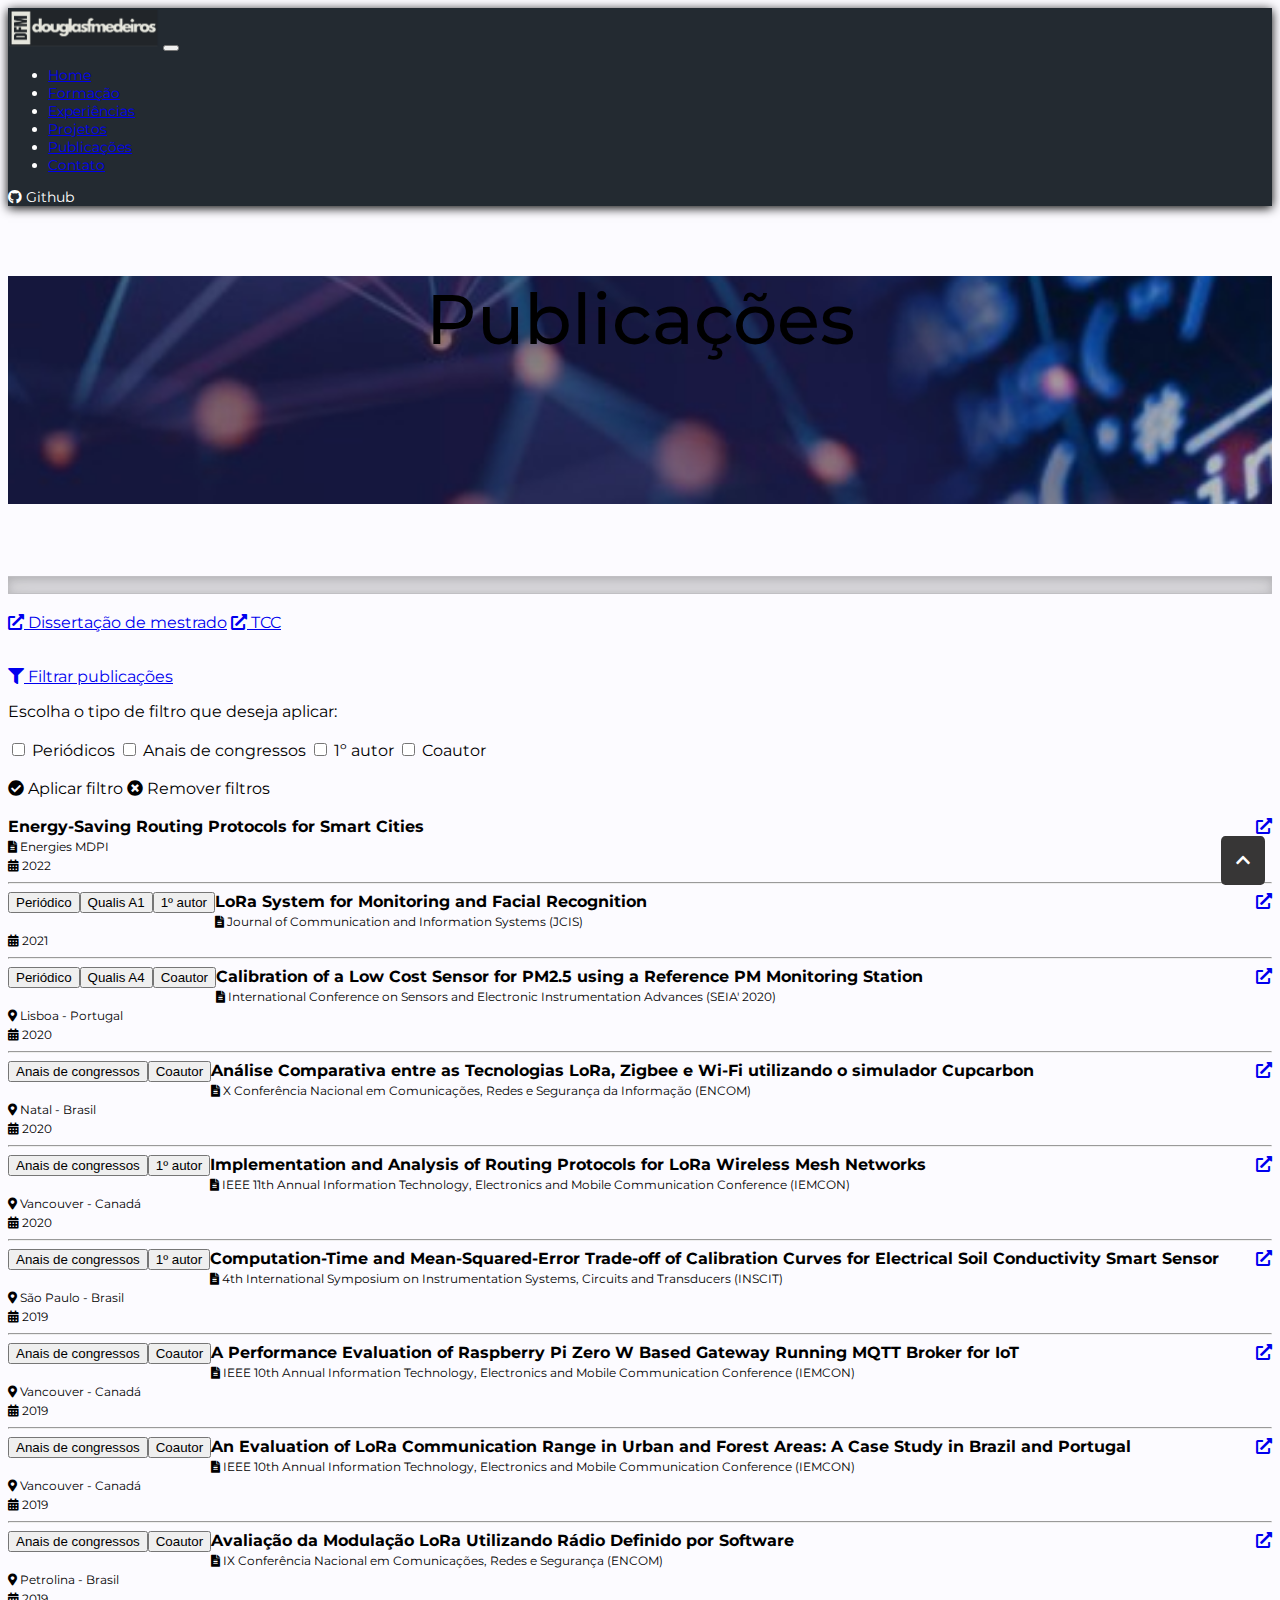
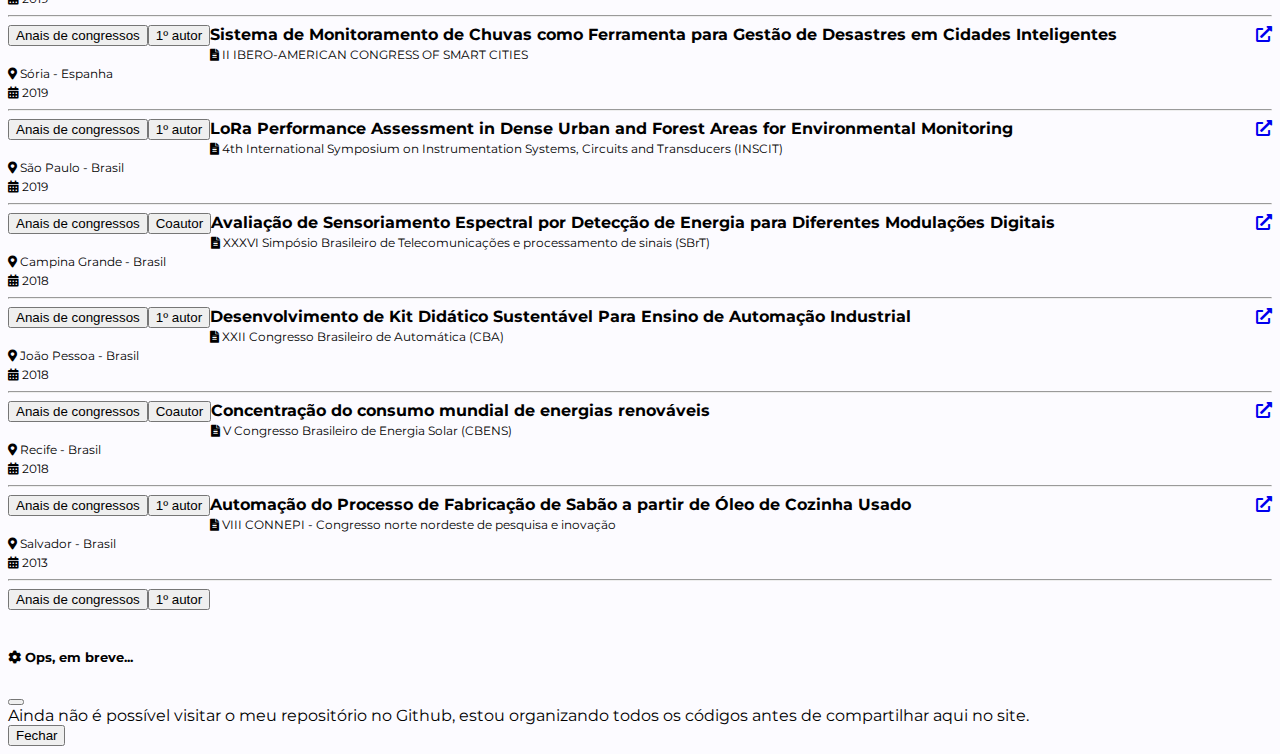
<file: publicacoes.html>
<!DOCTYPE html>
<html lang="en">

<head>
    <meta charset="UTF-8">
    <meta http-equiv="X-UA-Compatible" content="IE=edge">
    <meta name="viewport" content="width=device-width, initial-scale=1.0">
    <title>Douglas de Farias Medeiros</title>

    <link rel="shortcut icon" href="img/favicon.png">

    <!-- CSS -->
    <link href="https://cdn.jsdelivr.net/npm/bootstrap@5.2.2/dist/css/bootstrap.min.css" rel="stylesheet"
        integrity="sha384-Zenh87qX5JnK2Jl0vWa8Ck2rdkQ2Bzep5IDxbcnCeuOxjzrPF/et3URy9Bv1WTRi" crossorigin="anonymous">
    <link rel="stylesheet" href="css/style.css" />
    <link rel="stylesheet" href="css/timeline.css" />

    <!-- https://fontawesome.com/v5/search?o=r&m=free -->
    <link rel="stylesheet" href="//use.fontawesome.com/releases/v5.0.7/css/all.css">

    <!-- JavaScript -->
    <script src="https://code.jquery.com/jquery-3.1.1.min.js"></script>
    <script src="https://cdn.jsdelivr.net/npm/bootstrap@5.2.2/dist/js/bootstrap.bundle.min.js"
        integrity="sha384-OERcA2EqjJCMA+/3y+gxIOqMEjwtxJY7qPCqsdltbNJuaOe923+mo//f6V8Qbsw3" crossorigin="anonymous">
    </script>
    <script src="https://cdn.jsdelivr.net/npm/@popperjs/core@2.11.6/dist/umd/popper.min.js"
        integrity="sha384-oBqDVmMz9ATKxIep9tiCxS/Z9fNfEXiDAYTujMAeBAsjFuCZSmKbSSUnQlmh/jp3" crossorigin="anonymous">
    </script>

    <script>
        $(document).ready(function () {
            $('body').css('display', 'none');
            $('body').fadeIn(500);
        });
    </script>

</head>

<body>

    <!-- Menu superior -->
    <header>
        <!-- Fixed navbar -->
        <nav class="navbar navbar-expand-md navbar-dark fixed-top bg-dark cabecalho py-3">
            <div class="container-md">
                <img src="img/logo.png" height="40">
                <button class="navbar-toggler" type="button" data-bs-toggle="collapse" data-bs-target="#navbarCollapse"
                    aria-controls="navbarCollapse" aria-expanded="false" aria-label="Toggle navigation">
                    <span class="navbar-toggler-icon"></span>
                </button>
                <div class="collapse navbar-collapse" id="navbarCollapse">
                    <ul class="navbar-nav ms-auto me-3">
                        <li class="nav-item">
                            <a class="nav-link" aria-current="page" href="index.html">Home</a>
                        </li>
                        <li class="nav-item">
                            <a class="nav-link" aria-current="page" href="formacao.html">Formação</a>
                        </li>
                        <li class="nav-item">
                            <a class="nav-link" aria-current="page" href="experiencias.html">Experiências</a>
                        </li>
                        <li class="nav-item">
                            <a class="nav-link" aria-current="page" href="construcao.html">Projetos</a>
                        </li>
                        <li class="nav-item">
                            <a class="nav-link active" aria-current="page" href="publicacoes.html">Publicações</a>
                        </li>
                        <li class="nav-item">
                            <a class="nav-link" aria-current="page" href="contato.html">Contato</a>
                        </li>
                    </ul>
                    <a class="btn btn_cabecalho btn-light" data-bs-toggle="modal" data-bs-target="#aviso">
                        <i class="fab fa-github"></i> Github
                    </a>
                </div>
            </div>
        </nav>
    </header>

    <main style="margin-top: 70px;">

        <div class="cabecalho_pagina">
            <div class="row" style=" padding: 0; margin: 0; height: 100%;">
                <span class="text-center text-light content_center">Publicações</span>
            </div>
        </div>

        <div class="b-example-divider"></div>

        <div class="container">

            <br>

            <a href="https://repositorio.ufpb.br/jspui/handle/123456789/21021" target="_blank"
                class="btn btn-outline-secondary"><i class="fas fa-external-link-alt"></i> Dissertação de
                mestrado</a>
            <a href="https://drive.google.com/file/d/1aiuPkxuI-eq04TLsDAi1799dJrN97EGZ/view?usp=share_link"
                target="_blank" class="btn btn-outline-secondary"><i class="fas fa-external-link-alt"></i>
                TCC</a>

            <br><br>

            <p>
                <a class="btn btn-dark" data-bs-toggle="collapse" href="#filtros" role="button" aria-expanded="false"
                    aria-controls="filtros">
                    <i class="fas fa-filter"></i> Filtrar publicações
                </a>
            </p>

            <div class="collapse" id="filtros">
                <div class="card card-body">
                    Escolha o tipo de filtro que deseja aplicar:
                    <br><br>

                    <div class="btn-group" role="group" aria-label="Basic checkbox toggle button group">
                        <input type="checkbox" class="btn-check" id="filtro_periodicos" autocomplete="off">
                        <label id="label_filtro_periodicos" class="btn btn-outline-dark" for="filtro_periodicos">Periódicos</label>

                        <input type="checkbox" class="btn-check" id="filtro_congressos" autocomplete="off">
                        <label id="label_filtro_congressos" class="btn btn-outline-dark" for="filtro_congressos">Anais de congressos</label>

                        <input type="checkbox" class="btn-check" id="filtro_1autor" autocomplete="off">
                        <label id="label_filtro_1autor" class="btn btn-outline-dark" for="filtro_1autor">1º autor</label>

                        <input type="checkbox" class="btn-check" id="filtro_coautor" autocomplete="off">
                        <label id="label_filtro_coautor" class="btn btn-outline-dark" for="filtro_coautor">Coautor</label>
                    </div>

                    <br>

                    <div class="btn-group" role="group" aria-label="Basic checkbox toggle button group">
                        <a onclick="filtrar()" class="btn btn-success"><i class="fas fa-check-circle"></i> Aplicar
                            filtro</a>
                        <a onclick="remover_filtros()" class="btn btn-danger"><i class="fas fa-times-circle"></i>
                            Remover
                            filtros</a>
                    </div>

                </div>
                <br>
            </div>

            <div class="card text-bg-secondary mb-3" id="artigo_1" periodico="sim" primeiro_autor="sim">
                <div class="card-body">
                    <a href="https://www.mdpi.com/1996-1073/15/19/7382" target="_blank"
                        class="btn btn-sm text-bg-dark btn-outline-secondary" style="display: block; float:right;"><i
                            class="fas fa-external-link-alt"></i></a>

                    <span class="titulo_pub" style="font-weight: bold;"> Energy-Saving Routing Protocols for
                        Smart Cities</span>
                    <br>
                    <span style="font-size: 12px;"><i class="fas fa-file-alt"></i> Energies MDPI</span>
                    <br>
                    <span style="font-size: 12px;"><i class="fas fa-calendar-alt"></i> 2022</span>

                    <hr>

                    <button type="button" class="btn btn-sm text-bg-dark btn-outline-secondary disabled"
                        style="display: block; float:left;">Periódico</button>

                    <button type="button" class="btn btn-sm text-bg-dark btn-outline-secondary disabled"
                        style="display: block; float:left;">Qualis A1</button>

                    <button type="button" class="btn btn-sm text-bg-dark btn-outline-secondary disabled"
                        style="display: block; float:left;">1º autor</button>

                </div>
            </div>

            <div class="card text-bg-secondary mb-3" id="artigo_2" periodico="sim" primeiro_autor="nao">
                <div class="card-body">
                    <a href="https://jcis.sbrt.org.br/jcis/article/view/745" target="_blank"
                        class="btn btn-sm text-bg-dark btn-outline-secondary" style="display: block; float:right;"><i
                            class="fas fa-external-link-alt"></i></a>

                    <span class="titulo_pub" style="font-weight: bold;"> LoRa System for Monitoring and Facial Recognition</span>
                    <br>
                    <span style="font-size: 12px;"><i class="fas fa-file-alt"></i> Journal of Communication and
                        Information Systems (JCIS)</span>
                    <br>
                    <span style="font-size: 12px;"><i class="fas fa-calendar-alt"></i> 2021</span>

                    <hr>

                    <button type="button" class="btn btn-sm text-bg-dark btn-outline-secondary disabled"
                        style="display: block; float:left;">Periódico</button>

                    <button type="button" class="btn btn-sm text-bg-dark btn-outline-secondary disabled"
                        style="display: block; float:left;">Qualis A4</button>

                    <button type="button" class="btn btn-sm text-bg-dark btn-outline-secondary disabled"
                        style="display: block; float:left;">Coautor</button>

                </div>
            </div>

            <div class="card text-bg-secondary mb-3" id="artigo_3" periodico="nao" primeiro_autor="nao">
                <div class="card-body">
                    <a href="https://vb.ftmc.lt/object/elaba:140007610/140007610.pdf#page=106" target="_blank"
                        class="btn btn-sm text-bg-dark btn-outline-secondary" style="display: block; float:right;"><i
                            class="fas fa-external-link-alt"></i></a>

                    <span class="titulo_pub" style="font-weight: bold;"> Calibration of a Low Cost Sensor for PM2.5 using a Reference
                        PM Monitoring Station</span>
                    <br>
                    <span style="font-size: 12px;"><i class="fas fa-file-alt"></i> International Conference on
                        Sensors and Electronic Instrumentation Advances (SEIA' 2020)</span>
                    <br>
                    <span style="font-size: 12px;"><i class="fas fa-map-marker-alt"></i> Lisboa - Portugal</span>
                    <br>
                    <span style="font-size: 12px;"><i class="fas fa-calendar-alt"></i> 2020</span>

                    <hr>

                    <button type="button" class="btn btn-sm text-bg-dark btn-outline-secondary disabled"
                        style="display: block; float:left;">Anais de congressos</button>

                    <button type="button" class="btn btn-sm text-bg-dark btn-outline-secondary disabled"
                        style="display: block; float:left;">Coautor</button>

                </div>
            </div>

            <div class="card text-bg-secondary mb-3" id="artigo_4" periodico="nao" primeiro_autor="sim">
                <div class="card-body">
                    <a href="https://iecom.org.br/encom2020/" target="_blank"
                        class="btn btn-sm text-bg-dark btn-outline-secondary" style="display: block; float:right;"><i
                            class="fas fa-external-link-alt"></i></a>

                    <span class="titulo_pub" style="font-weight: bold;"> Análise Comparativa entre as Tecnologias LoRa, Zigbee e Wi-Fi
                        utilizando o simulador Cupcarbon</span>
                    <br>
                    <span style="font-size: 12px;"><i class="fas fa-file-alt"></i> X Conferência Nacional em
                        Comunicações, Redes e Segurança da Informação (ENCOM)</span>
                    <br>
                    <span style="font-size: 12px;"><i class="fas fa-map-marker-alt"></i> Natal - Brasil</span>
                    <br>
                    <span style="font-size: 12px;"><i class="fas fa-calendar-alt"></i> 2020</span>

                    <hr>

                    <button type="button" class="btn btn-sm text-bg-dark btn-outline-secondary disabled"
                        style="display: block; float:left;">Anais de congressos</button>

                    <button type="button" class="btn btn-sm text-bg-dark btn-outline-secondary disabled"
                        style="display: block; float:left;">1º autor</button>

                </div>
            </div>

            <div class="card text-bg-secondary mb-3" id="artigo_5" periodico="nao" primeiro_autor="sim">
                <div class="card-body">
                    <a href="https://ieeexplore.ieee.org/abstract/document/9284888/" target="_blank"
                        class="btn btn-sm text-bg-dark btn-outline-secondary" style="display: block; float:right;"><i
                            class="fas fa-external-link-alt"></i></a>

                    <span class="titulo_pub" style="font-weight: bold;"> Implementation and Analysis of Routing Protocols for LoRa Wireless
                        Mesh Networks</span>
                    <br>
                    <span style="font-size: 12px;"><i class="fas fa-file-alt"></i> IEEE 11th Annual Information
                        Technology, Electronics and Mobile Communication Conference (IEMCON)</span>
                    <br>
                    <span style="font-size: 12px;"><i class="fas fa-map-marker-alt"></i> Vancouver - Canadá</span>
                    <br>
                    <span style="font-size: 12px;"><i class="fas fa-calendar-alt"></i> 2020</span>

                    <hr>

                    <button type="button" class="btn btn-sm text-bg-dark btn-outline-secondary disabled"
                        style="display: block; float:left;">Anais de congressos</button>

                    <button type="button" class="btn btn-sm text-bg-dark btn-outline-secondary disabled"
                        style="display: block; float:left;">1º autor</button>

                </div>
            </div>

            <div class="card text-bg-secondary mb-3" id="artigo_6" periodico="nao" primeiro_autor="nao">
                <div class="card-body">
                    <a href="https://ieeexplore.ieee.org/abstract/document/8868543/" target="_blank"
                        class="btn btn-sm text-bg-dark btn-outline-secondary" style="display: block; float:right;"><i
                            class="fas fa-external-link-alt"></i></a>

                    <span class="titulo_pub" style="font-weight: bold;"> Computation-Time and Mean-Squared-Error Trade-off of Calibration
                        Curves for Electrical Soil Conductivity Smart Sensor</span>
                    <br>
                    <span style="font-size: 12px;"><i class="fas fa-file-alt"></i> 4th International Symposium on
                        Instrumentation Systems, Circuits and Transducers (INSCIT)</span>
                    <br>
                    <span style="font-size: 12px;"><i class="fas fa-map-marker-alt"></i> São Paulo - Brasil</span>
                    <br>
                    <span style="font-size: 12px;"><i class="fas fa-calendar-alt"></i> 2019</span>

                    <hr>

                    <button type="button" class="btn btn-sm text-bg-dark btn-outline-secondary disabled"
                        style="display: block; float:left;">Anais de congressos</button>

                    <button type="button" class="btn btn-sm text-bg-dark btn-outline-secondary disabled"
                        style="display: block; float:left;">Coautor</button>

                </div>
            </div>

            <div class="card text-bg-secondary mb-3" id="artigo_7" periodico="nao" primeiro_autor="nao">
                <div class="card-body">
                    <a href="https://ieeexplore.ieee.org/abstract/document/8936206/" target="_blank"
                        class="btn btn-sm text-bg-dark btn-outline-secondary" style="display: block; float:right;"><i
                            class="fas fa-external-link-alt"></i></a>

                    <span class="titulo_pub" style="font-weight: bold;"> A Performance Evaluation of Raspberry Pi Zero W Based Gateway
                        Running MQTT Broker for IoT</span>
                    <br>
                    <span style="font-size: 12px;"><i class="fas fa-file-alt"></i> IEEE 10th Annual Information
                        Technology, Electronics and Mobile Communication Conference (IEMCON)</span>
                    <br>
                    <span style="font-size: 12px;"><i class="fas fa-map-marker-alt"></i> Vancouver - Canadá</span>
                    <br>
                    <span style="font-size: 12px;"><i class="fas fa-calendar-alt"></i> 2019</span>

                    <hr>

                    <button type="button" class="btn btn-sm text-bg-dark btn-outline-secondary disabled"
                        style="display: block; float:left;">Anais de congressos</button>

                    <button type="button" class="btn btn-sm text-bg-dark btn-outline-secondary disabled"
                        style="display: block; float:left;">Coautor</button>

                </div>
            </div>

            <div class="card text-bg-secondary mb-3" id="artigo_8" periodico="nao" primeiro_autor="nao">
                <div class="card-body">
                    <a href="https://ieeexplore.ieee.org/abstract/document/8936194/" target="_blank"
                        class="btn btn-sm text-bg-dark btn-outline-secondary" style="display: block; float:right;"><i
                            class="fas fa-external-link-alt"></i></a>

                    <span class="titulo_pub" style="font-weight: bold;"> An Evaluation of LoRa Communication Range in Urban and Forest
                        Areas: A Case Study in Brazil and Portugal</span>
                    <br>
                    <span style="font-size: 12px;"><i class="fas fa-file-alt"></i> IEEE 10th Annual Information
                        Technology, Electronics and Mobile Communication Conference (IEMCON)</span>
                    <br>
                    <span style="font-size: 12px;"><i class="fas fa-map-marker-alt"></i> Vancouver - Canadá</span>
                    <br>
                    <span style="font-size: 12px;"><i class="fas fa-calendar-alt"></i> 2019</span>

                    <hr>

                    <button type="button" class="btn btn-sm text-bg-dark btn-outline-secondary disabled"
                        style="display: block; float:left;">Anais de congressos</button>

                    <button type="button" class="btn btn-sm text-bg-dark btn-outline-secondary disabled"
                        style="display: block; float:left;">Coautor</button>

                </div>
            </div>

            <div class="card text-bg-secondary mb-3" id="artigo_9" periodico="nao" primeiro_autor="sim">
                <div class="card-body">
                    <a href="https://iecom.org.br/encom2019/" target="_blank"
                        class="btn btn-sm text-bg-dark btn-outline-secondary" style="display: block; float:right;"><i
                            class="fas fa-external-link-alt"></i></a>

                    <span class="titulo_pub" style="font-weight: bold;"> Avaliação da Modulação LoRa Utilizando Rádio Definido por
                        Software</span>
                    <br>
                    <span style="font-size: 12px;"><i class="fas fa-file-alt"></i> IX Conferência Nacional em
                        Comunicações, Redes e Segurança (ENCOM)</span>
                    <br>
                    <span style="font-size: 12px;"><i class="fas fa-map-marker-alt"></i> Petrolina - Brasil</span>
                    <br>
                    <span style="font-size: 12px;"><i class="fas fa-calendar-alt"></i> 2019</span>

                    <hr>

                    <button type="button" class="btn btn-sm text-bg-dark btn-outline-secondary disabled"
                        style="display: block; float:left;">Anais de congressos</button>

                    <button type="button" class="btn btn-sm text-bg-dark btn-outline-secondary disabled"
                        style="display: block; float:left;">1º autor</button>

                </div>
            </div>

            <div class="card text-bg-secondary mb-3" id="artigo_10" periodico="nao" primeiro_autor="sim">
                <div class="card-body">
                    <a href="http://www.icsc-cities2019.com/EN_index.html" target="_blank"
                        class="btn btn-sm text-bg-dark btn-outline-secondary" style="display: block; float:right;"><i
                            class="fas fa-external-link-alt"></i></a>

                    <span class="titulo_pub" style="font-weight: bold;"> Sistema de Monitoramento de Chuvas como Ferramenta para Gestão de
                        Desastres em Cidades Inteligentes</span>
                    <br>
                    <span style="font-size: 12px;"><i class="fas fa-file-alt"></i> II IBERO-AMERICAN CONGRESS OF SMART
                        CITIES</span>
                    <br>
                    <span style="font-size: 12px;"><i class="fas fa-map-marker-alt"></i> Sória - Espanha</span>
                    <br>
                    <span style="font-size: 12px;"><i class="fas fa-calendar-alt"></i> 2019</span>

                    <hr>

                    <button type="button" class="btn btn-sm text-bg-dark btn-outline-secondary disabled"
                        style="display: block; float:left;">Anais de congressos</button>

                    <button type="button" class="btn btn-sm text-bg-dark btn-outline-secondary disabled"
                        style="display: block; float:left;">1º autor</button>

                </div>
            </div>

            <div class="card text-bg-secondary mb-3" id="artigo_11" periodico="nao" primeiro_autor="nao">
                <div class="card-body">
                    <a href="https://ieeexplore.ieee.org/abstract/document/8868567/" target="_blank"
                        class="btn btn-sm text-bg-dark btn-outline-secondary" style="display: block; float:right;"><i
                            class="fas fa-external-link-alt"></i></a>

                    <span class="titulo_pub" style="font-weight: bold;"> LoRa Performance Assessment in Dense Urban and Forest Areas for
                        Environmental Monitoring</span>
                    <br>
                    <span style="font-size: 12px;"><i class="fas fa-file-alt"></i> 4th International Symposium on
                        Instrumentation Systems, Circuits and Transducers (INSCIT)</span>
                    <br>
                    <span style="font-size: 12px;"><i class="fas fa-map-marker-alt"></i> São Paulo - Brasil</span>
                    <br>
                    <span style="font-size: 12px;"><i class="fas fa-calendar-alt"></i> 2019</span>

                    <hr>

                    <button type="button" class="btn btn-sm text-bg-dark btn-outline-secondary disabled"
                        style="display: block; float:left;">Anais de congressos</button>

                    <button type="button" class="btn btn-sm text-bg-dark btn-outline-secondary disabled"
                        style="display: block; float:left;">Coautor</button>

                </div>
            </div>

            <div class="card text-bg-secondary mb-3" id="artigo_12" periodico="nao" primeiro_autor="sim">
                <div class="card-body">
                    <a href="https://www.researchgate.net/profile/Waslon-Lopes/publication/336000337_Avaliacao_de_Sensoriamento_Espectral_por_Deteccao_de_Energia_para_Diferentes_Modulacoes_Digitais/links/610b3ea81ca20f6f860000ef/Avaliacao-de-Sensoriamento-Espectral-por-Deteccao-de-Energia-para-Diferentes-Modulacoes-Digitais.pdf"
                        target="_blank" class="btn btn-sm text-bg-dark btn-outline-secondary"
                        style="display: block; float:right;"><i class="fas fa-external-link-alt"></i></a>

                    <span class="titulo_pub" style="font-weight: bold;"> Avaliação de Sensoriamento Espectral por Detecção de Energia para
                        Diferentes Modulações Digitais</span>
                    <br>
                    <span style="font-size: 12px;"><i class="fas fa-file-alt"></i> XXXVI Simpósio Brasileiro de
                        Telecomunicações e processamento de sinais (SBrT)</span>
                    <br>
                    <span style="font-size: 12px;"><i class="fas fa-map-marker-alt"></i> Campina Grande - Brasil</span>
                    <br>
                    <span style="font-size: 12px;"><i class="fas fa-calendar-alt"></i> 2018</span>

                    <hr>

                    <button type="button" class="btn btn-sm text-bg-dark btn-outline-secondary disabled"
                        style="display: block; float:left;">Anais de congressos</button>

                    <button type="button" class="btn btn-sm text-bg-dark btn-outline-secondary disabled"
                        style="display: block; float:left;">1º autor</button>

                </div>
            </div>

            <div class="card text-bg-secondary mb-3" id="artigo_13" periodico="nao" primeiro_autor="nao">
                <div class="card-body">
                    <a href="https://www.sba.org.br/open_journal_systems/index.php/cba/article/view/476" target="_blank"
                        class="btn btn-sm text-bg-dark btn-outline-secondary" style="display: block; float:right;"><i
                            class="fas fa-external-link-alt"></i></a>

                    <span class="titulo_pub" style="font-weight: bold;"> Desenvolvimento de Kit Didático Sustentável Para Ensino de
                        Automação Industrial</span>
                    <br>
                    <span style="font-size: 12px;"><i class="fas fa-file-alt"></i> XXII Congresso Brasileiro de
                        Automática (CBA)</span>
                    <br>
                    <span style="font-size: 12px;"><i class="fas fa-map-marker-alt"></i> João Pessoa - Brasil</span>
                    <br>
                    <span style="font-size: 12px;"><i class="fas fa-calendar-alt"></i> 2018</span>

                    <hr>

                    <button type="button" class="btn btn-sm text-bg-dark btn-outline-secondary disabled"
                        style="display: block; float:left;">Anais de congressos</button>

                    <button type="button" class="btn btn-sm text-bg-dark btn-outline-secondary disabled"
                        style="display: block; float:left;">Coautor</button>

                </div>
            </div>

            <div class="card text-bg-secondary mb-3" id="artigo_14" periodico="nao" primeiro_autor="sim">
                <div class="card-body">
                    <a href="https://www.cbens.org.br/" target="_blank"
                        class="btn btn-sm text-bg-dark btn-outline-secondary" style="display: block; float:right;"><i
                            class="fas fa-external-link-alt"></i></a>

                    <span class="titulo_pub" style="font-weight: bold;"> Concentração do consumo mundial de energias renováveis</span>
                    <br>
                    <span style="font-size: 12px;"><i class="fas fa-file-alt"></i> V Congresso Brasileiro de Energia
                        Solar (CBENS)</span>
                    <br>
                    <span style="font-size: 12px;"><i class="fas fa-map-marker-alt"></i> Recife - Brasil</span>
                    <br>
                    <span style="font-size: 12px;"><i class="fas fa-calendar-alt"></i> 2018</span>

                    <hr>

                    <button type="button" class="btn btn-sm text-bg-dark btn-outline-secondary disabled"
                        style="display: block; float:left;">Anais de congressos</button>

                    <button type="button" class="btn btn-sm text-bg-dark btn-outline-secondary disabled"
                        style="display: block; float:left;">1º autor</button>

                </div>
            </div>

            <div class="card text-bg-secondary mb-3" id="artigo_15" periodico="nao" primeiro_autor="sim">
                <div class="card-body">
                    <a href="https://sistemas.ifba.edu.br/SCRIPTS/viiiconnepi/" target="_blank"
                        class="btn btn-sm text-bg-dark btn-outline-secondary" style="display: block; float:right;"><i
                            class="fas fa-external-link-alt"></i></a>

                    <span class="titulo_pub" style="font-weight: bold;"> Automação do Processo de Fabricação de Sabão a partir de Óleo de
                        Cozinha Usado</span>
                    <br>
                    <span style="font-size: 12px;"><i class="fas fa-file-alt"></i> VIII CONNEPI - Congresso norte
                        nordeste de pesquisa e inovação</span>
                    <br>
                    <span style="font-size: 12px;"><i class="fas fa-map-marker-alt"></i> Salvador - Brasil</span>
                    <br>
                    <span style="font-size: 12px;"><i class="fas fa-calendar-alt"></i> 2013</span>

                    <hr>

                    <button type="button" class="btn btn-sm text-bg-dark btn-outline-secondary disabled"
                        style="display: block; float:left;">Anais de congressos</button>

                    <button type="button" class="btn btn-sm text-bg-dark btn-outline-secondary disabled"
                        style="display: block; float:left;">1º autor</button>

                </div>
            </div>

            <br><br>

        </div>
    </main>

    <a class="btn_topo" style="background-color: rgb(55, 54, 54);" href="#"><i class="fas fa-chevron-up"></i></a>

    <!-- Modal aviso -->
    <div class="modal fade" id="aviso" tabindex="-1" aria-labelledby="avisoLabel" aria-hidden="true">
        <div class="modal-dialog modal-dialog-centered">
            <div class="modal-content">
                <div class="modal-header">
                    <h5 class="modal-title text-dark" id="avisoLabel"><i class="fa fa-cog"></i> Ops, em breve...</h5>
                    <button type="button" class="btn-close" data-bs-dismiss="modal" aria-label="Close"></button>
                </div>
                <div class="modal-body text-dark text-center">
                    Ainda não é possível visitar o meu repositório no Github, estou organizando todos os códigos antes de compartilhar aqui no site.
                </div>
                <div class="modal-footer">
                    <button type="button" class="btn btn-secondary" data-bs-dismiss="modal">Fechar</button>
                </div>
            </div>
        </div>
    </div>

    <script>
        function filtrar() {
            var periodicos = document.getElementById('filtro_periodicos').checked;
            var congressos = document.getElementById('filtro_congressos').checked;
            var primeiro_autor = document.getElementById('filtro_1autor').checked;
            var coautor = document.getElementById('filtro_coautor').checked;

            // Esconder todo mundo aqui
            for (var i = 1; i <= 15; i++) {
                document.getElementById('artigo_' + i.toString()).style.display = 'none';
            }

            if (periodicos == false && congressos == false && primeiro_autor == false && coautor == false) {
                alert('ERRO: Você deve selecionar ao menos um filtro antes de aplicar...');
            } else {

                for (var i = 1; i <= 15; i++) {
                    artigo = document.getElementById('artigo_' + i.toString());
                    verifica_periodico = artigo.getAttribute('periodico');
                    verifica_autoria = artigo.getAttribute('primeiro_autor');

                    if (periodicos == false && congressos == false && primeiro_autor == false && coautor == false) {
                        alert('ERRO: Você deve selecionar ao menos um filtro antes de aplicar...');
                    } else if (periodicos == false && congressos == false && primeiro_autor == false && coautor ==
                        true) {
                        if (verifica_autoria == 'nao') {
                            artigo.style.display = 'flex';
                        }
                    } else if (periodicos == false && congressos == false && primeiro_autor == true && coautor ==
                        false) {
                        if (verifica_autoria == 'sim') {
                            artigo.style.display = 'flex';
                        }
                    } else if (periodicos == false && congressos == false && primeiro_autor == true && coautor ==
                        true) {
                        artigo.style.display = 'flex';
                    } else if (periodicos == false && congressos == true && primeiro_autor == false && coautor ==
                        false) {
                        if (verifica_periodico == 'nao') {
                            artigo.style.display = 'flex';
                        }
                    } else if (periodicos == false && congressos == true && primeiro_autor == false && coautor ==
                        true) {
                        if (verifica_periodico == 'nao' && verifica_autoria == 'nao') {
                            artigo.style.display = 'flex';
                        }
                    } else if (periodicos == false && congressos == true && primeiro_autor == true && coautor ==
                        false) {
                        if (verifica_periodico == 'nao' && verifica_autoria == 'sim') {
                            artigo.style.display = 'flex';
                        }
                    } else if (periodicos == false && congressos == true && primeiro_autor == true && coautor == true) {
                        if (verifica_periodico == 'nao') {
                            artigo.style.display = 'flex';
                        }
                    } else if (periodicos == true && congressos == false && primeiro_autor == false && coautor ==
                        false) {
                        if (verifica_periodico == 'sim') {
                            artigo.style.display = 'flex';
                        }
                    } else if (periodicos == true && congressos == false && primeiro_autor == false && coautor ==
                        true) {
                        if (verifica_periodico == 'sim' && verifica_autoria == 'nao') {
                            artigo.style.display = 'flex';
                        }
                    } else if (periodicos == true && congressos == false && primeiro_autor == true && coautor ==
                        false) {
                        if (verifica_periodico == 'sim' && verifica_autoria == 'sim') {
                            artigo.style.display = 'flex';
                        }
                    } else if (periodicos == true && congressos == false && primeiro_autor == true && coautor == true) {
                        if (verifica_periodico == 'sim') {
                            artigo.style.display = 'flex';
                        }
                    } else if (periodicos == true && congressos == true && primeiro_autor == false && coautor ==
                        false) {
                        artigo.style.display = 'flex';
                    } else if (periodicos == true && congressos == true && primeiro_autor == false && coautor == true) {
                        if (verifica_autoria == 'nao') {
                            artigo.style.display = 'flex';
                        }
                    } else if (periodicos == true && congressos == true && primeiro_autor == true && coautor == false) {
                        if (verifica_autoria == 'sim') {
                            artigo.style.display = 'flex';
                        }
                    } else if (periodicos == true && congressos == true && primeiro_autor == true && coautor == true) {
                        artigo.style.display = 'flex';
                    }

                }
            }

        }

        function remover_filtros() {
            // Esconder todo mundo aqui
            for (var i = 1; i <= 15; i++) {
                document.getElementById('artigo_' + i.toString()).style.display = 'flex';
            }

            document.getElementById('filtro_periodicos').checked = false;
            document.getElementById('filtro_congressos').checked = false;
            document.getElementById('filtro_1autor').checked = false;
            document.getElementById('filtro_coautor').checked = false;
        }
    </script>

</body>

</html>
</file>
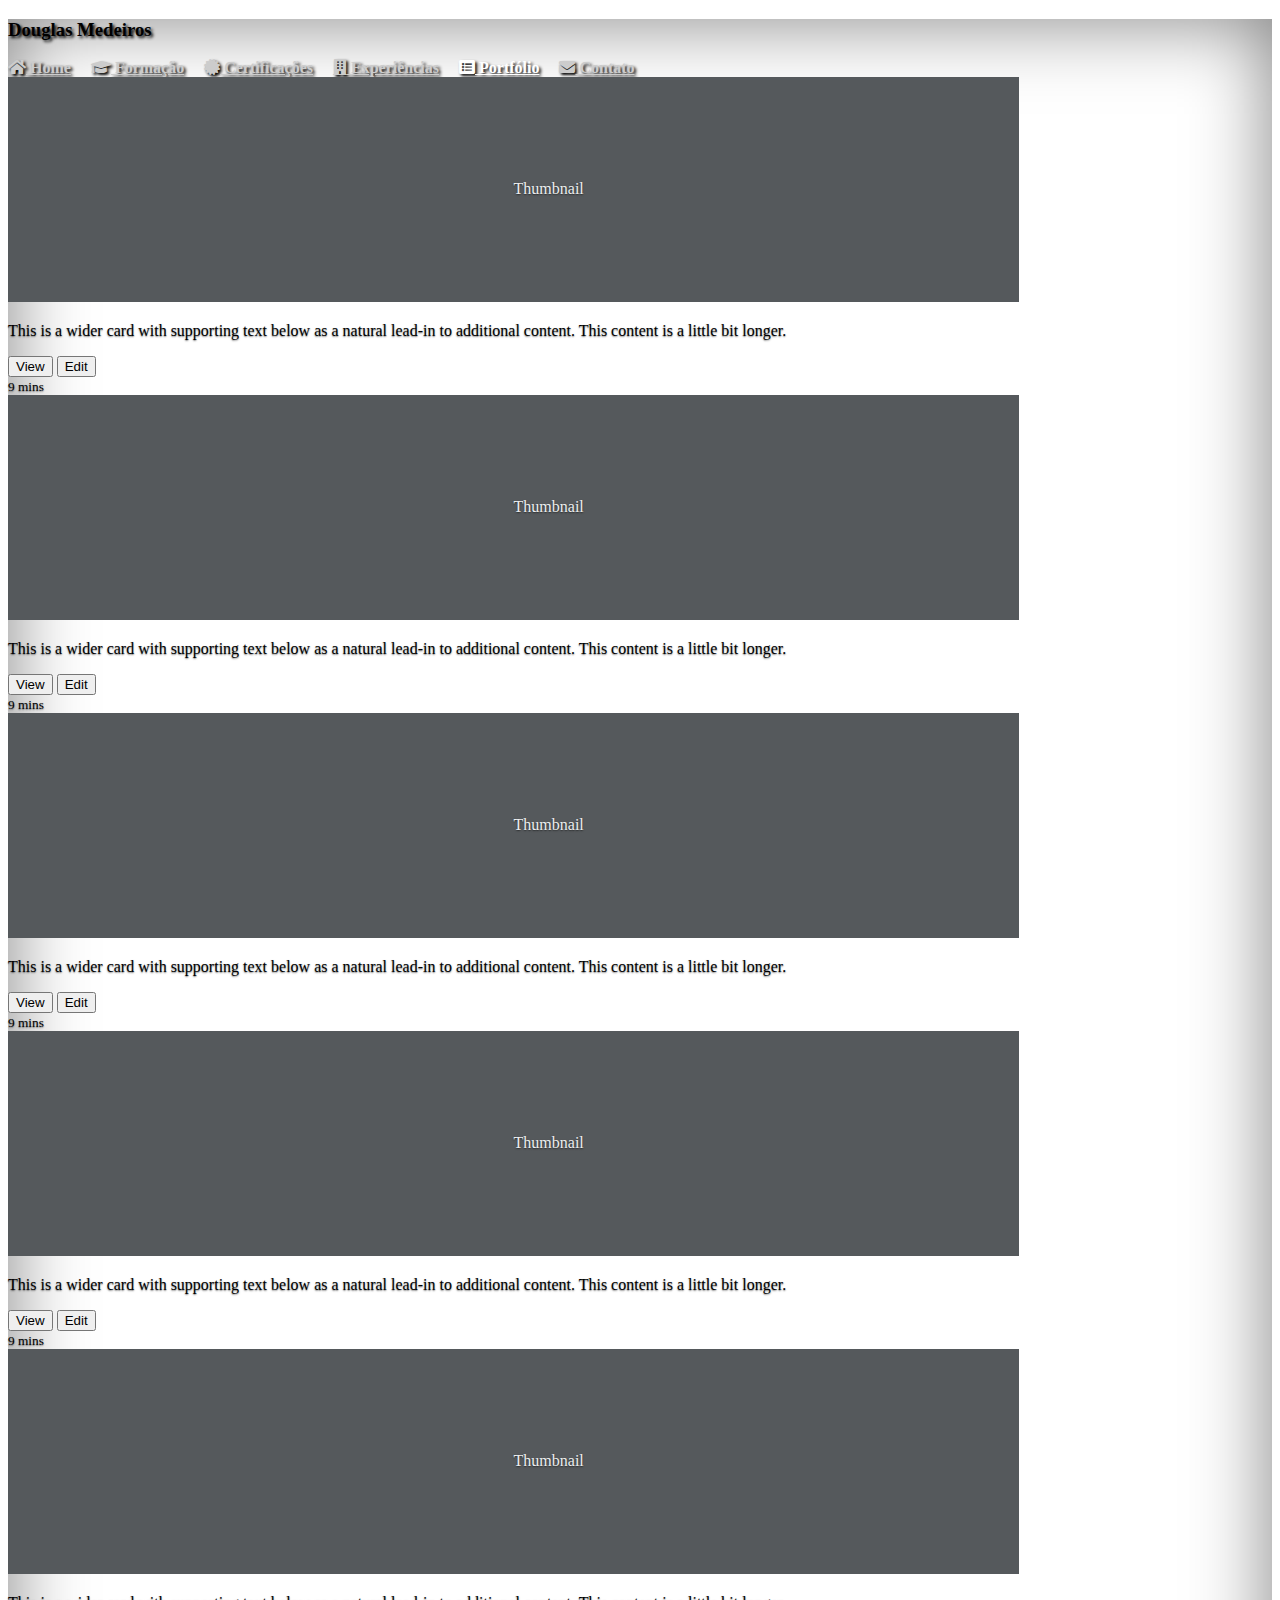
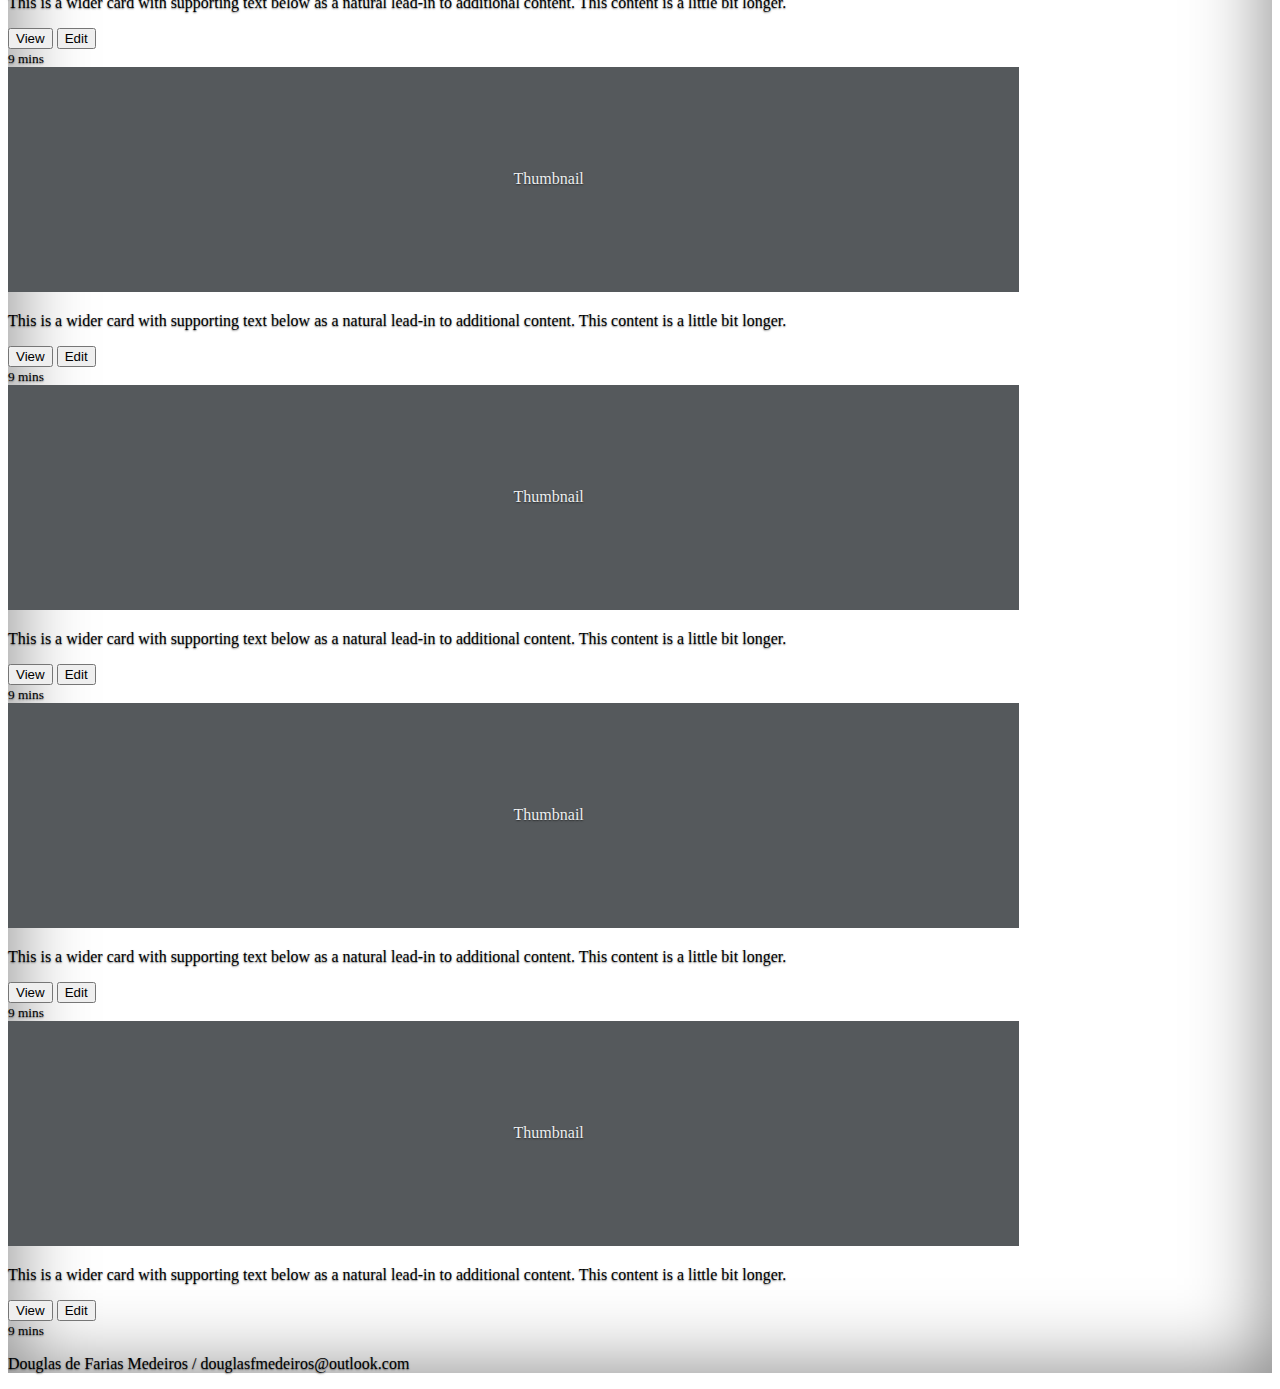
<file: old/portfolio.html>
<!DOCTYPE html>
<html lang="en" class="h-100">
<head>
        <meta charset="UTF-8">
        <meta http-equiv="X-UA-Compatible" content="IE=edge">
		<meta name="viewport" content="width=device-width, initial-scale=1">
        <meta name="viewport" content="width=device-width, initial-scale=1.0">
        <title>Douglas de Farias Medeiros / Em construção...</title>
		
		<link rel="shortcut icon" href="img/favicon.png">
		
		<link href="https://cdn.jsdelivr.net/npm/bootstrap@5.1.3/dist/css/bootstrap.min.css" rel="stylesheet" integrity="sha384-1BmE4kWBq78iYhFldvKuhfTAU6auU8tT94WrHftjDbrCEXSU1oBoqyl2QvZ6jIW3" crossorigin="anonymous">
		
		<link rel="stylesheet" href="https://use.fontawesome.com/releases/v5.15.0/css/all.css">		
	
		<link rel="stylesheet" href="css/style.css">
		<link rel="stylesheet" href="css/cover.css">
		

</head>
<body class="d-flex h-100 text-center text-white bg-dark" style="background-image: none;">
	
	<div class="cover-container d-flex w-100 h-100 p-3 mx-auto flex-column">
		<header class="mb-auto">
		  <div>
			<h3 class="float-md-start mb-0">Douglas Medeiros</h3>
			<nav class="nav nav-masthead justify-content-center float-md-end">
			  <a class="nav-link" href="index.html"><i class="fa fa-home"></i> Home</a>
			  <a class="nav-link" href="#"><i class="fa fa-graduation-cap"></i> Formação</a>
			  <a class="nav-link" href="#"><i class="fa fa-certificate"></i> Certificações</a>
			  <a class="nav-link" href="#"><i class="fa fa-building"></i> Experiências</a>
			  <a class="nav-link active" href="portfolio.html"><i class="fa fa-list-alt"></i> Portfólio</a>
			  <a class="nav-link" href="#"><i class="fa fa-envelope"></i> Contato</a>
			</nav>
		  </div>
		</header>
	  
		<main class="px-3">
	
			<div class="album py-5 bg-dark text-dark">
				<div class="container">
			
				  <div class="row row-cols-1 row-cols-sm-2 row-cols-md-3 g-3">
					<div class="col">
					  <div class="card shadow-sm">
						<svg class="bd-placeholder-img card-img-top" width="100%" height="225" xmlns="http://www.w3.org/2000/svg" role="img" aria-label="Placeholder: Thumbnail" preserveAspectRatio="xMidYMid slice" focusable="false"><title>Placeholder</title><rect width="100%" height="100%" fill="#55595c"/><text x="50%" y="50%" fill="#eceeef" dy=".3em">Thumbnail</text></svg>
			
						<div class="card-body">
						  <p class="card-text">This is a wider card with supporting text below as a natural lead-in to additional content. This content is a little bit longer.</p>
						  <div class="d-flex justify-content-between align-items-center">
							<div class="btn-group">
							  <button type="button" class="btn btn-sm btn-outline-secondary">View</button>
							  <button type="button" class="btn btn-sm btn-outline-secondary">Edit</button>
							</div>
							<small class="text-muted">9 mins</small>
						  </div>
						</div>
					  </div>
					</div>
					<div class="col">
					  <div class="card shadow-sm">
						<svg class="bd-placeholder-img card-img-top" width="100%" height="225" xmlns="http://www.w3.org/2000/svg" role="img" aria-label="Placeholder: Thumbnail" preserveAspectRatio="xMidYMid slice" focusable="false"><title>Placeholder</title><rect width="100%" height="100%" fill="#55595c"/><text x="50%" y="50%" fill="#eceeef" dy=".3em">Thumbnail</text></svg>
			
						<div class="card-body">
						  <p class="card-text">This is a wider card with supporting text below as a natural lead-in to additional content. This content is a little bit longer.</p>
						  <div class="d-flex justify-content-between align-items-center">
							<div class="btn-group">
							  <button type="button" class="btn btn-sm btn-outline-secondary">View</button>
							  <button type="button" class="btn btn-sm btn-outline-secondary">Edit</button>
							</div>
							<small class="text-muted">9 mins</small>
						  </div>
						</div>
					  </div>
					</div>
					<div class="col">
					  <div class="card shadow-sm">
						<svg class="bd-placeholder-img card-img-top" width="100%" height="225" xmlns="http://www.w3.org/2000/svg" role="img" aria-label="Placeholder: Thumbnail" preserveAspectRatio="xMidYMid slice" focusable="false"><title>Placeholder</title><rect width="100%" height="100%" fill="#55595c"/><text x="50%" y="50%" fill="#eceeef" dy=".3em">Thumbnail</text></svg>
			
						<div class="card-body">
						  <p class="card-text">This is a wider card with supporting text below as a natural lead-in to additional content. This content is a little bit longer.</p>
						  <div class="d-flex justify-content-between align-items-center">
							<div class="btn-group">
							  <button type="button" class="btn btn-sm btn-outline-secondary">View</button>
							  <button type="button" class="btn btn-sm btn-outline-secondary">Edit</button>
							</div>
							<small class="text-muted">9 mins</small>
						  </div>
						</div>
					  </div>
					</div>
			
					<div class="col">
					  <div class="card shadow-sm">
						<svg class="bd-placeholder-img card-img-top" width="100%" height="225" xmlns="http://www.w3.org/2000/svg" role="img" aria-label="Placeholder: Thumbnail" preserveAspectRatio="xMidYMid slice" focusable="false"><title>Placeholder</title><rect width="100%" height="100%" fill="#55595c"/><text x="50%" y="50%" fill="#eceeef" dy=".3em">Thumbnail</text></svg>
			
						<div class="card-body">
						  <p class="card-text">This is a wider card with supporting text below as a natural lead-in to additional content. This content is a little bit longer.</p>
						  <div class="d-flex justify-content-between align-items-center">
							<div class="btn-group">
							  <button type="button" class="btn btn-sm btn-outline-secondary">View</button>
							  <button type="button" class="btn btn-sm btn-outline-secondary">Edit</button>
							</div>
							<small class="text-muted">9 mins</small>
						  </div>
						</div>
					  </div>
					</div>
					<div class="col">
					  <div class="card shadow-sm">
						<svg class="bd-placeholder-img card-img-top" width="100%" height="225" xmlns="http://www.w3.org/2000/svg" role="img" aria-label="Placeholder: Thumbnail" preserveAspectRatio="xMidYMid slice" focusable="false"><title>Placeholder</title><rect width="100%" height="100%" fill="#55595c"/><text x="50%" y="50%" fill="#eceeef" dy=".3em">Thumbnail</text></svg>
			
						<div class="card-body">
						  <p class="card-text">This is a wider card with supporting text below as a natural lead-in to additional content. This content is a little bit longer.</p>
						  <div class="d-flex justify-content-between align-items-center">
							<div class="btn-group">
							  <button type="button" class="btn btn-sm btn-outline-secondary">View</button>
							  <button type="button" class="btn btn-sm btn-outline-secondary">Edit</button>
							</div>
							<small class="text-muted">9 mins</small>
						  </div>
						</div>
					  </div>
					</div>
					<div class="col">
					  <div class="card shadow-sm">
						<svg class="bd-placeholder-img card-img-top" width="100%" height="225" xmlns="http://www.w3.org/2000/svg" role="img" aria-label="Placeholder: Thumbnail" preserveAspectRatio="xMidYMid slice" focusable="false"><title>Placeholder</title><rect width="100%" height="100%" fill="#55595c"/><text x="50%" y="50%" fill="#eceeef" dy=".3em">Thumbnail</text></svg>
			
						<div class="card-body">
						  <p class="card-text">This is a wider card with supporting text below as a natural lead-in to additional content. This content is a little bit longer.</p>
						  <div class="d-flex justify-content-between align-items-center">
							<div class="btn-group">
							  <button type="button" class="btn btn-sm btn-outline-secondary">View</button>
							  <button type="button" class="btn btn-sm btn-outline-secondary">Edit</button>
							</div>
							<small class="text-muted">9 mins</small>
						  </div>
						</div>
					  </div>
					</div>
			
					<div class="col">
					  <div class="card shadow-sm">
						<svg class="bd-placeholder-img card-img-top" width="100%" height="225" xmlns="http://www.w3.org/2000/svg" role="img" aria-label="Placeholder: Thumbnail" preserveAspectRatio="xMidYMid slice" focusable="false"><title>Placeholder</title><rect width="100%" height="100%" fill="#55595c"/><text x="50%" y="50%" fill="#eceeef" dy=".3em">Thumbnail</text></svg>
			
						<div class="card-body">
						  <p class="card-text">This is a wider card with supporting text below as a natural lead-in to additional content. This content is a little bit longer.</p>
						  <div class="d-flex justify-content-between align-items-center">
							<div class="btn-group">
							  <button type="button" class="btn btn-sm btn-outline-secondary">View</button>
							  <button type="button" class="btn btn-sm btn-outline-secondary">Edit</button>
							</div>
							<small class="text-muted">9 mins</small>
						  </div>
						</div>
					  </div>
					</div>
					<div class="col">
					  <div class="card shadow-sm">
						<svg class="bd-placeholder-img card-img-top" width="100%" height="225" xmlns="http://www.w3.org/2000/svg" role="img" aria-label="Placeholder: Thumbnail" preserveAspectRatio="xMidYMid slice" focusable="false"><title>Placeholder</title><rect width="100%" height="100%" fill="#55595c"/><text x="50%" y="50%" fill="#eceeef" dy=".3em">Thumbnail</text></svg>
			
						<div class="card-body">
						  <p class="card-text">This is a wider card with supporting text below as a natural lead-in to additional content. This content is a little bit longer.</p>
						  <div class="d-flex justify-content-between align-items-center">
							<div class="btn-group">
							  <button type="button" class="btn btn-sm btn-outline-secondary">View</button>
							  <button type="button" class="btn btn-sm btn-outline-secondary">Edit</button>
							</div>
							<small class="text-muted">9 mins</small>
						  </div>
						</div>
					  </div>
					</div>
					<div class="col">
					  <div class="card shadow-sm">
						<svg class="bd-placeholder-img card-img-top" width="100%" height="225" xmlns="http://www.w3.org/2000/svg" role="img" aria-label="Placeholder: Thumbnail" preserveAspectRatio="xMidYMid slice" focusable="false"><title>Placeholder</title><rect width="100%" height="100%" fill="#55595c"/><text x="50%" y="50%" fill="#eceeef" dy=".3em">Thumbnail</text></svg>
			
						<div class="card-body">
						  <p class="card-text">This is a wider card with supporting text below as a natural lead-in to additional content. This content is a little bit longer.</p>
						  <div class="d-flex justify-content-between align-items-center">
							<div class="btn-group">
							  <button type="button" class="btn btn-sm btn-outline-secondary">View</button>
							  <button type="button" class="btn btn-sm btn-outline-secondary">Edit</button>
							</div>
							<small class="text-muted">9 mins</small>
						  </div>
						</div>
					  </div>
					</div>
				  </div>
				</div>
			  </div>

		</main>
	  
		<footer class="mt-auto text-white-50">
		  <p>Douglas de Farias Medeiros / douglasfmedeiros@outlook.com</p>
		</footer>
		
	</div>	  

	<script src="https://cdn.jsdelivr.net/npm/@popperjs/core@2.10.2/dist/umd/popper.min.js" integrity="sha384-7+zCNj/IqJ95wo16oMtfsKbZ9ccEh31eOz1HGyDuCQ6wgnyJNSYdrPa03rtR1zdB" crossorigin="anonymous"></script>
	<script src="https://cdn.jsdelivr.net/npm/bootstrap@5.1.3/dist/js/bootstrap.min.js" integrity="sha384-QJHtvGhmr9XOIpI6YVutG+2QOK9T+ZnN4kzFN1RtK3zEFEIsxhlmWl5/YESvpZ13" crossorigin="anonymous"></script>

</body>
</html>
</file>
<file: css/style.css>
@import url('//fonts.googleapis.com/css?family=Montserrat:400,700');

body {
    font-family: "Montserrat", Arial, Helvetica, sans-serif;
    background-color: #fcfbff;
}

html {
    scroll-behavior: smooth;
}

.vertical-center {
    min-height: 100%;
    min-height: 100vh;
    display: flex;
    padding-top: 75px;
    align-items: center;
}

.bg_home {
    background-image: url('../img/bg_home.jpg');
    background-size: cover;
    background-repeat: no-repeat;
    background-position: 0px 70px;
}

.cabecalho {
    background-color: #232a31;
    color: #fff;
    font-weight: normal;
    /*min-height: 80px; */
    font-size: 14px;
    box-shadow: 0px 2px 10px 0 #000;
}

.item_menu_cabecalho {
    margin-top: 5px;
}

.b-example-divider {
    height: 1rem;
    background-color: rgba(0, 0, 0, .1);
    border: solid rgba(0, 0, 0, .15);
    border-width: 1px 0;
    box-shadow: inset 0 .5em 1.5em rgba(0, 0, 0, .1), inset 0 .125em .5em rgba(0, 0, 0, .15);
}

.home-img img {
    animation: float 5s ease-in-out infinite;
    box-shadow: 0 10px 10px #000;
    border-radius: 50%;
}

@keyframes float {

    0%,
    100% {
        transform: translateY(0);
    }

    50% {
        transform: translateY(-20px);
    }
}

.cabecalho_pagina {
    background-image: url('../img/capa_linkedin.jpg');
    background-size: auto 56%;
    background-repeat: no-repeat;
    background-attachment: fixed;
    height: 300px;
}

.cabecalho_pagina span{
    font-size: 70px; 
    font-weight: 500;
}

@media (max-width: 500px){
    .cabecalho_pagina span{
        font-size: 50px; 
        font-weight: 500;
    }
    .titulo_contato{
        font-size: 18px;
    }
    .btn_down_home{
        display: block;
    }

    #label_filtro_periodicos,
    #label_filtro_congressos,
    #label_filtro_1autor,
    #label_filtro_coautor{
        font-size: 12px;
    }

    .titulo_pub{
        font-size: 13px;
    }
}

@media (max-width: 370px){
    #label_filtro_periodicos,
    #label_filtro_congressos,
    #label_filtro_1autor,
    #label_filtro_coautor{
        font-size: 10px;
    }
}

@media (min-width: 768px){
    .btn_down_home{
        display: none;
    }
}

/* Personalizando a scrollbar */
::-webkit-scrollbar {
    background-color: #5b5b5b;
    width: 10px;
}

::-webkit-scrollbar-thumb {
    background-color: #232a31;
    border-radius: 8px;
}

.content_center {
    display: flex;
    justify-content: center;
    align-items: center;
}

.card-title {
    font-weight: bold;
    margin: 0;
}

.btn_topo {
    position: fixed;
    right: 15px;
    bottom: 15px;
    background-color: #48505e;
    color: #fff;
    padding: 15px;
    text-decoration: none;
    border-radius: 10%;
}

.btn_topo:hover {
    background-color: #48505e;
    color: #999;
}
</file>
<file: old/css/style.css>
/*
@import url('https://fonts.googleapis.com/css2?family=Fira+Sans&display=swap');

body{
    font-family: 'Fira Sans', sans-serif;
    background-color: #313D4C;
}
*/

body{
    background-image: url('../img/bg_jp.jpg');
    background-position: center;
    background-size:cover;
    text-shadow: 0 .05rem .1rem rgba(0, 0, 0, .5);
    box-shadow: inset 0 0 5rem rgba(0, 0, 0, .5);
}

.btn-secondary{
    color: #333;
    background-color: #fff;
    text-shadow: none;
    font-weight: bold;
}

.btn-secondary:focus,
.btn-secondary:hover{
    color: #333;
    background-color: #ccc;
}
</file>
<file: old/css/cover.css>
.cover-container {
  max-width: 80%;
}

#home{
  text-shadow: 2px 2px 3px black;
}

.cover-container header h3{
  text-shadow: 2px 2px 3px black;
}

.nav-masthead .nav-link {
  padding: .25rem 0;
  font-weight: 700;
  color: #ccc;
  background-color: transparent;
  border-bottom: .25rem solid transparent;
  text-shadow: 2px 2px 3px black;
}

.nav-masthead .nav-link:hover,
.nav-masthead .nav-link:focus {
  border-bottom-color: rgba(255, 255, 255, .25);
}

.nav-masthead .nav-link + .nav-link {
  margin-left: 1rem;
}

.nav-masthead .active {
  color: #fff;
  border-bottom-color: #fff;
}
</file>
<file: css/timeline.css>
/* https://www.youtube.com/watch?v=TcYSRI1JFQE */

.timeline-area{
    margin: 50px auto;
    width: 100%;
    border-left: 2px solid #ccc;
    padding: 0 20px 0 30px;
}

.timeline-area div{
    background-color: #fff;
    padding: 20px 25px;
    font-size: 16px;
    border: 1px solid #ccc;
    line-height: 1.7;
    position: relative;
    margin-bottom: 20px;
}

.timeline-area div:after{
    content: '';
    display: block;
    width: 15px;
    height: 15px;
    border-radius: 50%;
    background-color: #666;
    border: 3px solid #ddd;
    position: absolute;
    top: 20px;
    left: -40px;
}

.timeline-area div:before{
    content: '';
    width: 0;
    height: 0;
    border-style: solid;
    border-color: transparent #ddd transparent transparent;
    border-width: 8px;
    position: absolute;
    left: -17px;
}

.timeline-area h2{
    font-size: 25px;
    font-weight: bold;
    margin: 0;
}

.timeline-area h3{
    font-size: 16px;
    margin-top: 5px;
}

.timeline-area h4{
    font-style: italic;
    font-size: 14px;
}
</file>
<file: style.css>
/*
@import url('https://fonts.googleapis.com/css2?family=Fira+Sans&display=swap');

body{
    font-family: 'Fira Sans', sans-serif;
    background-color: #313D4C;
}
*/

body{
    background-image: url('img/bg_jp.jpg');
    background-position: center;
    background-size:cover;
    text-shadow: 0 .05rem .1rem rgba(0, 0, 0, .5);
    box-shadow: inset 0 0 5rem rgba(0, 0, 0, .5);
}

.btn-secondary{
    color: #333;
    background-color: #fff;
    text-shadow: none;
    font-weight: bold;
}

.btn-secondary:focus,
.btn-secondary:hover{
    color: #333;
    background-color: #ccc;
}
</file>
<file: cover.css>
.cover-container {
  max-width: 80%;
}

#home{
  text-shadow: 2px 2px 3px black;
}

.cover-container header h3{
  text-shadow: 2px 2px 3px black;
}

.nav-masthead .nav-link {
  padding: .25rem 0;
  font-weight: 700;
  color: #ccc;
  background-color: transparent;
  border-bottom: .25rem solid transparent;
  text-shadow: 2px 2px 3px black;
}

.nav-masthead .nav-link:hover,
.nav-masthead .nav-link:focus {
  border-bottom-color: rgba(255, 255, 255, .25);
}

.nav-masthead .nav-link + .nav-link {
  margin-left: 1rem;
}

.nav-masthead .active {
  color: #fff;
  border-bottom-color: #fff;
}
</file>
<file: css/menu.css>
.nav-masthead .nav-link {
  padding: .25rem 0;
  font-weight: 700;
  color: #ccc;
  background-color: transparent;
  border-bottom: .25rem solid transparent;
  text-shadow: 2px 2px 3px black;
}

.nav-masthead .nav-link:hover,
.nav-masthead .nav-link:focus {
  border-bottom-color: rgba(255, 255, 255, .25);
}

.nav-masthead .nav-link + .nav-link {
  margin-left: 1rem;
}

.nav-masthead .active {
  color: #fff;
  border-bottom-color: #fff;
}
</file>
